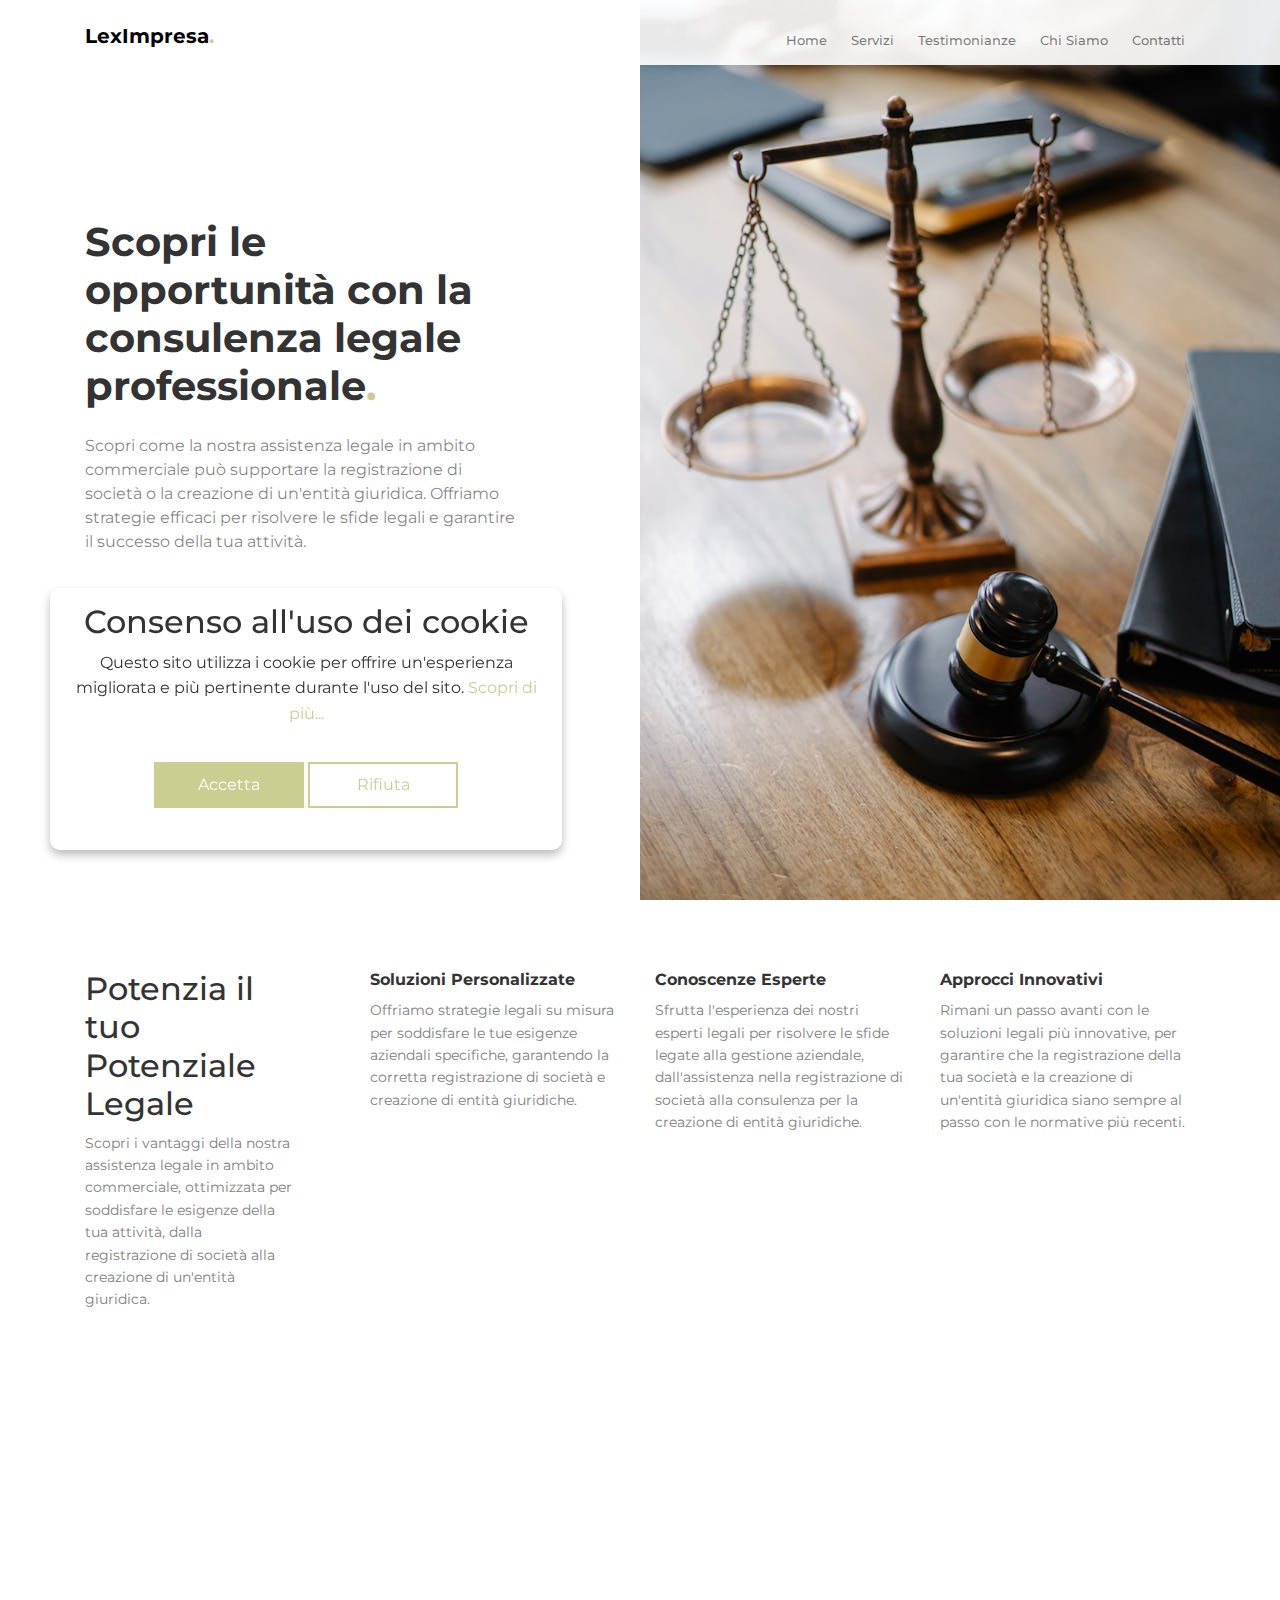
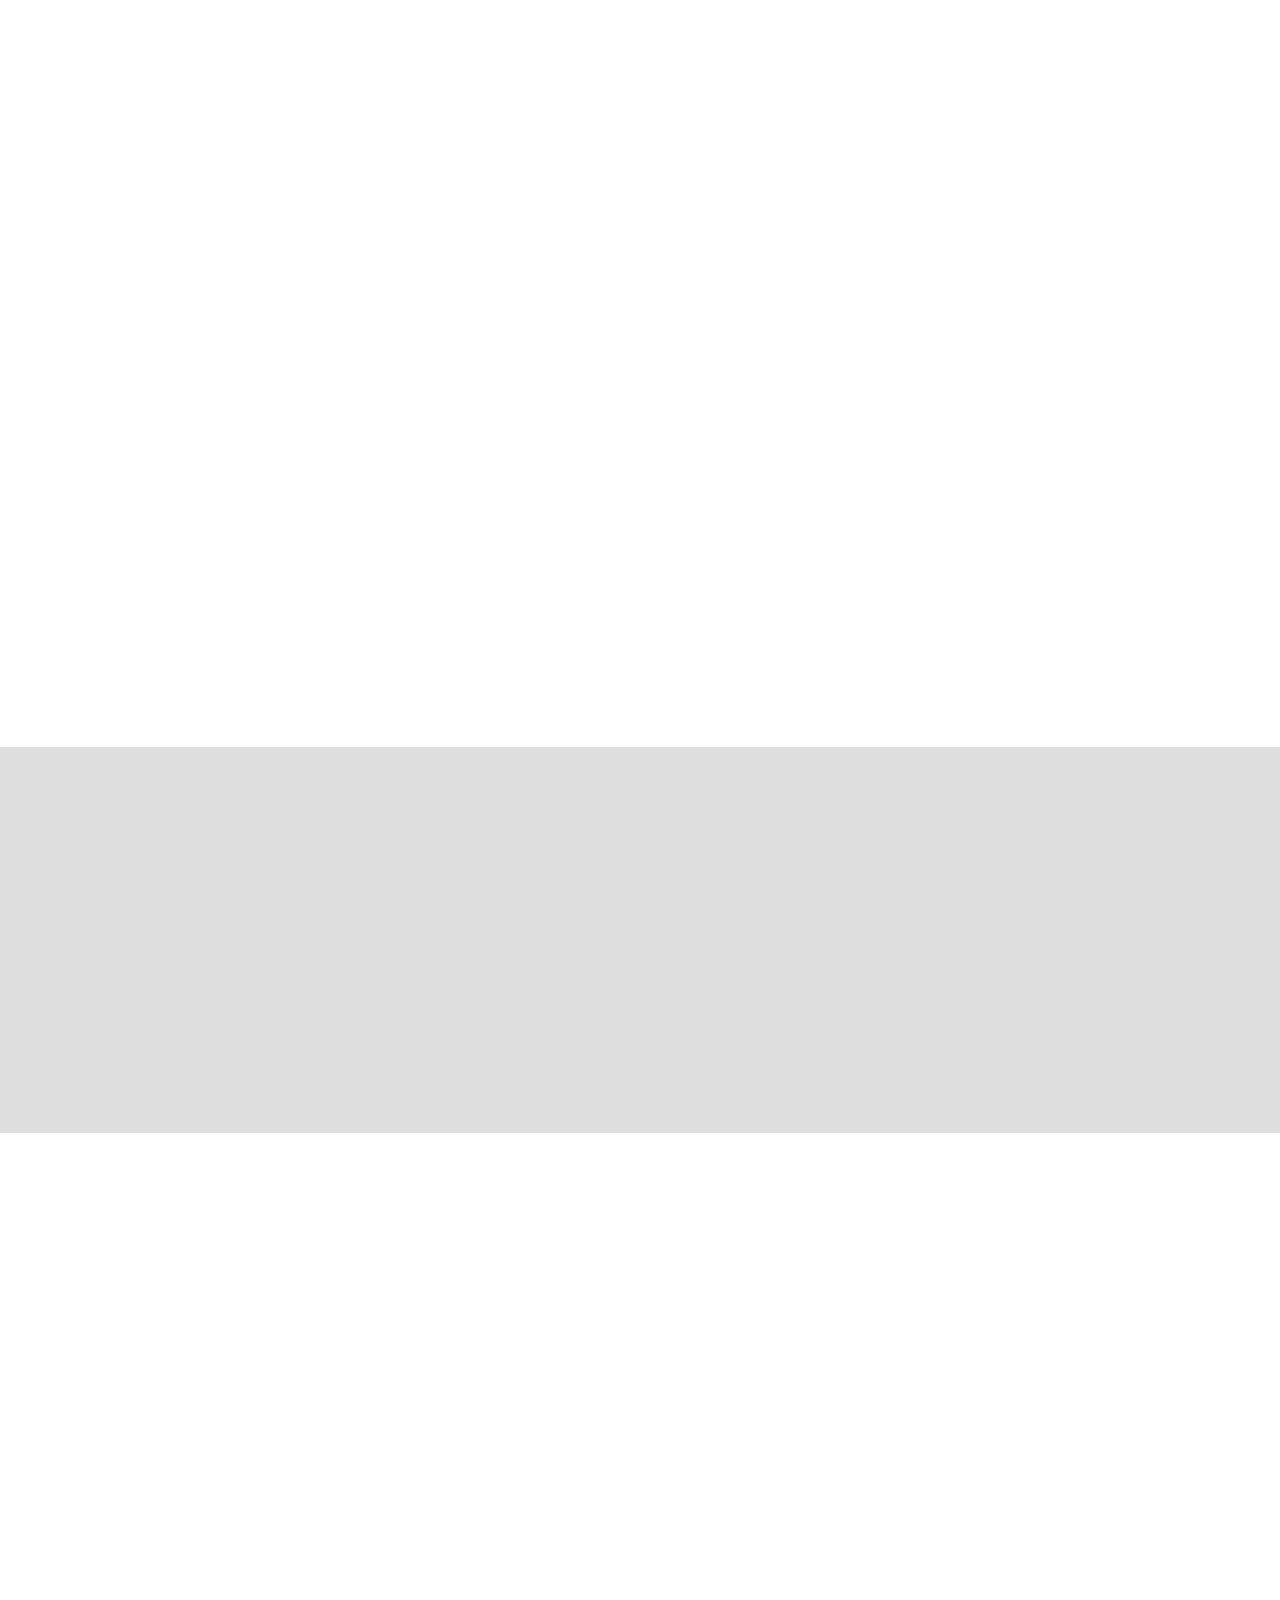
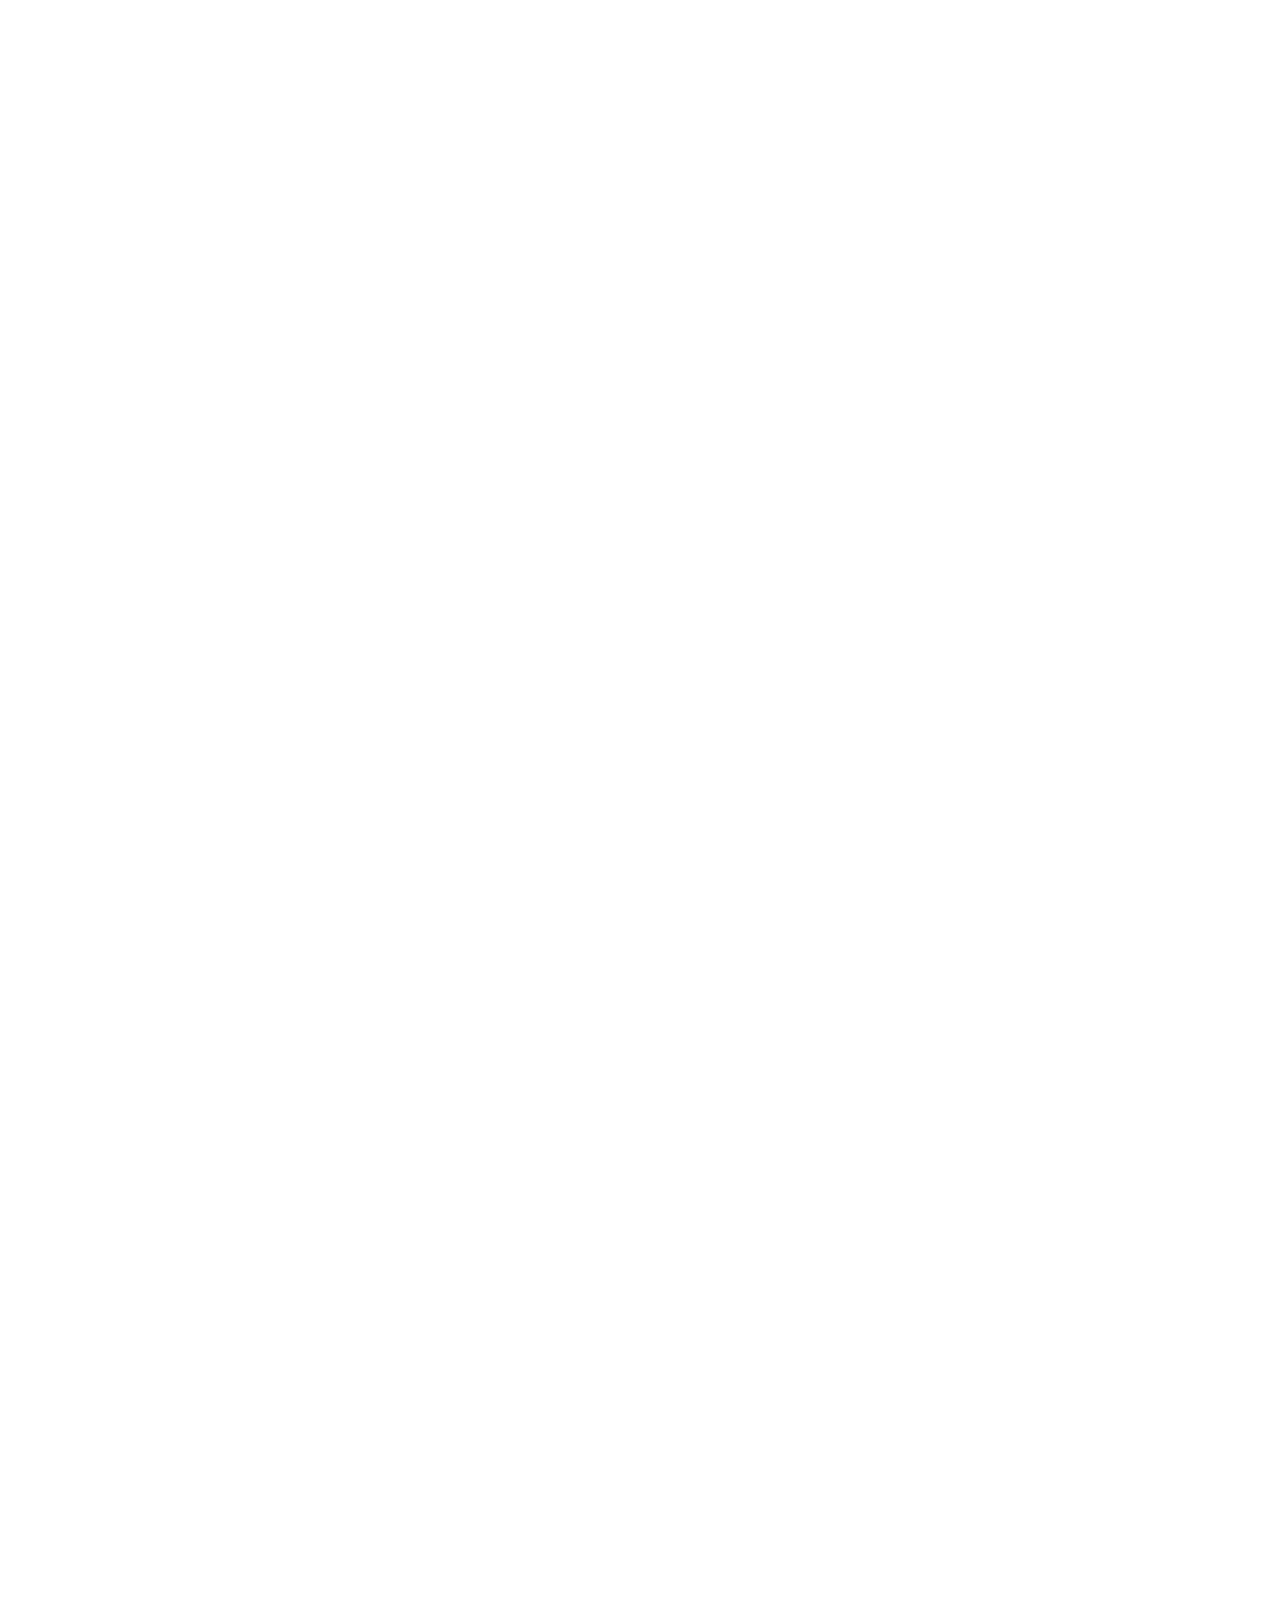
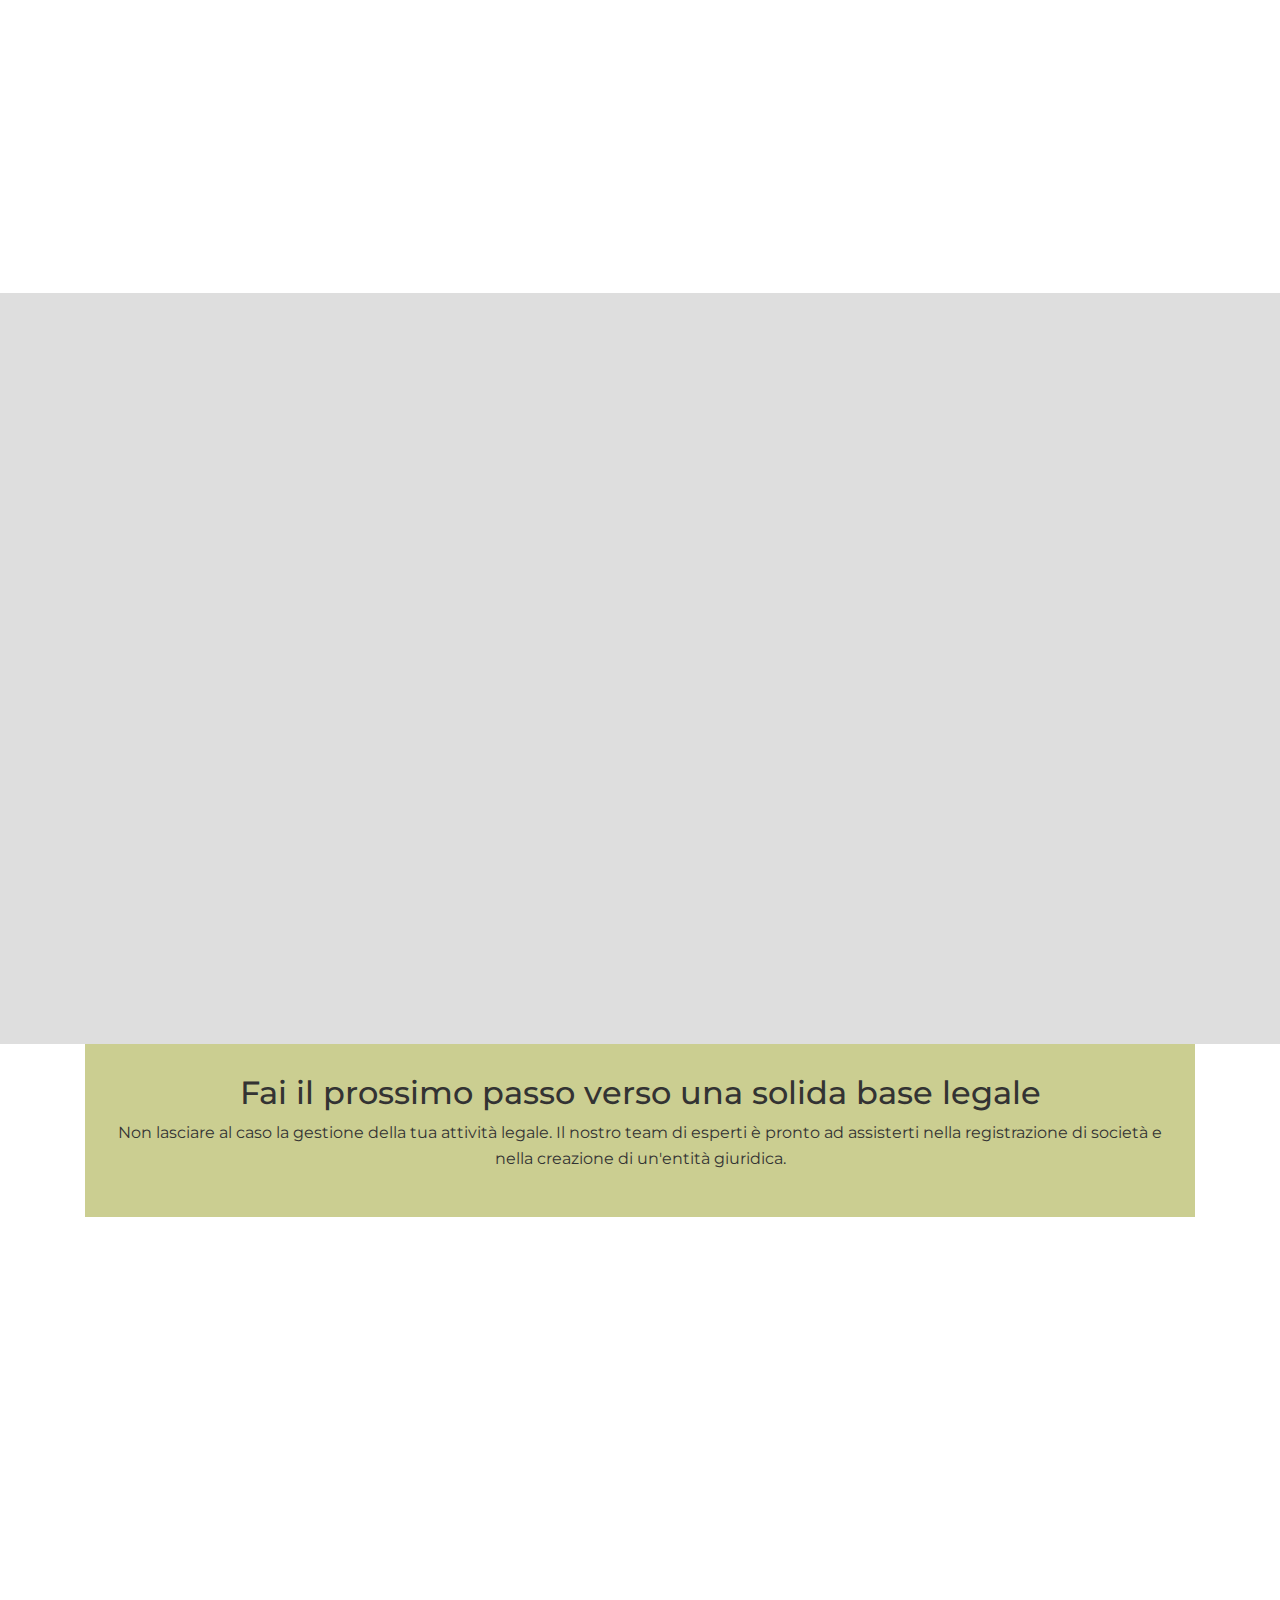
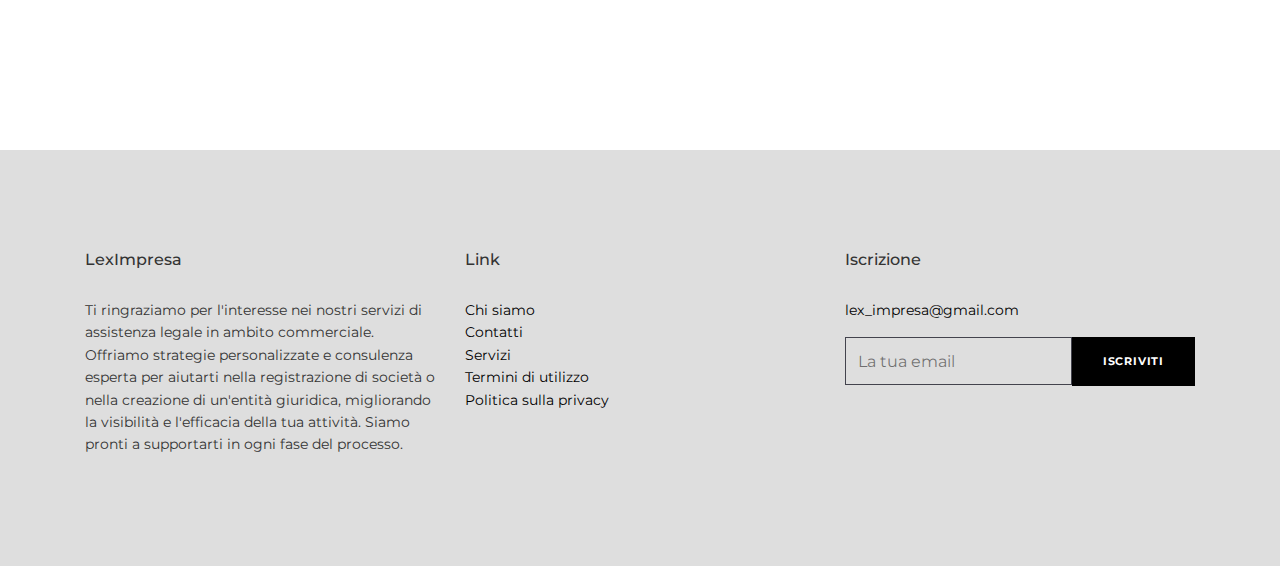
<file: index.html>
<!DOCTYPE html>
<html lang="en">
    <head>
        <meta charset="utf-8" />
        <meta
            name="viewport"
            content="width=device-width, initial-scale=1, shrink-to-fit=no"
        />
        <link rel="shortcut icon" href="favicon.png" />

        <meta name="description" content="" />
        <meta name="keywords" content="bootstrap, bootstrap4" />

        <link
            href="https://fonts.googleapis.com/css2?family=Playfair+Display:wght@400;700;900&family=Montserrat:wght@400;500;600;700&display=swap"
            rel="stylesheet"
        />

        <link rel="stylesheet" href="css/bootstrap.min.css" />
        <link rel="stylesheet" href="css/animate.min.css" />
        <link rel="stylesheet" href="css/owl.carousel.min.css" />
        <link rel="stylesheet" href="css/owl.theme.default.min.css" />
        <link rel="stylesheet" href="css/jquery.fancybox.min.css" />
        <link rel="stylesheet" href="fonts/icomoon/style.css" />
        <link rel="stylesheet" href="fonts/flaticon/font/flaticon.css" />
        <link rel="stylesheet" href="css/aos.css" />
        <link rel="stylesheet" href="css/style.css" />

        <title>LexImpresa</title>
    </head>

    <body>
        <div class="search-form" id="search-form">
            <form action="">
                <input
                    type="search"
                    class="form-control"
                    placeholder="Enter keyword to search..."
                />
                <button class="button">
                    <svg
                        width="1em"
                        height="1em"
                        viewBox="0 0 16 16"
                        class="bi bi-search"
                        fill="currentColor"
                        xmlns="http://www.w3.org/2000/svg"
                    >
                        <path
                            fill-rule="evenodd"
                            d="M10.442 10.442a1 1 0 0 1 1.415 0l3.85 3.85a1 1 0 0 1-1.414 1.415l-3.85-3.85a1 1 0 0 1 0-1.415z"
                        />
                        <path
                            fill-rule="evenodd"
                            d="M6.5 12a5.5 5.5 0 1 0 0-11 5.5 5.5 0 0 0 0 11zM13 6.5a6.5 6.5 0 1 1-13 0 6.5 6.5 0 0 1 13 0z"
                        />
                    </svg>
                </button>
                <button class="button">
                    <div class="close-search">
                        <span class="icofont-close js-close-search"></span>
                    </div>
                </button>
            </form>
        </div>

        <div class="site-mobile-menu">
            <div class="site-mobile-menu-header">
                <div class="site-mobile-menu-close">
                    <span class="icofont-close js-menu-toggle"></span>
                </div>
            </div>
            <div class="site-mobile-menu-body"></div>
        </div>

        <nav
            class="site-nav mb-5"
            style="background: rgba(255, 255, 255, 0.91)"
        >
            <div class="sticky-nav js-sticky-header">
                <div class="container position-relative">
                    <div
                        class="site-navigation text-left dark"
                        style="display: flex; justify-content: space-between"
                    >
                        <a href="index.html" class="logo menu-absolute m-0"
                            >LexImpresa<span class="text-primary">.</span></a
                        >

                        <ul
                            class="js-clone-nav pl-0 d-none d-lg-inline-block site-menu ml-md-3"
                        >
                            <li>
                                <a href="index.html">Home</a>
                            </li>
                            <li><a href="index.html#service">Servizi</a></li>
                            <li>
                                <a href="index.html#testimonilas"
                                    >Testimonianze</a
                                >
                            </li>
                            <li><a href="index.html#about">Chi Siamo</a></li>
                            <li><a href="index.html#contact">Contatti</a></li>
                        </ul>

                        <a
                            href="#"
                            class="burger ml-auto float-right site-menu-toggle js-menu-toggle d-inline-block d-lg-none"
                            data-toggle="collapse"
                            data-target="#main-navbar"
                        >
                            <span></span>
                        </a>
                    </div>
                </div>
            </div>
        </nav>

        <div class="hero d-block d-lg-flex align-items-center">
            <div
                class="image-hero order-1 order-lg-2"
                style="background-image: url('images/gal_1.jpg')"
                data-aos="fade"
            ></div>

            <div class="container">
                <div class="row">
                    <div class="col-lg-6">
                        <div class="text-left text">
                            <div class="intro mx-auto">
                                <h1 class="text-left mb-4" data-aos="fade-up">
                                    Scopri le opportunità con la consulenza
                                    legale professionale<span
                                        class="text-primary"
                                        >.</span
                                    >
                                </h1>
                                <p class="lead-2 mb-4" data-aos="fade-up">
                                    Scopri come la nostra assistenza legale in
                                    ambito commerciale può supportare la
                                    registrazione di società o la creazione di
                                    un'entità giuridica. Offriamo strategie
                                    efficaci per risolvere le sfide legali e
                                    garantire il successo della tua attività.
                                </p>
                                <div class="row count-numbers stats">
                                    <div
                                        class="col-4 text-left"
                                        data-aos="fade-up"
                                        data-aos-delay="100"
                                    >
                                        <span class="counter"
                                            ><span
                                                class="number"
                                                data-number="205"
                                            ></span
                                        ></span>
                                        <p>
                                            <span class="d-block"
                                                >Progetti</span
                                            >
                                            completati
                                        </p>
                                    </div>
                                    <div
                                        class="col-4 text-left number-wrapper"
                                        data-aos="fade-up"
                                        data-aos-delay="200"
                                    >
                                        <span class="counter"
                                            ><span
                                                class="number"
                                                data-number="700"
                                            ></span
                                            >+</span
                                        >
                                        <p>
                                            <span class="d-block">Clienti</span>
                                            assistiti
                                        </p>
                                    </div>
                                    <div
                                        class="col-4 text-left"
                                        data-aos="fade-up"
                                        data-aos-delay="300"
                                    >
                                        <span class="counter"
                                            ><span
                                                class="number"
                                                data-number="12"
                                            ></span
                                        ></span>
                                        <p>
                                            <span class="d-block">Anni</span>
                                            di esperienza
                                        </p>
                                    </div>
                                </div>
                            </div>
                        </div>
                    </div>
                </div>
            </div>
        </div>

        <div class="untree_co-section">
            <div class="features">
                <div class="container">
                    <div class="row">
                        <div class="col-sm-6 col-lg-3">
                            <div class="feature-v1 pr-md-5">
                                <h2>
                                    Potenzia il tuo
                                    <span class="d-block"
                                        >Potenziale Legale</span
                                    >
                                </h2>
                                <p>
                                    Scopri i vantaggi della nostra assistenza
                                    legale in ambito commerciale, ottimizzata
                                    per soddisfare le esigenze della tua
                                    attività, dalla registrazione di società
                                    alla creazione di un'entità giuridica.
                                </p>
                            </div>
                        </div>
                        <div class="col-sm-6 col-lg-3">
                            <div class="feature-v1">
                                <h3>Soluzioni Personalizzate</h3>
                                <p>
                                    Offriamo strategie legali su misura per
                                    soddisfare le tue esigenze aziendali
                                    specifiche, garantendo la corretta
                                    registrazione di società e creazione di
                                    entità giuridiche.
                                </p>
                            </div>
                        </div>
                        <div class="col-sm-6 col-lg-3">
                            <div class="feature-v1">
                                <h3>Conoscenze Esperte</h3>
                                <p>
                                    Sfrutta l'esperienza dei nostri esperti
                                    legali per risolvere le sfide legate alla
                                    gestione aziendale, dall'assistenza nella
                                    registrazione di società alla consulenza per
                                    la creazione di entità giuridiche.
                                </p>
                            </div>
                        </div>
                        <div class="col-sm-6 col-lg-3">
                            <div class="feature-v1">
                                <h3>Approcci Innovativi</h3>
                                <p>
                                    Rimani un passo avanti con le soluzioni
                                    legali più innovative, per garantire che la
                                    registrazione della tua società e la
                                    creazione di un'entità giuridica siano
                                    sempre al passo con le normative più
                                    recenti.
                                </p>
                            </div>
                        </div>
                    </div>
                </div>
            </div>
        </div>

        <div class="untree_co-section" id="about">
            <div class="container">
                <div class="row justify-content-between">
                    <div class="col-lg-5 mb-5">
                        <h2
                            class="line-bottom mb-4"
                            data-aos="fade-up"
                            data-aos-delay="0"
                        >
                            Il tuo partner per l'assistenza legale in ambito
                            commerciale
                        </h2>
                        <p data-aos="fade-up" data-aos-delay="100">
                            Siamo un team di professionisti che offre assistenza
                            legale in ambito commerciale, specializzati nella
                            registrazione di società e nella creazione di
                            un'entità giuridica. Lavoriamo a stretto contatto
                            con i nostri clienti per comprendere le loro
                            esigenze e fornire soluzioni legali efficaci. Il
                            nostro obiettivo è assicurarti una gestione legale
                            senza problemi, che ti permetta di concentrarti sul
                            successo della tua impresa.
                        </p>
                        <ul
                            class="list-unstyled ul-check mb-5 primary"
                            data-aos="fade-up"
                            data-aos-delay="200"
                        >
                            <li>
                                Soluzioni personalizzate per la registrazione di
                                società e creazione di entità giuridiche
                            </li>
                            <li>Assistenza legale continua e professionale</li>
                            <li>Partnership durature e di fiducia</li>
                        </ul>

                        <p data-aos="fade-up" data-aos-delay="200">
                            <a href="index.html#service" class="btn btn-primary"
                                >I nostri servizi</a
                            >
                            <a
                                href="index.html#contact"
                                class="btn btn-outline-black"
                                >Contattaci</a
                            >
                        </p>
                    </div>
                    <div
                        class="col-lg-6"
                        data-aos="fade-up"
                        data-aos-delay="400"
                    >
                        <div class="bg-1"></div>
                        <a data-fancybox class="video-wrap">
                            <img
                                src="images/office_5.jpg"
                                alt="Image"
                                class="img-fluid rounded"
                            />
                        </a>
                    </div>
                </div>
            </div>
        </div>
        <!-- /.untree_co-section -->

        <div class="untree_co-section pricing-wrap" id="service">
            <div class="container">
                <div class="row justify-content-center">
                    <div
                        class="col-lg-7 text-center heading mb-5"
                        data-aos="fade-up"
                        data-aos-delay="0"
                    >
                        <span class="subtitle">I nostri servizi</span>
                        <h2>Soluzioni legali per la tua impresa</h2>
                        <p>
                            Offriamo una vasta gamma di servizi legali
                            specializzati per le imprese, inclusa l'assistenza
                            nella registrazione di società e nella creazione di
                            un'entità giuridica. Le nostre soluzioni sono
                            progettate per soddisfare le esigenze specifiche di
                            ogni cliente e garantire il successo a lungo
                            termine.
                        </p>
                    </div>
                </div>

                <div class="row">
                    <div
                        class="mb-3 mb-sm-0 col-12 col-6 col-sm-6 col-md-6 col-lg-4"
                        data-aos="fade-up"
                        data-aos-delay="100"
                    >
                        <div class="pricing color-1">
                            <strong class="price"
                                >Analisi Completa delle Necessità Legali</strong
                            >
                            <span>
                                Forniamo una valutazione dettagliata delle
                                esigenze legali della tua azienda, identificando
                                le migliori soluzioni per la registrazione di
                                società e la creazione di entità giuridiche.
                            </span>
                        </div>
                        <!-- /.pricing -->
                    </div>
                    <div
                        class="mb-3 mb-sm-0 col-12 col-6 col-sm-6 col-md-6 col-lg-4"
                        data-aos="fade-up"
                        data-aos-delay="200"
                    >
                        <div class="pricing color-2">
                            <strong class="price"
                                >Pianificazione Legale su Misura</strong
                            >
                            <span>
                                Creiamo piani legali personalizzati per
                                garantire la protezione della tua attività,
                                dall'assistenza per la registrazione di società
                                alla creazione di un'entità giuridica che
                                soddisfi tutte le normative.
                            </span>
                        </div>
                        <!-- /.pricing -->
                    </div>
                    <div
                        class="mb-3 mb-sm-0 col-12 col-sm-12 col-md-12 col-lg-4"
                        data-aos="fade-up"
                        data-aos-delay="300"
                    >
                        <div class="pricing color-3">
                            <strong class="price"
                                >Gestione dei Rischi Legali Avanzata</strong
                            >
                            <span>
                                Offriamo consulenza esperta per proteggere la
                                tua azienda da potenziali rischi legali,
                                garantendo una struttura societaria solida e
                                conforme.
                            </span>
                        </div>
                        <!-- /.pricing -->
                    </div>
                </div>
            </div>
        </div>

        <div class="untree_co-section about-wrap">
            <div class="container">
                <div class="row">
                    <div
                        class="col-lg-5 mr-auto heading mr-auto"
                        data-aos="fade-up"
                        data-aos-delay="0"
                    >
                        <span class="subtitle">Il nostro approccio</span>
                        <h2 class="mb-5">
                            Un percorso personalizzato per il successo della tua
                            attività legale
                        </h2>
                        <span>
                            Alla base dei nostri servizi legali in ambito
                            commerciale c'è il desiderio di comprendere le
                            caratteristiche uniche di ogni cliente, i suoi
                            obiettivi e le sue esigenze. Riteniamo che una
                            gestione legale efficace richieda una pianificazione
                            approfondita di ogni aspetto, dalla registrazione di
                            società alla creazione di un'entità giuridica
                            conforme. Il nostro approccio inizia con una
                            consulenza completa, dove ascoltiamo attentamente le
                            tue necessità e raccogliamo informazioni essenziali
                            sullo stato attuale della tua attività. Analizziamo
                            i processi, le caratteristiche del team e il
                            mercato, per ottenere una visione chiara del tuo
                            progetto. Questo ci consente di identificare le
                            opportunità di crescita, le aree problematiche e le
                            strategie che meglio si adattano ai tuoi obiettivi.
                            Dopo aver acquisito una comprensione precisa,
                            lavoriamo insieme per creare un piano d'azione
                            personalizzato. Questo piano non è un documento
                            statico, ma una guida in continua evoluzione che si
                            adatta al crescere e all'adattarsi della tua
                            attività. Poniamo una priorità su obiettivi
                            realistici e raggiungibili, che siano il
                            miglioramento delle procedure legali, l'espansione
                            dei servizi o l'adeguamento alle normative.
                        </span>
                    </div>
                    <div class="col-lg-5 ml-auto">
                        <div class="row">
                            <div class="col-lg-12 mt-4">
                                <img
                                    src="images/approach.jpg"
                                    alt="Image"
                                    class="img-fluid"
                                    data-aos="fade-up"
                                    data-aos-delay="400"
                                />
                            </div>
                        </div>
                    </div>
                </div>
            </div>
        </div>

        <div class="untree_co-section" id="testimonilas">
            <div class="testimonial-grid">
                <div
                    class="testimonial-image"
                    data-aos="fade-right"
                    data-aos-delay="100"
                    style="background-image: url('images/img-2.jpg')"
                ></div>
                <div
                    class="testimonial-inner"
                    data-aos="fade-left"
                    data-aos-delay="200"
                >
                    <blockquote>
                        "Non posso dire abbastanza parole positive riguardo alla
                        nostra esperienza di lavoro con il team legale per la
                        registrazione di società e la creazione di entità
                        giuridiche. Come titolare di un'azienda, inizialmente mi
                        sentivo sopraffatto, ma hanno creato uno spazio per
                        discutere le mie preoccupazioni e i miei obiettivi. Il
                        loro approccio personalizzato ha davvero cambiato la
                        situazione. Mi hanno aiutato a creare un piano per la
                        mia attività che rispecchiava le mie aspettative, e le
                        loro idee per migliorare la struttura legale
                        dell'impresa sono state incredibilmente utili. Apprezzo
                        il loro supporto costante che mi permette di andare
                        avanti con fiducia. Raccomando vivamente i loro
                        servizi!"
                        <div
                            class="person-image mt-3 d-flex align-items-center"
                        >
                            <img
                                src="images/person-testimonial.jpg"
                                alt="Image"
                                class="img-fluid"
                            />
                            <div>
                                <span class="name"> Marco Bellini</span>
                                <span class="position">CEO, Fondatore</span>
                            </div>
                        </div>
                    </blockquote>
                </div>
            </div>
        </div>

        <div class="untree_co-section accordion--wrap bg-light">
            <div class="container">
                <div class="row justify-content-center">
                    <div
                        class="col-lg-7 heading text-center"
                        data-aos="fade-up"
                        data-aos-delay="0"
                    >
                        <span class="subtitle">Domande frequenti</span>
                        <h2 class="mb-5">
                            Le tue domande — le nostre risposte: Comprensione
                            dei servizi legali in ambito commerciale
                        </h2>
                        <span>
                            Comprendiamo che, durante il processo di assistenza
                            legale in ambito commerciale, potrebbero sorgere
                            molte domande. In questa sezione risponderemo ad
                            alcune di esse. Se stai iniziando a registrare una
                            società o desideri migliorare la tua entità
                            giuridica, siamo pronti ad aiutarti a trovare
                            risposte.
                        </span>
                    </div>
                </div>
                <div class="row">
                    <div
                        class="col-lg-12 mr-auto"
                        data-aos="fade-up"
                        data-aos-delay="100"
                    >
                        <div class="custom-accordion" id="accordion_1">
                            <div class="accordion-item">
                                <h2 class="mb-0">
                                    <button
                                        class="btn btn-link"
                                        type="button"
                                        data-toggle="collapse"
                                        data-target="#collapseOne"
                                        aria-expanded="true"
                                        aria-controls="collapseOne"
                                    >
                                        Cos'è l'assistenza legale in ambito
                                        commerciale e come può aiutarmi?
                                    </button>
                                </h2>
                                <div
                                    id="collapseOne"
                                    class="collapse show"
                                    aria-labelledby="headingOne"
                                    data-parent="#accordion_1"
                                >
                                    <div class="accordion-body">
                                        L'assistenza legale in ambito
                                        commerciale include la consulenza da
                                        parte di esperti che offrono soluzioni e
                                        strategie per ottimizzare la gestione
                                        della tua attività. Può aiutarti nella
                                        registrazione di società, creazione di
                                        un'entità giuridica e miglioramento
                                        delle operazioni aziendali.
                                    </div>
                                </div>
                            </div>
                            <!-- .accordion-item -->

                            <div class="accordion-item">
                                <h2 class="mb-0">
                                    <button
                                        class="btn btn-link collapsed"
                                        type="button"
                                        data-toggle="collapse"
                                        data-target="#collapseTwo"
                                        aria-expanded="false"
                                        aria-controls="collapseTwo"
                                    >
                                        Come posso capire se ho bisogno di
                                        assistenza legale per la registrazione
                                        della mia società?
                                    </button>
                                </h2>
                                <div
                                    id="collapseTwo"
                                    class="collapse"
                                    aria-labelledby="headingTwo"
                                    data-parent="#accordion_1"
                                >
                                    <div class="accordion-body">
                                        Se non sei soddisfatto dei risultati
                                        ottenuti dalla tua azienda o se hai
                                        bisogno di registrare una nuova entità
                                        giuridica, l'assistenza legale può
                                        fornirti il supporto necessario. Questo
                                        servizio ti aiuta a creare una base
                                        solida per la tua attività, rispettando
                                        tutte le normative applicabili.
                                    </div>
                                </div>
                            </div>
                            <!-- .accordion-item -->

                            <div class="accordion-item">
                                <h2 class="mb-0">
                                    <button
                                        class="btn btn-link collapsed"
                                        type="button"
                                        data-toggle="collapse"
                                        data-target="#collapseThree"
                                        aria-expanded="false"
                                        aria-controls="collapseThree"
                                    >
                                        Cosa aspettarmi durante la prima
                                        consulenza per la registrazione di una
                                        società?
                                    </button>
                                </h2>
                                <div
                                    id="collapseThree"
                                    class="collapse"
                                    aria-labelledby="headingThree"
                                    data-parent="#accordion_1"
                                >
                                    <div class="accordion-body">
                                        Durante la prima consulenza, discuteremo
                                        i tuoi obiettivi aziendali, i requisiti
                                        legali necessari e la struttura della
                                        tua nuova entità giuridica. L'incontro
                                        si concentra sulle tue esigenze
                                        specifiche e sulla creazione di un piano
                                        personalizzato per la registrazione di
                                        società.
                                    </div>
                                </div>
                            </div>
                            <!-- .accordion-item -->

                            <div class="accordion-item">
                                <h2 class="mb-0">
                                    <button
                                        class="btn btn-link collapsed"
                                        type="button"
                                        data-toggle="collapse"
                                        data-target="#collapseFour"
                                        aria-expanded="false"
                                        aria-controls="collapseFour"
                                    >
                                        Con quale frequenza devo incontrare il
                                        mio consulente legale per la creazione
                                        di un'entità giuridica?
                                    </button>
                                </h2>
                                <div
                                    id="collapseFour"
                                    class="collapse"
                                    aria-labelledby="headingFour"
                                    data-parent="#accordion_1"
                                >
                                    <div class="accordion-body">
                                        La frequenza degli incontri dipende
                                        dalle tue necessità specifiche e dagli
                                        obiettivi legali. All'inizio, potrebbe
                                        essere necessario un incontro più
                                        frequente per completare il processo di
                                        registrazione e risolvere eventuali
                                        questioni. Successivamente, possiamo
                                        programmare incontri periodici per
                                        monitorare l'andamento e fare
                                        aggiustamenti.
                                    </div>
                                </div>
                            </div>
                            <!-- .accordion-item -->
                        </div>
                    </div>
                </div>
            </div>
        </div>

        <div class="cta-wrapper">
            <div class="container">
                <div class="row">
                    <div class="col-lg-12">
                        <div class="cta text-center">
                            <h2>
                                Fai il prossimo passo verso una solida base
                                legale
                            </h2>
                            <p>
                                Non lasciare al caso la gestione della tua
                                attività legale. Il nostro team di esperti è
                                pronto ad assisterti nella registrazione di
                                società e nella creazione di un'entità
                                giuridica.
                            </p>
                        </div>
                    </div>
                </div>
            </div>
        </div>

        <div class="untree_co-section" id="contact">
            <div class="container">
                <div class="row mb-5">
                    <div
                        class="col-lg-12 mr-auto order-1"
                        data-aos="fade-up"
                        data-aos-delay="200"
                    >
                        <form action="thanks.html" method="get">
                            <div class="row">
                                <div class="col-6 mb-3">
                                    <input
                                        type="text"
                                        class="form-control"
                                        placeholder="Il tuo nome"
                                        required
                                    />
                                </div>
                                <div class="col-6 mb-3">
                                    <input
                                        type="email"
                                        id="email"
                                        class="form-control"
                                        placeholder="La tua Email"
                                        required
                                    />
                                </div>
                                <div class="col-12 mb-3">
                                    <input
                                        type="text"
                                        class="form-control"
                                        placeholder="Oggetto"
                                        required
                                    />
                                </div>
                                <div class="col-12 mb-3">
                                    <textarea
                                        name=""
                                        id=""
                                        cols="30"
                                        rows="7"
                                        class="form-control"
                                        placeholder="Messaggio"
                                        required
                                    ></textarea>
                                </div>

                                <div class="col-12">
                                    <input
                                        type="submit"
                                        id="submit"
                                        value="Invia messaggio"
                                        class="btn btn-primary"
                                    />
                                </div>
                            </div>
                        </form>
                    </div>
                </div>
            </div>
        </div>
        <!-- /.untree_co-section -->

        <div class="site-footer bg-light">
            <div class="container">
                <div class="row">
                    <div class="col-lg-4">
                        <div class="widget">
                            <h3>LexImpresa</h3>
                            <span>
                                Ti ringraziamo per l'interesse nei nostri
                                servizi di assistenza legale in ambito
                                commerciale. Offriamo strategie personalizzate e
                                consulenza esperta per aiutarti nella
                                registrazione di società o nella creazione di
                                un'entità giuridica, migliorando la visibilità e
                                l'efficacia della tua attività. Siamo pronti a
                                supportarti in ogni fase del processo.
                            </span>
                        </div>
                    </div>
                    <div class="col-lg-4">
                        <div class="widget">
                            <h3>Link</h3>
                            <ul class="list-unstyled">
                                <li><a href="about.html">Chi siamo</a></li>
                                <li><a href="contact.html">Contatti</a></li>
                                <li><a href="service.html">Servizi</a></li>
                                <li>
                                    <a href="terms-of-use.html"
                                        >Termini di utilizzo</a
                                    >
                                </li>
                                <li>
                                    <a href="privacy-policy.html"
                                        >Politica sulla privacy</a
                                    >
                                </li>
                            </ul>
                        </div>
                    </div>
                    <div class="col-lg-4">
                        <div class="widget">
                            <h3>Iscrizione</h3>
                            <p>
                                <a href="mailto:lex_impresa@gmail.com"
                                    >lex_impresa@gmail.com</a
                                >
                            </p>
                            <form
                                action="thanks.html"
                                method="get"
                                class="subscribe"
                            >
                                <div class="d-flex">
                                    <input
                                        type="email"
                                        id="email"
                                        class="form-control"
                                        placeholder="La tua email"
                                        required
                                    />
                                    <input
                                        type="submit"
                                        id="submit"
                                        class="btn btn-black"
                                        value="Iscriviti"
                                    />
                                </div>
                                <div
                                    id="result"
                                    style="color: red; font-size: 12px"
                                ></div>
                            </form>
                        </div>
                    </div>
                </div>
            </div>
            <!-- /.container -->
        </div>
        <!-- /.site-footer -->

        <div id="overlayer"></div>
        <div class="loader">
            <div class="spinner-border" role="status">
                <span class="sr-only">Caricamento...</span>
            </div>
        </div>

        <!-- Cookie banner -->
        <div class="cookie-wrapper show">
            <div>
                <i class="bx bx-cookie"></i>
                <h2 style="text-align: center">Consenso all'uso dei cookie</h2>
            </div>

            <div class="data">
                <p>
                    Questo sito utilizza i cookie per offrire un'esperienza
                    migliorata e più pertinente durante l'uso del sito.
                    <a href="privacy-policy.html">Scopri di più...</a>
                </p>
            </div>

            <div class="buttons">
                <button class="cookie-button" id="acceptBtn">Accetta</button>
                <button class="cookie-button" id="declineBtn">Rifiuta</button>
            </div>
        </div>
        <!-- End Cookie banner -->

        <script src="js/jquery-3.4.1.min.js"></script>
        <script src="js/popper.min.js"></script>
        <script src="js/bootstrap.min.js"></script>
        <script src="js/owl.carousel.min.js"></script>
        <script src="js/jquery.animateNumber.min.js"></script>
        <script src="js/jquery.waypoints.min.js"></script>
        <script src="js/jquery.fancybox.min.js"></script>
        <script src="js/jquery.sticky.js"></script>
        <script src="js/aos.js"></script>
        <script src="js/custom.js"></script>
        <script src="js/cookiebanner.js"></script>
    </body>
</html>
</file>
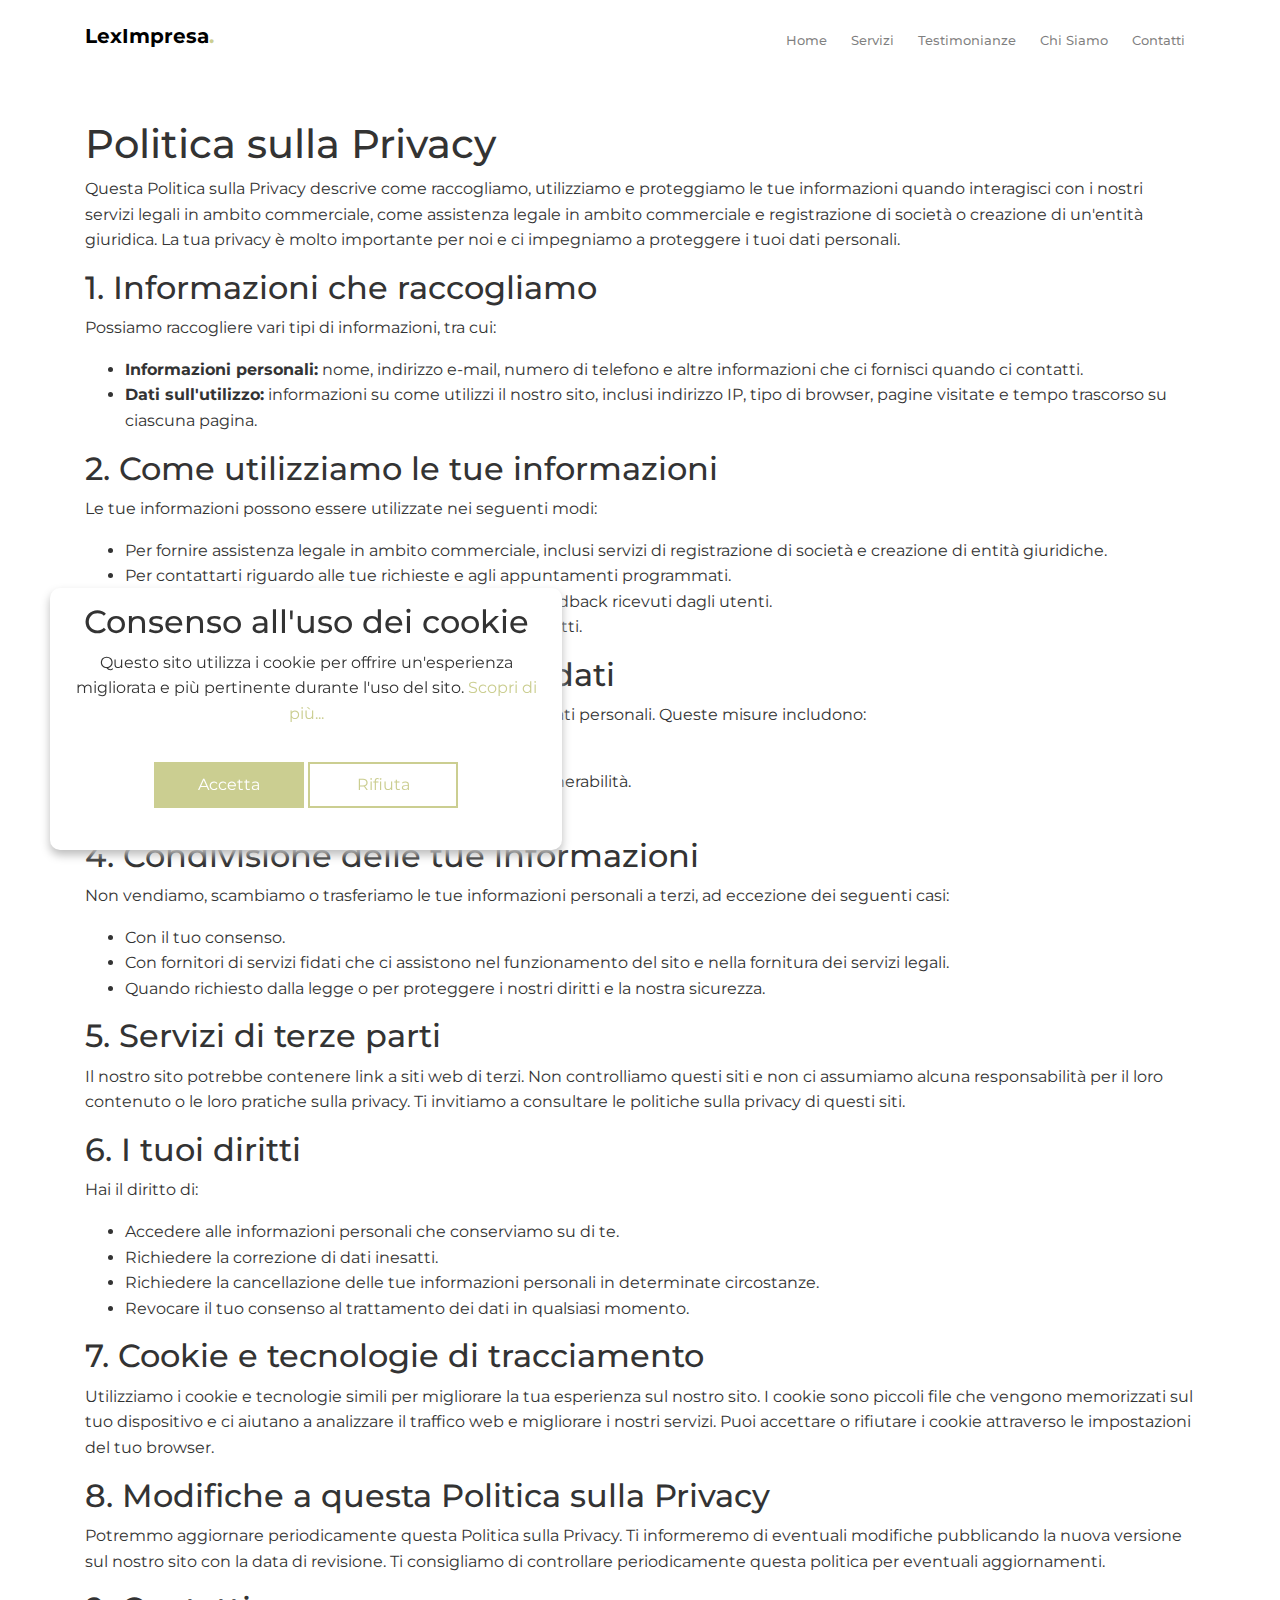
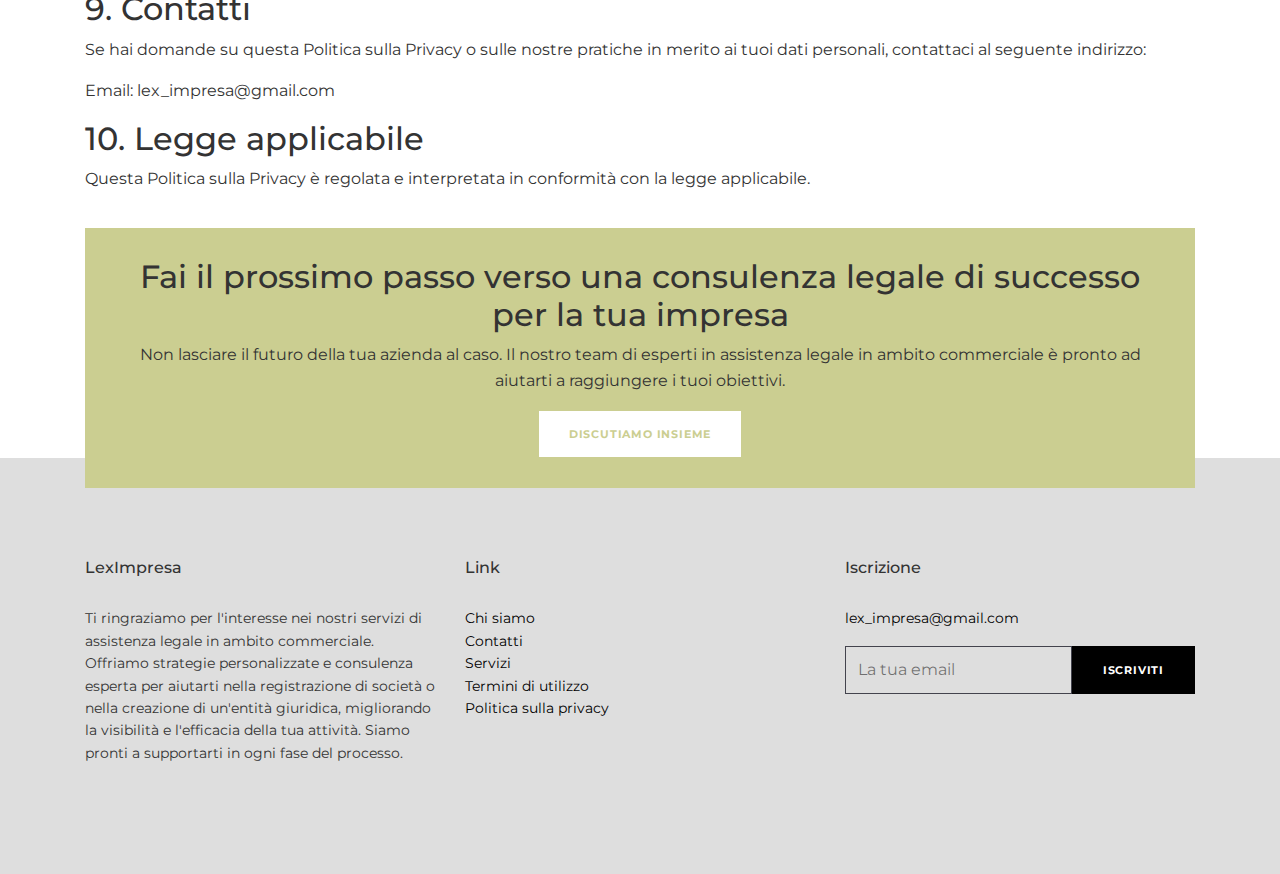
<file: privacy-policy.html>
<!DOCTYPE html>
<html lang="en">
    <head>
        <meta charset="utf-8" />
        <meta
            name="viewport"
            content="width=device-width, initial-scale=1, shrink-to-fit=no"
        />
        <link rel="shortcut icon" href="favicon.png" />

        <meta name="description" content="" />
        <meta name="keywords" content="bootstrap, bootstrap4" />

        <link
            href="https://fonts.googleapis.com/css2?family=Playfair+Display:wght@400;700;900&family=Montserrat:wght@400;500;600;700&display=swap"
            rel="stylesheet"
        />

        <link rel="stylesheet" href="css/bootstrap.min.css" />
        <link rel="stylesheet" href="css/animate.min.css" />
        <link rel="stylesheet" href="css/owl.carousel.min.css" />
        <link rel="stylesheet" href="css/owl.theme.default.min.css" />
        <link rel="stylesheet" href="css/jquery.fancybox.min.css" />
        <link rel="stylesheet" href="fonts/icomoon/style.css" />
        <link rel="stylesheet" href="fonts/flaticon/font/flaticon.css" />
        <link rel="stylesheet" href="css/aos.css" />
        <link rel="stylesheet" href="css/style.css" />

        <title>LexImpresa</title>
    </head>

    <body>
        <div class="search-form" id="search-form">
            <form action="">
                <input
                    type="search"
                    class="form-control"
                    placeholder="Enter keyword to search..."
                />
                <button class="button">
                    <svg
                        width="1em"
                        height="1em"
                        viewBox="0 0 16 16"
                        class="bi bi-search"
                        fill="currentColor"
                        xmlns="http://www.w3.org/2000/svg"
                    >
                        <path
                            fill-rule="evenodd"
                            d="M10.442 10.442a1 1 0 0 1 1.415 0l3.85 3.85a1 1 0 0 1-1.414 1.415l-3.85-3.85a1 1 0 0 1 0-1.415z"
                        />
                        <path
                            fill-rule="evenodd"
                            d="M6.5 12a5.5 5.5 0 1 0 0-11 5.5 5.5 0 0 0 0 11zM13 6.5a6.5 6.5 0 1 1-13 0 6.5 6.5 0 0 1 13 0z"
                        />
                    </svg>
                </button>
                <button class="button">
                    <div class="close-search">
                        <span class="icofont-close js-close-search"></span>
                    </div>
                </button>
            </form>
        </div>

        <div class="site-mobile-menu">
            <div class="site-mobile-menu-header">
                <div class="site-mobile-menu-close">
                    <span class="icofont-close js-menu-toggle"></span>
                </div>
            </div>
            <div class="site-mobile-menu-body"></div>
        </div>

        <nav
            class="site-nav mb-5"
            style="background: rgba(255, 255, 255, 0.91)"
        >
            <div class="sticky-nav js-sticky-header">
                <div class="container position-relative">
                    <div
                        class="site-navigation text-left dark"
                        style="display: flex; justify-content: space-between"
                    >
                        <a href="index.html" class="logo menu-absolute m-0"
                            >LexImpresa<span class="text-primary">.</span></a
                        >

                        <ul
                            class="js-clone-nav pl-0 d-none d-lg-inline-block site-menu ml-md-3"
                        >
                            <li>
                                <a href="index.html">Home</a>
                            </li>
                            <li><a href="index.html#service">Servizi</a></li>
                            <li>
                                <a href="index.html#testimonilas"
                                    >Testimonianze</a
                                >
                            </li>
                            <li><a href="index.html#about">Chi Siamo</a></li>
                            <li><a href="index.html#contact">Contatti</a></li>
                        </ul>

                        <a
                            href="#"
                            class="burger ml-auto float-right site-menu-toggle js-menu-toggle d-inline-block d-lg-none"
                            data-toggle="collapse"
                            data-target="#main-navbar"
                        >
                            <span></span>
                        </a>
                    </div>
                </div>
            </div>
        </nav>

        <main>
            <article
                class="container additional-wrapper"
                style="margin-top: 100px"
            >
                <div class="page__content" style="padding: 20px 0px">
                    <h1>Politica sulla Privacy</h1>

                    <p>
                        Questa Politica sulla Privacy descrive come raccogliamo,
                        utilizziamo e proteggiamo le tue informazioni quando
                        interagisci con i nostri servizi legali in ambito
                        commerciale, come assistenza legale in ambito
                        commerciale e registrazione di società o creazione di
                        un'entità giuridica. La tua privacy è molto importante
                        per noi e ci impegniamo a proteggere i tuoi dati
                        personali.
                    </p>

                    <h2>1. Informazioni che raccogliamo</h2>
                    <p>
                        Possiamo raccogliere vari tipi di informazioni, tra cui:
                    </p>
                    <ul>
                        <li>
                            <strong>Informazioni personali:</strong> nome,
                            indirizzo e-mail, numero di telefono e altre
                            informazioni che ci fornisci quando ci contatti.
                        </li>
                        <li>
                            <strong>Dati sull'utilizzo:</strong> informazioni su
                            come utilizzi il nostro sito, inclusi indirizzo IP,
                            tipo di browser, pagine visitate e tempo trascorso
                            su ciascuna pagina.
                        </li>
                    </ul>

                    <h2>2. Come utilizziamo le tue informazioni</h2>
                    <p>
                        Le tue informazioni possono essere utilizzate nei
                        seguenti modi:
                    </p>
                    <ul>
                        <li>
                            Per fornire assistenza legale in ambito commerciale,
                            inclusi servizi di registrazione di società e
                            creazione di entità giuridiche.
                        </li>
                        <li>
                            Per contattarti riguardo alle tue richieste e agli
                            appuntamenti programmati.
                        </li>
                        <li>
                            Per migliorare il nostro sito web e i servizi in
                            base ai feedback ricevuti dagli utenti.
                        </li>
                        <li>
                            Per adempiere agli obblighi legali e tutelare i
                            nostri diritti.
                        </li>
                    </ul>

                    <h2>3. Protezione e sicurezza dei dati</h2>
                    <p>
                        Adottiamo varie misure di sicurezza per proteggere i
                        tuoi dati personali. Queste misure includono:
                    </p>
                    <ul>
                        <li>
                            Crittografia dei dati sensibili durante la
                            trasmissione.
                        </li>
                        <li>
                            Audit regolari per identificare e risolvere
                            potenziali vulnerabilità.
                        </li>
                        <li>Limitazione dell'accesso alle tue informazioni.</li>
                    </ul>

                    <h2>4. Condivisione delle tue informazioni</h2>
                    <p>
                        Non vendiamo, scambiamo o trasferiamo le tue
                        informazioni personali a terzi, ad eccezione dei
                        seguenti casi:
                    </p>
                    <ul>
                        <li>Con il tuo consenso.</li>
                        <li>
                            Con fornitori di servizi fidati che ci assistono nel
                            funzionamento del sito e nella fornitura dei servizi
                            legali.
                        </li>
                        <li>
                            Quando richiesto dalla legge o per proteggere i
                            nostri diritti e la nostra sicurezza.
                        </li>
                    </ul>

                    <h2>5. Servizi di terze parti</h2>
                    <p>
                        Il nostro sito potrebbe contenere link a siti web di
                        terzi. Non controlliamo questi siti e non ci assumiamo
                        alcuna responsabilità per il loro contenuto o le loro
                        pratiche sulla privacy. Ti invitiamo a consultare le
                        politiche sulla privacy di questi siti.
                    </p>

                    <h2>6. I tuoi diritti</h2>
                    <p>Hai il diritto di:</p>
                    <ul>
                        <li>
                            Accedere alle informazioni personali che conserviamo
                            su di te.
                        </li>
                        <li>Richiedere la correzione di dati inesatti.</li>
                        <li>
                            Richiedere la cancellazione delle tue informazioni
                            personali in determinate circostanze.
                        </li>
                        <li>
                            Revocare il tuo consenso al trattamento dei dati in
                            qualsiasi momento.
                        </li>
                    </ul>

                    <h2>7. Cookie e tecnologie di tracciamento</h2>
                    <p>
                        Utilizziamo i cookie e tecnologie simili per migliorare
                        la tua esperienza sul nostro sito. I cookie sono piccoli
                        file che vengono memorizzati sul tuo dispositivo e ci
                        aiutano a analizzare il traffico web e migliorare i
                        nostri servizi. Puoi accettare o rifiutare i cookie
                        attraverso le impostazioni del tuo browser.
                    </p>

                    <h2>8. Modifiche a questa Politica sulla Privacy</h2>
                    <p>
                        Potremmo aggiornare periodicamente questa Politica sulla
                        Privacy. Ti informeremo di eventuali modifiche
                        pubblicando la nuova versione sul nostro sito con la
                        data di revisione. Ti consigliamo di controllare
                        periodicamente questa politica per eventuali
                        aggiornamenti.
                    </p>

                    <h2>9. Contatti</h2>
                    <p>
                        Se hai domande su questa Politica sulla Privacy o sulle
                        nostre pratiche in merito ai tuoi dati personali,
                        contattaci al seguente indirizzo:
                    </p>
                    <p>Email: lex_impresa@gmail.com</p>

                    <h2>10. Legge applicabile</h2>
                    <p>
                        Questa Politica sulla Privacy è regolata e interpretata
                        in conformità con la legge applicabile.
                    </p>
                </div>
            </article>
        </main>

        <div class="cta-wrapper">
            <div class="container">
                <div class="row">
                    <div class="col-lg-12">
                        <div class="cta text-center">
                            <h2>
                                Fai il prossimo passo verso una consulenza
                                legale di successo per la tua impresa
                            </h2>
                            <p>
                                Non lasciare il futuro della tua azienda al
                                caso. Il nostro team di esperti in assistenza
                                legale in ambito commerciale è pronto ad
                                aiutarti a raggiungere i tuoi obiettivi.
                            </p>
                            <p class="mb-0">
                                <a
                                    href="index.html#contact"
                                    class="btn btn-primary btn-white"
                                    >Discutiamo insieme</a
                                >
                            </p>
                        </div>
                    </div>
                </div>
            </div>
        </div>

        <div class="site-footer bg-light">
            <div class="container">
                <div class="row">
                    <div class="col-lg-4">
                        <div class="widget">
                            <h3>LexImpresa</h3>
                            <span>
                                Ti ringraziamo per l'interesse nei nostri
                                servizi di assistenza legale in ambito
                                commerciale. Offriamo strategie personalizzate e
                                consulenza esperta per aiutarti nella
                                registrazione di società o nella creazione di
                                un'entità giuridica, migliorando la visibilità e
                                l'efficacia della tua attività. Siamo pronti a
                                supportarti in ogni fase del processo.
                            </span>
                        </div>
                    </div>
                    <div class="col-lg-4">
                        <div class="widget">
                            <h3>Link</h3>
                            <ul class="list-unstyled">
                                <li><a href="about.html">Chi siamo</a></li>
                                <li><a href="contact.html">Contatti</a></li>
                                <li><a href="service.html">Servizi</a></li>
                                <li>
                                    <a href="terms-of-use.html"
                                        >Termini di utilizzo</a
                                    >
                                </li>
                                <li>
                                    <a href="privacy-policy.html"
                                        >Politica sulla privacy</a
                                    >
                                </li>
                            </ul>
                        </div>
                    </div>
                    <div class="col-lg-4">
                        <div class="widget">
                            <h3>Iscrizione</h3>
                            <p>
                                <a href="mailto:lex_impresa@gmail.com"
                                    >lex_impresa@gmail.com</a
                                >
                            </p>
                            <form
                                action="thanks.html"
                                method="get"
                                class="subscribe"
                            >
                                <div class="d-flex">
                                    <input
                                        type="email"
                                        id="email"
                                        class="form-control"
                                        placeholder="La tua email"
                                        required
                                    />
                                    <input
                                        type="submit"
                                        id="submit"
                                        class="btn btn-black"
                                        value="Iscriviti"
                                    />
                                </div>
                                <div
                                    id="result"
                                    style="color: red; font-size: 12px"
                                ></div>
                            </form>
                        </div>
                    </div>
                </div>
            </div>
            <!-- /.container -->
        </div>
        <!-- /.site-footer -->

        <div id="overlayer"></div>
        <div class="loader">
            <div class="spinner-border" role="status">
                <span class="sr-only">Caricamento...</span>
            </div>
        </div>

        <!-- Cookie banner -->
        <div class="cookie-wrapper show">
            <div>
                <i class="bx bx-cookie"></i>
                <h2 style="text-align: center">Consenso all'uso dei cookie</h2>
            </div>

            <div class="data">
                <p>
                    Questo sito utilizza i cookie per offrire un'esperienza
                    migliorata e più pertinente durante l'uso del sito.
                    <a href="privacy-policy.html">Scopri di più...</a>
                </p>
            </div>

            <div class="buttons">
                <button class="cookie-button" id="acceptBtn">Accetta</button>
                <button class="cookie-button" id="declineBtn">Rifiuta</button>
            </div>
        </div>
        <!-- End Cookie banner -->

        <script src="js/jquery-3.4.1.min.js"></script>
        <script src="js/popper.min.js"></script>
        <script src="js/bootstrap.min.js"></script>
        <script src="js/owl.carousel.min.js"></script>
        <script src="js/jquery.animateNumber.min.js"></script>
        <script src="js/jquery.waypoints.min.js"></script>
        <script src="js/jquery.fancybox.min.js"></script>
        <script src="js/jquery.sticky.js"></script>
        <script src="js/aos.js"></script>
        <script src="js/custom.js"></script>
        <script src="js/cookiebanner.js"></script>
    </body>
</html>
</file>
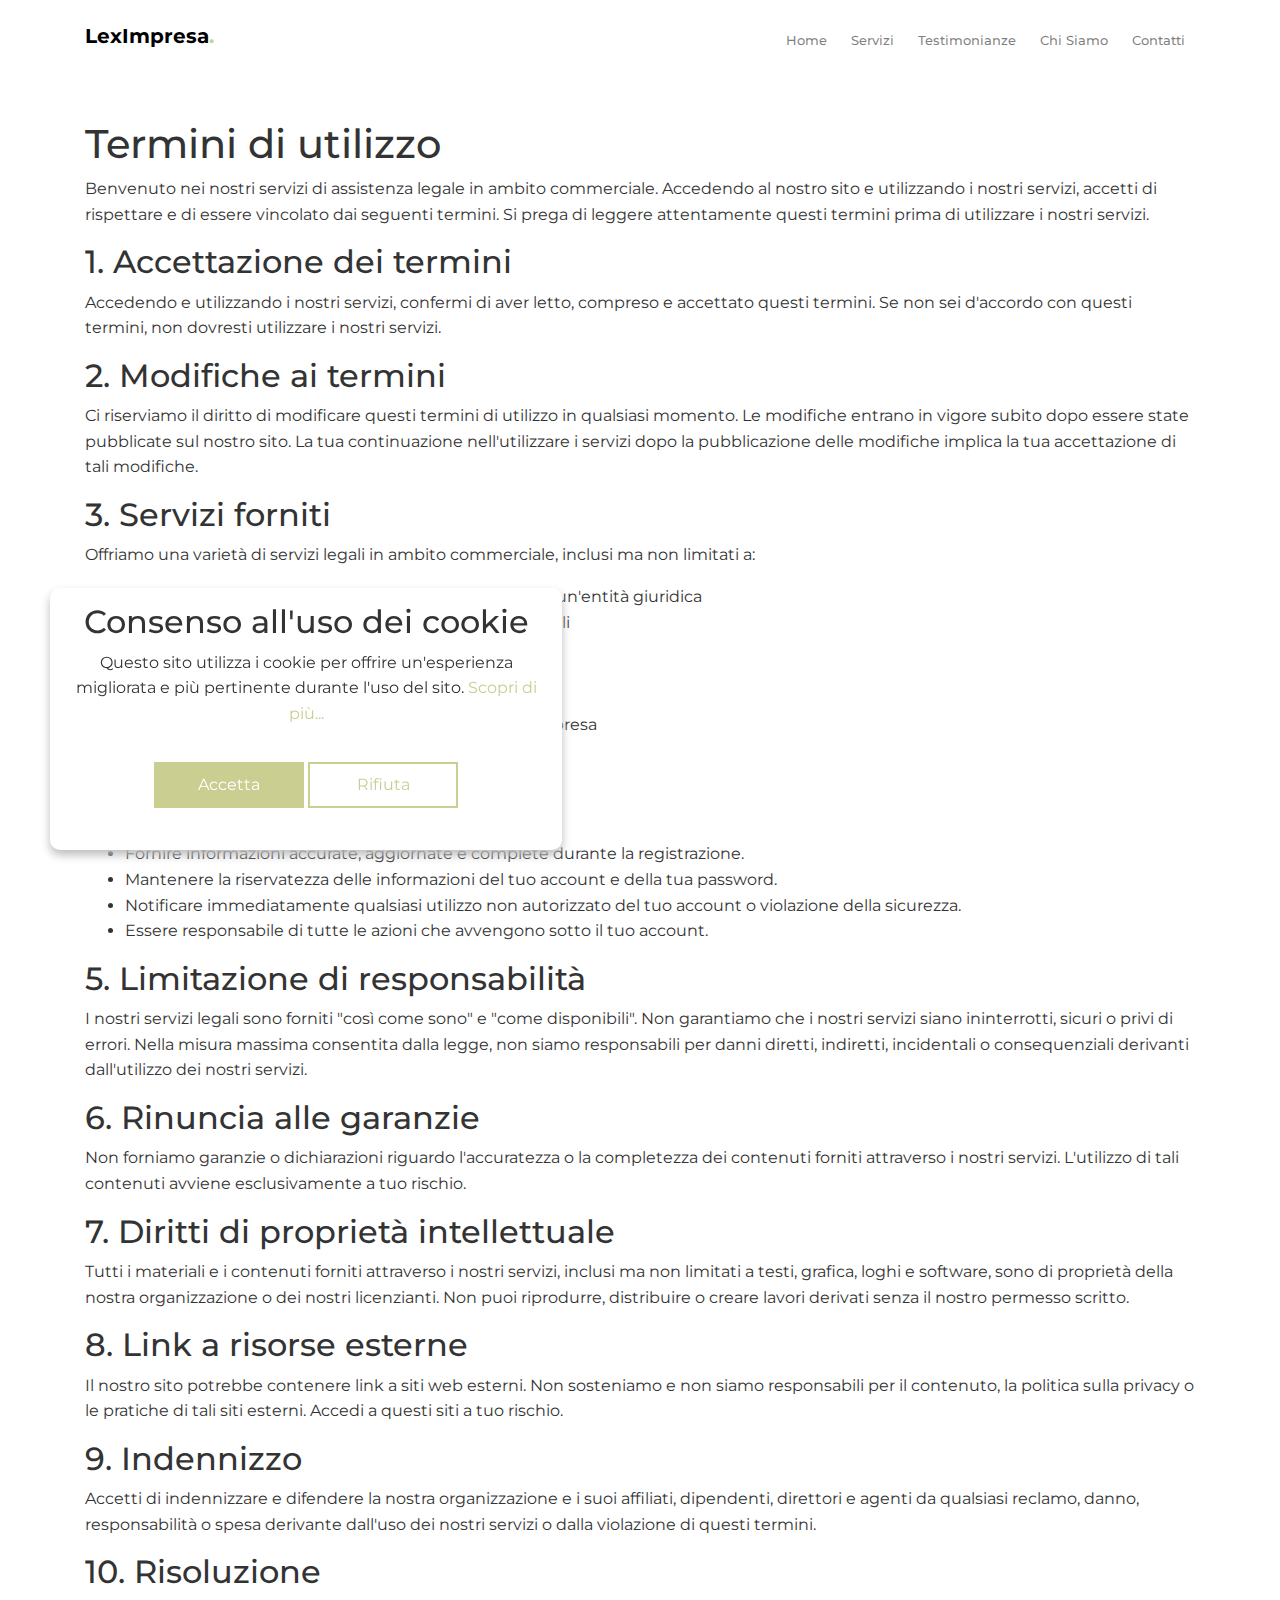
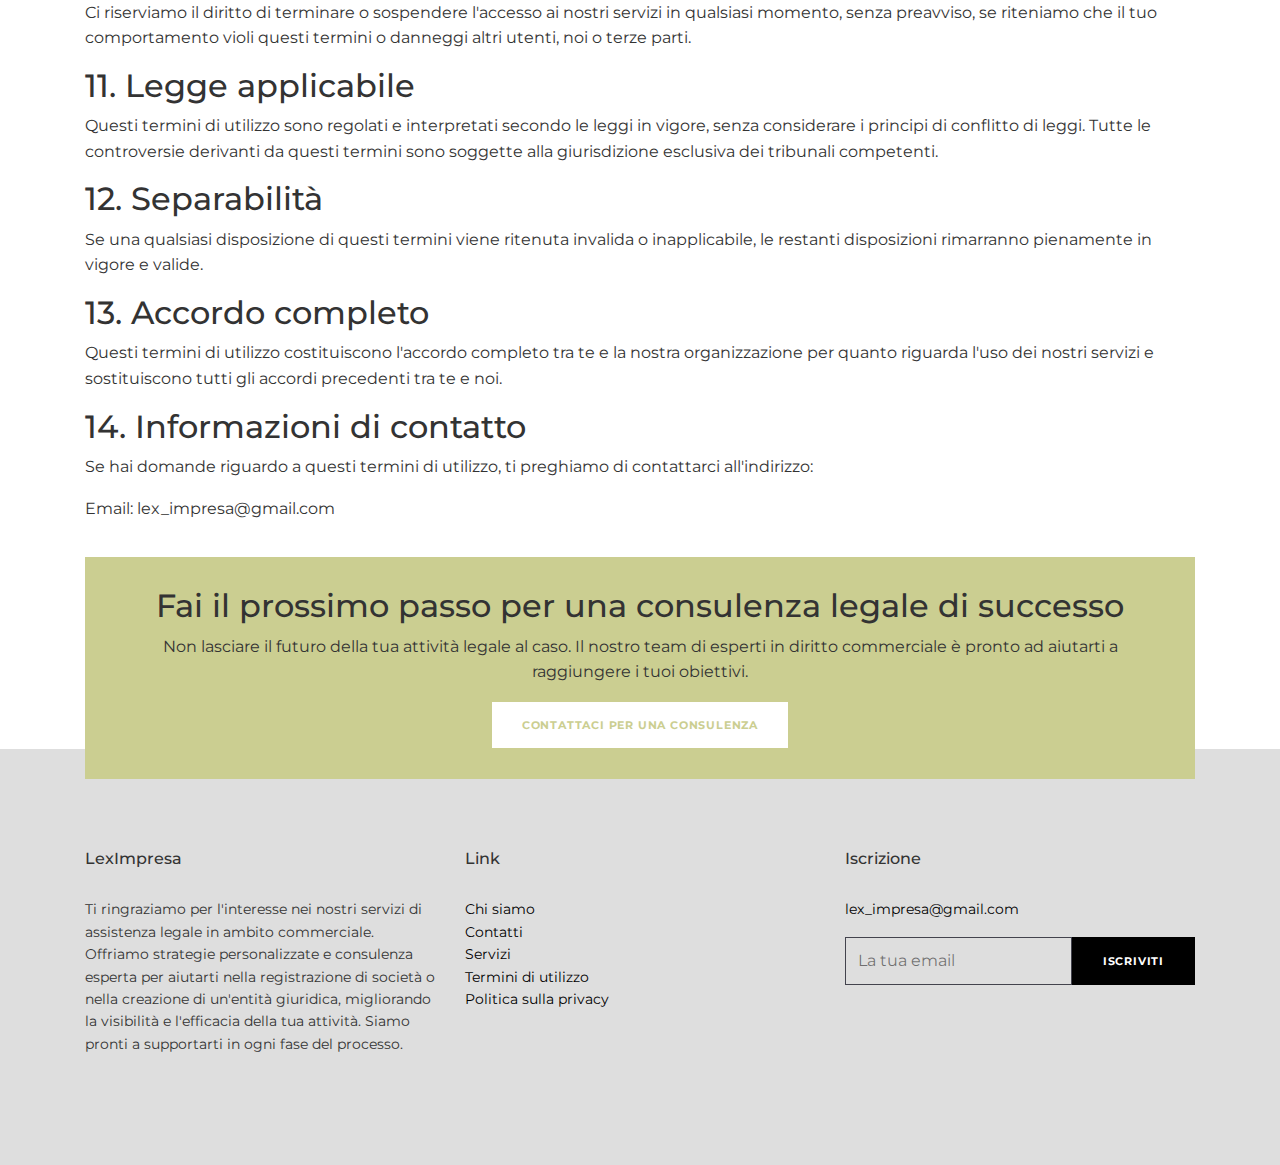
<file: terms-of-use.html>
<!DOCTYPE html>
<html lang="en">
    <head>
        <meta charset="utf-8" />
        <meta
            name="viewport"
            content="width=device-width, initial-scale=1, shrink-to-fit=no"
        />
        <link rel="shortcut icon" href="favicon.png" />

        <meta name="description" content="" />
        <meta name="keywords" content="bootstrap, bootstrap4" />

        <link
            href="https://fonts.googleapis.com/css2?family=Playfair+Display:wght@400;700;900&family=Montserrat:wght@400;500;600;700&display=swap"
            rel="stylesheet"
        />

        <link rel="stylesheet" href="css/bootstrap.min.css" />
        <link rel="stylesheet" href="css/animate.min.css" />
        <link rel="stylesheet" href="css/owl.carousel.min.css" />
        <link rel="stylesheet" href="css/owl.theme.default.min.css" />
        <link rel="stylesheet" href="css/jquery.fancybox.min.css" />
        <link rel="stylesheet" href="fonts/icomoon/style.css" />
        <link rel="stylesheet" href="fonts/flaticon/font/flaticon.css" />
        <link rel="stylesheet" href="css/aos.css" />
        <link rel="stylesheet" href="css/style.css" />

        <title>LexImpresa</title>
    </head>

    <body>
        <div class="search-form" id="search-form">
            <form action="">
                <input
                    type="search"
                    class="form-control"
                    placeholder="Enter keyword to search..."
                />
                <button class="button">
                    <svg
                        width="1em"
                        height="1em"
                        viewBox="0 0 16 16"
                        class="bi bi-search"
                        fill="currentColor"
                        xmlns="http://www.w3.org/2000/svg"
                    >
                        <path
                            fill-rule="evenodd"
                            d="M10.442 10.442a1 1 0 0 1 1.415 0l3.85 3.85a1 1 0 0 1-1.414 1.415l-3.85-3.85a1 1 0 0 1 0-1.415z"
                        />
                        <path
                            fill-rule="evenodd"
                            d="M6.5 12a5.5 5.5 0 1 0 0-11 5.5 5.5 0 0 0 0 11zM13 6.5a6.5 6.5 0 1 1-13 0 6.5 6.5 0 0 1 13 0z"
                        />
                    </svg>
                </button>
                <button class="button">
                    <div class="close-search">
                        <span class="icofont-close js-close-search"></span>
                    </div>
                </button>
            </form>
        </div>

        <div class="site-mobile-menu">
            <div class="site-mobile-menu-header">
                <div class="site-mobile-menu-close">
                    <span class="icofont-close js-menu-toggle"></span>
                </div>
            </div>
            <div class="site-mobile-menu-body"></div>
        </div>

        <nav
            class="site-nav mb-5"
            style="background: rgba(255, 255, 255, 0.91)"
        >
            <div class="sticky-nav js-sticky-header">
                <div class="container position-relative">
                    <div
                        class="site-navigation text-left dark"
                        style="display: flex; justify-content: space-between"
                    >
                        <a href="index.html" class="logo menu-absolute m-0"
                            >LexImpresa<span class="text-primary">.</span></a
                        >

                        <ul
                            class="js-clone-nav pl-0 d-none d-lg-inline-block site-menu ml-md-3"
                        >
                            <li>
                                <a href="index.html">Home</a>
                            </li>
                            <li><a href="index.html#service">Servizi</a></li>
                            <li>
                                <a href="index.html#testimonilas"
                                    >Testimonianze</a
                                >
                            </li>
                            <li><a href="index.html#about">Chi Siamo</a></li>
                            <li><a href="index.html#contact">Contatti</a></li>
                        </ul>

                        <a
                            href="#"
                            class="burger ml-auto float-right site-menu-toggle js-menu-toggle d-inline-block d-lg-none"
                            data-toggle="collapse"
                            data-target="#main-navbar"
                        >
                            <span></span>
                        </a>
                    </div>
                </div>
            </div>
        </nav>

        <main>
            <article
                class="container additional-wrapper"
                style="margin-top: 100px"
            >
                <div class="page__content" style="padding: 20px 0px">
                    <h1>Termini di utilizzo</h1>

                    <p>
                        Benvenuto nei nostri servizi di assistenza legale in
                        ambito commerciale. Accedendo al nostro sito e
                        utilizzando i nostri servizi, accetti di rispettare e di
                        essere vincolato dai seguenti termini. Si prega di
                        leggere attentamente questi termini prima di utilizzare
                        i nostri servizi.
                    </p>

                    <h2>1. Accettazione dei termini</h2>
                    <p>
                        Accedendo e utilizzando i nostri servizi, confermi di
                        aver letto, compreso e accettato questi termini. Se non
                        sei d'accordo con questi termini, non dovresti
                        utilizzare i nostri servizi.
                    </p>

                    <h2>2. Modifiche ai termini</h2>
                    <p>
                        Ci riserviamo il diritto di modificare questi termini di
                        utilizzo in qualsiasi momento. Le modifiche entrano in
                        vigore subito dopo essere state pubblicate sul nostro
                        sito. La tua continuazione nell'utilizzare i servizi
                        dopo la pubblicazione delle modifiche implica la tua
                        accettazione di tali modifiche.
                    </p>

                    <h2>3. Servizi forniti</h2>
                    <p>
                        Offriamo una varietà di servizi legali in ambito
                        commerciale, inclusi ma non limitati a:
                    </p>
                    <ul>
                        <li>
                            Assistenza nella registrazione di società o
                            creazione di un'entità giuridica
                        </li>
                        <li>
                            Consulenza legale per la gestione delle attività
                            aziendali
                        </li>
                        <li>Supporto nella creazione di strategie aziendali</li>
                        <li>Consulenza legale su contratti aziendali</li>
                        <li>
                            Assistenza nella risoluzione di controversie
                            aziendali
                        </li>
                        <li>
                            Servizi di supporto e consulenza per la crescita
                            dell’impresa
                        </li>
                    </ul>

                    <h2>4. Obblighi dell'utente</h2>
                    <p>Come utente dei nostri servizi, accetti di:</p>
                    <ul>
                        <li>
                            Fornire informazioni accurate, aggiornate e complete
                            durante la registrazione.
                        </li>
                        <li>
                            Mantenere la riservatezza delle informazioni del tuo
                            account e della tua password.
                        </li>
                        <li>
                            Notificare immediatamente qualsiasi utilizzo non
                            autorizzato del tuo account o violazione della
                            sicurezza.
                        </li>
                        <li>
                            Essere responsabile di tutte le azioni che avvengono
                            sotto il tuo account.
                        </li>
                    </ul>

                    <h2>5. Limitazione di responsabilità</h2>
                    <p>
                        I nostri servizi legali sono forniti "così come sono" e
                        "come disponibili". Non garantiamo che i nostri servizi
                        siano ininterrotti, sicuri o privi di errori. Nella
                        misura massima consentita dalla legge, non siamo
                        responsabili per danni diretti, indiretti, incidentali o
                        consequenziali derivanti dall'utilizzo dei nostri
                        servizi.
                    </p>

                    <h2>6. Rinuncia alle garanzie</h2>
                    <p>
                        Non forniamo garanzie o dichiarazioni riguardo
                        l'accuratezza o la completezza dei contenuti forniti
                        attraverso i nostri servizi. L'utilizzo di tali
                        contenuti avviene esclusivamente a tuo rischio.
                    </p>

                    <h2>7. Diritti di proprietà intellettuale</h2>
                    <p>
                        Tutti i materiali e i contenuti forniti attraverso i
                        nostri servizi, inclusi ma non limitati a testi,
                        grafica, loghi e software, sono di proprietà della
                        nostra organizzazione o dei nostri licenzianti. Non puoi
                        riprodurre, distribuire o creare lavori derivati senza
                        il nostro permesso scritto.
                    </p>

                    <h2>8. Link a risorse esterne</h2>
                    <p>
                        Il nostro sito potrebbe contenere link a siti web
                        esterni. Non sosteniamo e non siamo responsabili per il
                        contenuto, la politica sulla privacy o le pratiche di
                        tali siti esterni. Accedi a questi siti a tuo rischio.
                    </p>

                    <h2>9. Indennizzo</h2>
                    <p>
                        Accetti di indennizzare e difendere la nostra
                        organizzazione e i suoi affiliati, dipendenti, direttori
                        e agenti da qualsiasi reclamo, danno, responsabilità o
                        spesa derivante dall'uso dei nostri servizi o dalla
                        violazione di questi termini.
                    </p>

                    <h2>10. Risoluzione</h2>
                    <p>
                        Ci riserviamo il diritto di terminare o sospendere
                        l'accesso ai nostri servizi in qualsiasi momento, senza
                        preavviso, se riteniamo che il tuo comportamento violi
                        questi termini o danneggi altri utenti, noi o terze
                        parti.
                    </p>

                    <h2>11. Legge applicabile</h2>
                    <p>
                        Questi termini di utilizzo sono regolati e interpretati
                        secondo le leggi in vigore, senza considerare i principi
                        di conflitto di leggi. Tutte le controversie derivanti
                        da questi termini sono soggette alla giurisdizione
                        esclusiva dei tribunali competenti.
                    </p>

                    <h2>12. Separabilità</h2>
                    <p>
                        Se una qualsiasi disposizione di questi termini viene
                        ritenuta invalida o inapplicabile, le restanti
                        disposizioni rimarranno pienamente in vigore e valide.
                    </p>

                    <h2>13. Accordo completo</h2>
                    <p>
                        Questi termini di utilizzo costituiscono l'accordo
                        completo tra te e la nostra organizzazione per quanto
                        riguarda l'uso dei nostri servizi e sostituiscono tutti
                        gli accordi precedenti tra te e noi.
                    </p>

                    <h2>14. Informazioni di contatto</h2>
                    <p>
                        Se hai domande riguardo a questi termini di utilizzo, ti
                        preghiamo di contattarci all'indirizzo:
                    </p>
                    <p>Email: lex_impresa@gmail.com</p>
                </div>
            </article>
        </main>

        <div class="cta-wrapper">
            <div class="container">
                <div class="row">
                    <div class="col-lg-12">
                        <div class="cta text-center">
                            <h2>
                                Fai il prossimo passo per una consulenza legale
                                di successo
                            </h2>
                            <p>
                                Non lasciare il futuro della tua attività legale
                                al caso. Il nostro team di esperti in diritto
                                commerciale è pronto ad aiutarti a raggiungere i
                                tuoi obiettivi.
                            </p>
                            <p class="mb-0">
                                <a
                                    href="index.html#contact"
                                    class="btn btn-primary btn-white"
                                    >Contattaci per una consulenza</a
                                >
                            </p>
                        </div>
                    </div>
                </div>
            </div>
        </div>

        <div class="site-footer bg-light">
            <div class="container">
                <div class="row">
                    <div class="col-lg-4">
                        <div class="widget">
                            <h3>LexImpresa</h3>
                            <span>
                                Ti ringraziamo per l'interesse nei nostri
                                servizi di assistenza legale in ambito
                                commerciale. Offriamo strategie personalizzate e
                                consulenza esperta per aiutarti nella
                                registrazione di società o nella creazione di
                                un'entità giuridica, migliorando la visibilità e
                                l'efficacia della tua attività. Siamo pronti a
                                supportarti in ogni fase del processo.
                            </span>
                        </div>
                    </div>
                    <div class="col-lg-4">
                        <div class="widget">
                            <h3>Link</h3>
                            <ul class="list-unstyled">
                                <li><a href="about.html">Chi siamo</a></li>
                                <li><a href="contact.html">Contatti</a></li>
                                <li><a href="service.html">Servizi</a></li>
                                <li>
                                    <a href="terms-of-use.html"
                                        >Termini di utilizzo</a
                                    >
                                </li>
                                <li>
                                    <a href="privacy-policy.html"
                                        >Politica sulla privacy</a
                                    >
                                </li>
                            </ul>
                        </div>
                    </div>
                    <div class="col-lg-4">
                        <div class="widget">
                            <h3>Iscrizione</h3>
                            <p>
                                <a href="mailto:lex_impresa@gmail.com"
                                    >lex_impresa@gmail.com</a
                                >
                            </p>
                            <form
                                action="thanks.html"
                                method="get"
                                class="subscribe"
                            >
                                <div class="d-flex">
                                    <input
                                        type="email"
                                        id="email"
                                        class="form-control"
                                        placeholder="La tua email"
                                        required
                                    />
                                    <input
                                        type="submit"
                                        id="submit"
                                        class="btn btn-black"
                                        value="Iscriviti"
                                    />
                                </div>
                                <div
                                    id="result"
                                    style="color: red; font-size: 12px"
                                ></div>
                            </form>
                        </div>
                    </div>
                </div>
            </div>
            <!-- /.container -->
        </div>
        <!-- /.site-footer -->

        <div id="overlayer"></div>
        <div class="loader">
            <div class="spinner-border" role="status">
                <span class="sr-only">Caricamento...</span>
            </div>
        </div>

        <!-- Cookie banner -->
        <div class="cookie-wrapper show">
            <div>
                <i class="bx bx-cookie"></i>
                <h2 style="text-align: center">Consenso all'uso dei cookie</h2>
            </div>

            <div class="data">
                <p>
                    Questo sito utilizza i cookie per offrire un'esperienza
                    migliorata e più pertinente durante l'uso del sito.
                    <a href="privacy-policy.html">Scopri di più...</a>
                </p>
            </div>

            <div class="buttons">
                <button class="cookie-button" id="acceptBtn">Accetta</button>
                <button class="cookie-button" id="declineBtn">Rifiuta</button>
            </div>
        </div>
        <!-- End Cookie banner -->

        <script src="js/jquery-3.4.1.min.js"></script>
        <script src="js/popper.min.js"></script>
        <script src="js/bootstrap.min.js"></script>
        <script src="js/owl.carousel.min.js"></script>
        <script src="js/jquery.animateNumber.min.js"></script>
        <script src="js/jquery.waypoints.min.js"></script>
        <script src="js/jquery.fancybox.min.js"></script>
        <script src="js/jquery.sticky.js"></script>
        <script src="js/aos.js"></script>
        <script src="js/custom.js"></script>
        <script src="js/cookiebanner.js"></script>
    </body>
</html>
</file>
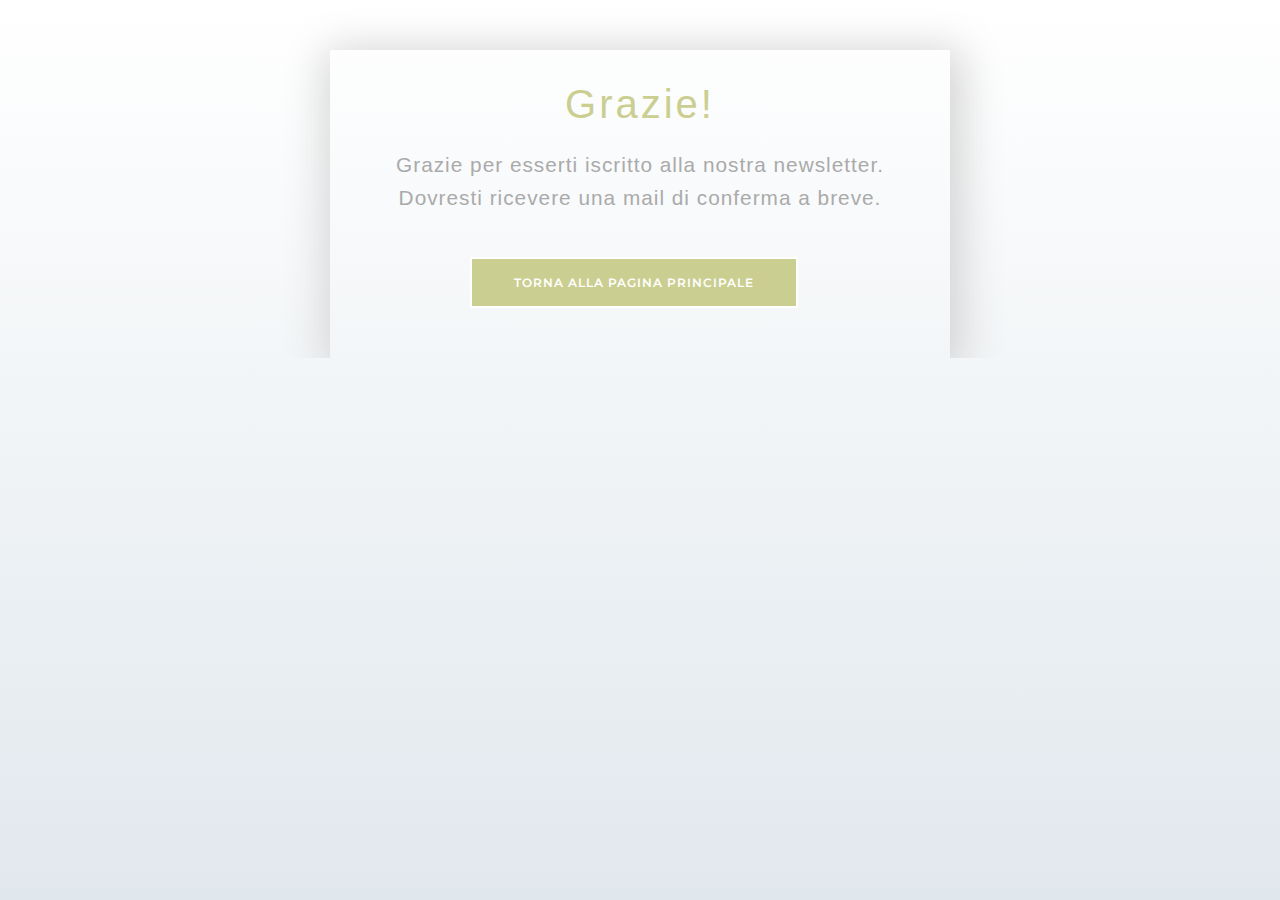
<file: thanks.html>
<!DOCTYPE html>
<html lang="en">
    <head>
        <meta charset="utf-8" />
        <meta
            name="viewport"
            content="width=device-width, initial-scale=1, shrink-to-fit=no"
        />
        <meta name="author" content="Untree.co" />
        <link rel="shortcut icon" href="favicon.png" />

        <meta name="description" content="" />
        <meta name="keywords" content="bootstrap, bootstrap4" />

        <link
            href="https://fonts.googleapis.com/css2?family=Playfair+Display:wght@400;700;900&family=Montserrat:wght@400;500;600;700&display=swap"
            rel="stylesheet"
        />

        <link rel="stylesheet" href="css/bootstrap.min.css" />
        <link rel="stylesheet" href="css/animate.min.css" />
        <link rel="stylesheet" href="css/owl.carousel.min.css" />
        <link rel="stylesheet" href="css/owl.theme.default.min.css" />
        <link rel="stylesheet" href="css/jquery.fancybox.min.css" />
        <link rel="stylesheet" href="fonts/icomoon/style.css" />
        <link rel="stylesheet" href="fonts/flaticon/font/flaticon.css" />
        <link rel="stylesheet" href="css/aos.css" />
        <link rel="stylesheet" href="css/style.css" />
        <link rel="stylesheet" href="css/thanks.css" />

        <title>LexImpresa</title>
    </head>
    <body>
        <div class="content">
            <div class="wrapper-1">
                <div class="wrapper-2">
                    <h1>Grazie!</h1>
                    <p>Grazie per esserti iscritto alla nostra newsletter.</p>
                    <p>Dovresti ricevere una mail di conferma a breve.</p>
                    <a href="index.html">
                        <button class="go-home">
                            Torna alla pagina principale
                        </button>
                    </a>
                </div>
            </div>
        </div>
    </body>
</html>
</file>
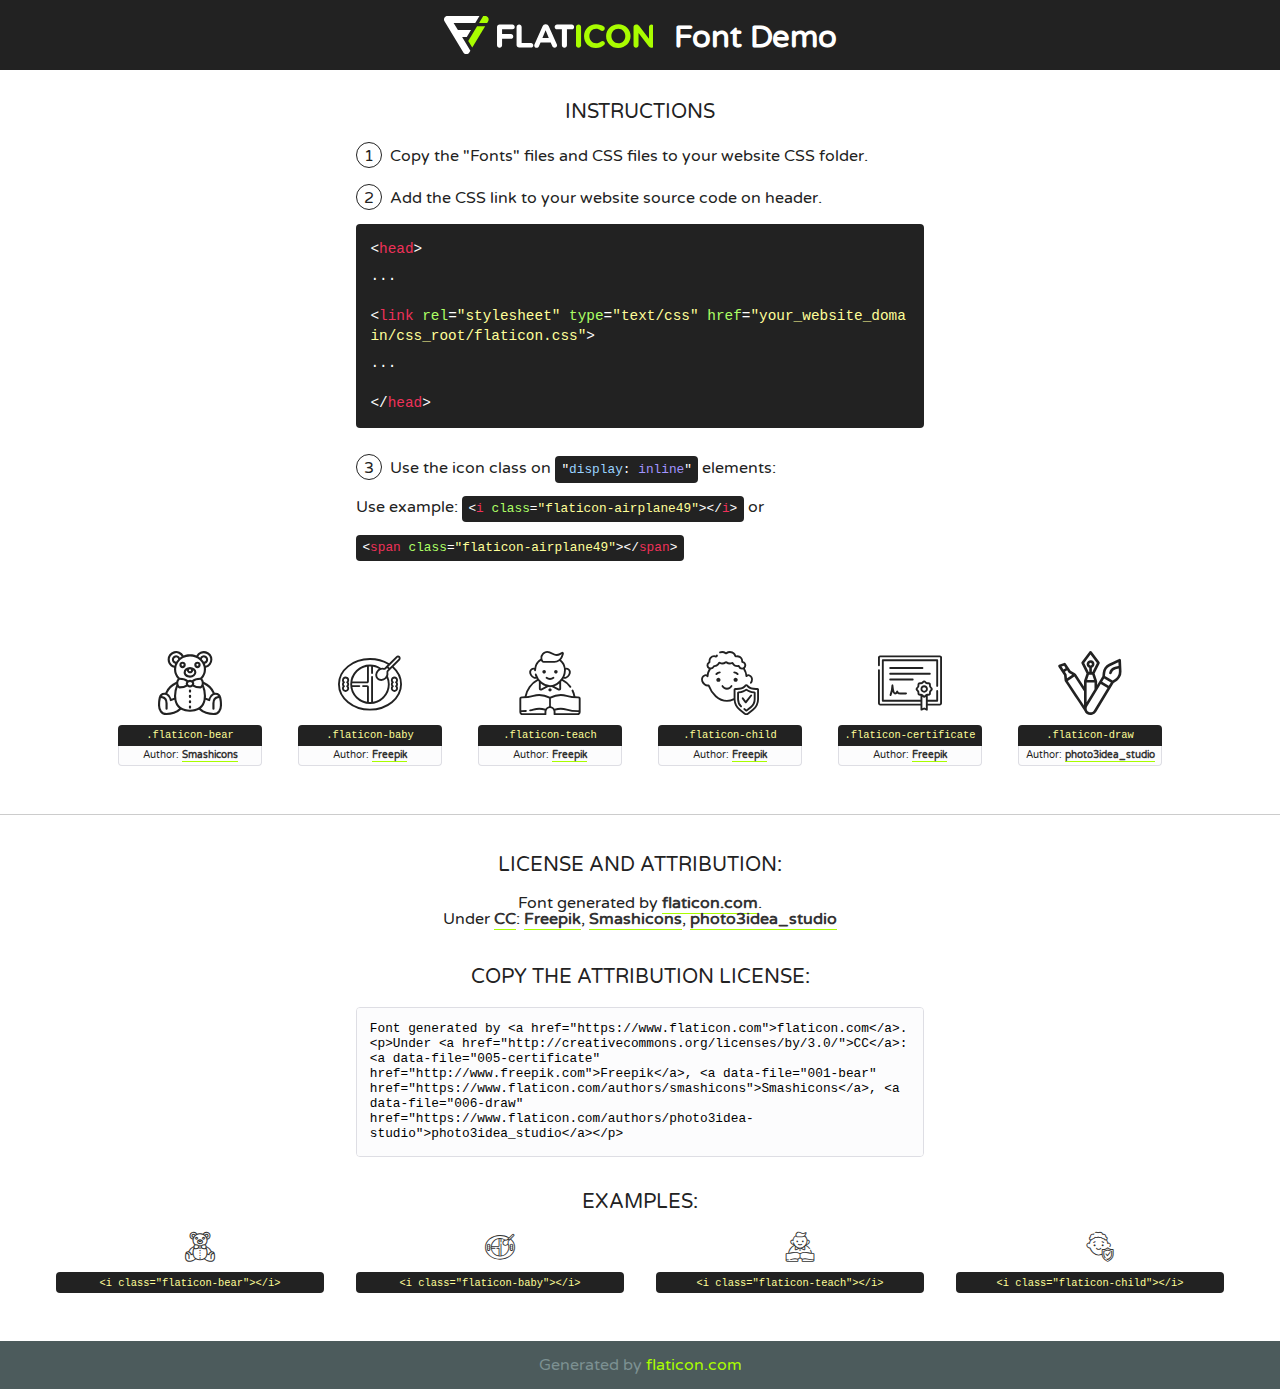
<file: fonts/flaticon/font/flaticon.html>
<!DOCTYPE html>
<!--
  Flaticon icon font: Flaticon
  Creation date: 22/06/2020 05:16
-->
<html>
<!DOCTYPE html>
<html>

<head>
    <title>Flaticon WebFont</title>
    <link href="http://fonts.googleapis.com/css?family=Varela+Round" rel="stylesheet" type="text/css" />
    <link rel="stylesheet" type="text/css" href="flaticon.css">
    <meta charset="UTF-8">
    <style>
    html, body, div, span, applet, object, iframe,
    h1, h2, h3, h4, h5, h6, p, blockquote, pre,
    a, abbr, acronym, address, big, cite, code,
    del, dfn, em, img, ins, kbd, q, s, samp,
    small, strike, strong, sub, sup, tt, var,
    b, u, i, center,
    dl, dt, dd, ol, ul, li,
    fieldset, form, label, legend,
    table, caption, tbody, tfoot, thead, tr, th, td,
    article, aside, canvas, details, embed, 
    figure, figcaption, footer, header, hgroup, 
    menu, nav, output, ruby, section, summary,
    time, mark, audio, video {
        margin: 0;
        padding: 0;
        border: 0;
        font-size: 100%;
        font: inherit;
        vertical-align: baseline;
    }
    /* HTML5 display-role reset for older browsers */
    article, aside, details, figcaption, figure, 
    footer, header, hgroup, menu, nav, section {
        display: block;
    }
    body {
        line-height: 1;
    }
    ol, ul {
        list-style: none;
    }
    blockquote, q {
        quotes: none;
    }
    blockquote:before, blockquote:after,
    q:before, q:after {
        content: '';
        content: none;
    }
    table {
        border-collapse: collapse;
        border-spacing: 0;
    }
    body {
        font-family: 'Varela Round', Helvetica, Arial, sans-serif;
        font-size: 16px;
        color: #222;
    }
    a {
        color: #333;
        border-bottom: 1px solid #a9fd00;
        font-weight: bold;
        text-decoration: none;
    }
    * {
        -moz-box-sizing: border-box;
        -webkit-box-sizing: border-box;
        box-sizing: border-box;
        margin: 0;
        padding: 0;
    }
    [class^="flaticon-"]:before, [class*=" flaticon-"]:before, [class^="flaticon-"]:after, [class*=" flaticon-"]:after {
        font-family: Flaticon;
        font-size: 30px;
        font-style: normal;
        margin-left: 20px;
        color: #333;
    }
    .wrapper {
        max-width: 600px;
        margin: auto;
        padding: 0 1em;
    }
    .title {
        font-size: 1.25em;
        text-align: center;
        margin-bottom: 1em;
        text-transform: uppercase;
    }
    header {
        text-align: center;
        background-color: #222;
        color: #fff;
        padding: 1em;
    }
    header .logo {
        width: 210px;
        height: 38px;
        display: inline-block;
        vertical-align: middle;
        margin-right: 1em;
        border: none;
    }
    header strong {
        font-size: 1.95em;
        font-weight: bold;
        vertical-align: middle;
        margin-top: 5px;
        display: inline-block;
    }
    .demo {
        margin: 2em auto;
        line-height: 1.25em;
    }
    .demo ul li {
        margin-bottom: 1em;
    }
    .demo ul li .num {
        color: #222;
        border-radius: 20px;
        display: inline-block;
        width: 26px;
        padding: 3px;
        height: 26px;
        text-align: center;
        margin-right: 0.5em;
        border: 1px solid #222;
    }
    .demo ul li code {
        background-color: #222;
        border-radius: 4px;
        padding: 0.25em 0.5em;
        display: inline-block;
        color: #fff;
        font-family: Consolas,Monaco,Lucida Console,Liberation Mono,DejaVu Sans Mono,Bitstream Vera Sans Mono,Courier New, monospace;
        font-weight: lighter;
        margin-top: 1em;
        font-size: 0.8em;
        word-break: break-all;
    }
    .demo ul li code.big {
        padding: 1em;
        font-size: 0.9em;
    }
    .demo ul li code .red {
        color: #EF3159;
    }
    .demo ul li code .green {
        color: #ACFF65;
    }
    .demo ul li code .yellow {
        color: #FFFF99;
    }
    .demo ul li code .blue {
        color: #99D3FF;
    }
    .demo ul li code .purple {
        color: #A295FF;
    }
    .demo ul li code .dots {
        margin-top: 0.5em;
        display: block;
    }
    #glyphs {
        border-bottom: 1px solid #ccc;
        padding: 2em 0;
        text-align: center;
    }
    .glyph {
        display: inline-block;
        width: 9em;
        margin: 1em;
        text-align: center;
        vertical-align: top;
        background: #FFF;
    }
    .glyph .glyph-icon {
        padding: 10px;
        display: block;
        font-family:"Flaticon";
        font-size: 64px;
        line-height: 1;
    }
    .glyph .glyph-icon:before {
        font-size: 64px;
        color: #222;
        margin-left: 0;
    }
    .class-name {
        font-size: 0.65em;
        background-color: #222;
        color: #fff;
        border-radius: 4px 4px 0 0;
        padding: 0.5em;
        color: #FFFF99;
        font-family: Consolas,Monaco,Lucida Console,Liberation Mono,DejaVu Sans Mono,Bitstream Vera Sans Mono,Courier New, monospace;
    }
    .author-name {
        font-size: 0.6em;
        background-color: #fcfcfd;
        border: 1px solid #DEDEE4;
        border-top: 0;
        border-radius: 0 0 4px 4px;
        padding: 0.5em;
    }
    .class-name:last-child {
        font-size: 10px;
        color:#888;
    }
    .class-name:last-child a {
        font-size: 10px;
        color:#555;
    }
    .class-name:last-child a:hover {
        color:#a9fd00;
    }
    .glyph > input {
        display: block;
        width: 100px;
        margin: 5px auto;
        text-align: center;
        font-size: 12px;
        cursor: text;
    }
    .glyph > input.icon-input {
        font-family:"Flaticon";
        font-size: 16px;
        margin-bottom: 10px;
    }
    .attribution .title {
        margin-top: 2em;
    }
    .attribution textarea {
        background-color: #fcfcfd;
        padding: 1em;
        border: none;
        box-shadow: none;
        border: 1px solid #DEDEE4;
        border-radius: 4px;
        resize: none;
        width: 100%;
        height: 150px;
        font-size: 0.8em;
        font-family: Consolas,Monaco,Lucida Console,Liberation Mono,DejaVu Sans Mono,Bitstream Vera Sans Mono,Courier New, monospace;
        -webkit-appearance: none;
    }
    .iconsuse {
        margin: 2em auto;
        text-align: center;
        max-width: 1200px;
    }
    .iconsuse:after {
        content: '';
        display: table;
        clear: both;
    }
    .iconsuse .image {
        float: left;
        width: 25%;
        padding: 0 1em;
    }
    .iconsuse .image p {
        margin-bottom: 1em;
    }
    .iconsuse .image span {
        display: block;
        font-size: 0.65em;
        background-color: #222;
        color: #fff;
        border-radius: 4px;
        padding: 0.5em;
        color: #FFFF99;
        margin-top: 1em;
        font-family: Consolas,Monaco,Lucida Console,Liberation Mono,DejaVu Sans Mono,Bitstream Vera Sans Mono,Courier New, monospace;
    }
    #footer {
        text-align: center;
        background-color: #4C5B5C;
        color: #7c9192;
        padding: 1em;
    }
    #footer a {
        border: none;
        color: #a9fd00;
        font-weight: normal;
    }
    @media (max-width: 960px) {
        .iconsuse .image {
            width: 50%;
        }
    }
    @media (max-width: 560px) {
        .iconsuse .image {
            width: 100%;
        }
    }
    </style>
</head>

<body class="characters-off">

    <header>
        <a href="https://www.flaticon.com" target="_blank" class="logo">
            <svg version="1.1" xmlns="http://www.w3.org/2000/svg" xmlns:xlink="http://www.w3.org/1999/xlink" xmlns:a="http://ns.adobe.com/AdobeSVGViewerExtensions/3.0/" viewBox="0 0 560.875 102.036" enable-background="new 0 0 560.875 102.036" xml:space="preserve">
                <defs>
                </defs>
                <g>
                    <g class="letters">
                        <path fill="#ffffff" d="M141.596,29.675c0-3.777,2.985-6.767,6.764-6.767h34.438c3.426,0,6.15,2.728,6.15,6.15
                        c0,3.43-2.724,6.149-6.15,6.149h-27.674v13.091h23.719c3.429,0,6.151,2.724,6.151,6.15c0,3.43-2.723,6.149-6.151,6.149h-23.719
                        v17.574c0,3.773-2.986,6.761-6.764,6.761c-3.779,0-6.764-2.989-6.764-6.761V29.675z"></path>
                        <path fill="#ffffff" d="M193.844,29.149c0-3.781,2.985-6.767,6.764-6.767c3.776,0,6.763,2.985,6.763,6.767v42.957h25.039
                        c3.426,0,6.149,2.726,6.149,6.153c0,3.425-2.723,6.15-6.149,6.15h-31.802c-3.779,0-6.764-2.986-6.764-6.768V29.149z"></path>
                        <path fill="#ffffff" d="M241.891,75.71l21.438-48.407c1.492-3.341,4.215-5.357,7.906-5.357h0.792
                        c3.686,0,6.323,2.017,7.815,5.357l21.439,48.407c0.436,0.967,0.701,1.845,0.701,2.723c0,3.602-2.809,6.501-6.414,6.501
                        c-3.161,0-5.269-1.845-6.499-4.655l-4.132-9.661h-27.059l-4.301,10.102c-1.144,2.631-3.426,4.214-6.237,4.214
                        c-3.517,0-6.24-2.81-6.24-6.325C241.1,77.64,241.451,76.677,241.891,75.71z M279.932,58.666l-8.521-20.297l-8.526,20.297H279.932
                        z"></path>
                        <path fill="#ffffff" d="M314.864,35.387H301.86c-3.429,0-6.239-2.813-6.239-6.238c0-3.429,2.811-6.24,6.239-6.24h39.533
                        c3.426,0,6.237,2.811,6.237,6.24c0,3.425-2.811,6.238-6.237,6.238h-13.001v42.785c0,3.773-2.99,6.761-6.764,6.761
                        c-3.779,0-6.764-2.989-6.764-6.761V35.387z"></path>
                        <path fill="#A9FD00" d="M352.615,29.149c0-3.781,2.985-6.767,6.767-6.767c3.774,0,6.761,2.985,6.761,6.767v49.024
                        c0,3.773-2.987,6.761-6.761,6.761c-3.781,0-6.767-2.989-6.767-6.761V29.149z"></path>
                        <path fill="#A9FD00" d="M374.132,53.836v-0.179c0-17.481,13.178-31.801,32.065-31.801c9.22,0,15.459,2.458,20.557,6.238
                        c1.402,1.054,2.637,2.985,2.637,5.357c0,3.692-2.985,6.59-6.681,6.59c-1.845,0-3.071-0.702-4.044-1.319
                        c-3.776-2.813-7.729-4.393-12.562-4.393c-10.364,0-17.831,8.611-17.831,19.154v0.173c0,10.542,7.291,19.329,17.831,19.329
                        c5.715,0,9.492-1.756,13.359-4.834c1.049-0.874,2.458-1.491,4.039-1.491c3.429,0,6.325,2.813,6.325,6.236
                        c0,2.106-1.056,3.78-2.282,4.834c-5.539,4.834-12.036,7.733-21.878,7.733C387.572,85.464,374.132,71.493,374.132,53.836z"></path>
                        <path fill="#A9FD00" d="M433.009,53.836v-0.179c0-17.481,13.79-31.801,32.766-31.801c18.981,0,32.592,14.143,32.592,31.628v0.173
                        c0,17.483-13.785,31.807-32.769,31.807C446.625,85.464,433.009,71.32,433.009,53.836z M484.224,53.836v-0.179
                        c0-10.539-7.725-19.326-18.626-19.326c-10.893,0-18.449,8.611-18.449,19.154v0.173c0,10.542,7.73,19.329,18.626,19.329
                        C476.676,72.986,484.224,64.378,484.224,53.836z"></path>
                        <path fill="#A9FD00" d="M506.233,29.321c0-3.774,2.99-6.763,6.767-6.763h1.401c3.252,0,5.183,1.583,7.029,3.953l26.093,34.265
                        V29.059c0-3.692,2.99-6.677,6.681-6.677c3.683,0,6.671,2.985,6.671,6.677v48.934c0,3.78-2.987,6.765-6.764,6.765h-0.436
                        c-3.257,0-5.188-1.581-7.034-3.953l-27.056-35.492v32.944c0,3.687-2.985,6.676-6.678,6.676c-3.683,0-6.673-2.989-6.673-6.676
                        V29.321z"></path>
                    </g>
                    <g class="insignia">
                        <path fill="#ffffff" d="M48.372,56.137h12.517l11.156-18.537H37.186L25.688,18.539h57.825L94.668,0H9.271
                        C5.925,0,2.842,1.801,1.198,4.716c-1.644,2.907-1.593,6.482,0.134,9.343l50.38,83.501c1.678,2.781,4.689,4.476,7.938,4.476
                        c3.246,0,6.257-1.695,7.935-4.476l2.898-4.804L48.372,56.137z"></path>
                        <g class="i">
                            <path fill="#A9FD00" d="M93.575,18.539h0.031v0.004l21.652,0.004l2.705-4.488c1.727-2.861,1.778-6.436,0.133-9.343
                            C116.454,1.801,113.371,0,110.026,0h-5.294L93.575,18.539z"></path>
                            <polygon fill="#A9FD00" points="88.291,27.356 64.725,66.486 75.519,84.404 109.942,27.356"></polygon>
                        </g>
                    </g>
                </g>
            </svg>
        </a>
        <strong>Font Demo</strong>
    </header>


    <section class="demo wrapper">

        <p class="title">Instructions</p>

        <ul>
            <li>
                <span class="num">1</span>Copy the "Fonts" files and CSS files to your website CSS folder.
            </li>
            <li>
                <span class="num">2</span>Add the CSS link to your website source code on header.
                <code class="big">
                    &lt;<span class="red">head</span>&gt;
                    <br/><span class="dots">...</span>
                    <br/>&lt;<span class="red">link</span> <span class="green">rel</span>=<span class="yellow">"stylesheet"</span> <span class="green">type</span>=<span class="yellow">"text/css"</span> <span class="green">href</span>=<span class="yellow">"your_website_domain/css_root/flaticon.css"</span>&gt;
                    <br/><span class="dots">...</span>
                    <br/>&lt;/<span class="red">head</span>&gt;
                </code>
            </li>

            <li>
                <p>
                    <span class="num">3</span>Use the icon class on <code>"<span class="blue">display</span>:<span class="purple"> inline</span>"</code> elements:
                    <br />
                    Use example: <code>&lt;<span class="red">i</span> <span class="green">class</span>=<span class="yellow">&quot;flaticon-airplane49&quot;</span>&gt;&lt;/<span class="red">i</span>&gt;</code> or <code>&lt;<span class="red">span</span> <span class="green">class</span>=<span class="yellow">&quot;flaticon-airplane49&quot;</span>&gt;&lt;/<span class="red">span</span>&gt;</code>
            </li>
        </ul>

    </section>




   <section id="glyphs">          
    
      
        <div class="glyph"><div class="glyph-icon flaticon-bear"></div>
            <div class="class-name">.flaticon-bear</div>
            <div class="author-name">Author: <a data-file="001-bear" href="https://www.flaticon.com/authors/smashicons">Smashicons</a> </div> 
        </div>        
        
        <div class="glyph"><div class="glyph-icon flaticon-baby"></div>
            <div class="class-name">.flaticon-baby</div>
            <div class="author-name">Author: <a data-file="002-baby" href="http://www.freepik.com">Freepik</a> </div> 
        </div>        
        
        <div class="glyph"><div class="glyph-icon flaticon-teach"></div>
            <div class="class-name">.flaticon-teach</div>
            <div class="author-name">Author: <a data-file="003-teach" href="http://www.freepik.com">Freepik</a> </div> 
        </div>        
        
        <div class="glyph"><div class="glyph-icon flaticon-child"></div>
            <div class="class-name">.flaticon-child</div>
            <div class="author-name">Author: <a data-file="004-child" href="http://www.freepik.com">Freepik</a> </div> 
        </div>        
        
        <div class="glyph"><div class="glyph-icon flaticon-certificate"></div>
            <div class="class-name">.flaticon-certificate</div>
            <div class="author-name">Author: <a data-file="005-certificate" href="http://www.freepik.com">Freepik</a> </div> 
        </div>        
        
        <div class="glyph"><div class="glyph-icon flaticon-draw"></div>
            <div class="class-name">.flaticon-draw</div>
            <div class="author-name">Author: <a data-file="006-draw" href="https://www.flaticon.com/authors/photo3idea-studio">photo3idea_studio</a> </div> 
        </div>        
        

    </section>



    <section class="attribution wrapper"   style="text-align:center;">

      <div class="title">License and attribution:</div><div class="attrDiv">Font generated by <a href="https://www.flaticon.com">flaticon.com</a>. <div><p>Under <a href="http://creativecommons.org/licenses/by/3.0/">CC</a>: <a data-file="005-certificate" href="http://www.freepik.com">Freepik</a>, <a data-file="001-bear" href="https://www.flaticon.com/authors/smashicons">Smashicons</a>, <a data-file="006-draw" href="https://www.flaticon.com/authors/photo3idea-studio">photo3idea_studio</a></p>  </div>
      </div>
      <div class="title">Copy the Attribution License:</div>

    <textarea onclick="this.focus();this.select();">Font generated by &lt;a href=&quot;https://www.flaticon.com&quot;&gt;flaticon.com&lt;/a&gt;. <p>Under <a href="http://creativecommons.org/licenses/by/3.0/">CC</a>: <a data-file="005-certificate" href="http://www.freepik.com">Freepik</a>, <a data-file="001-bear" href="https://www.flaticon.com/authors/smashicons">Smashicons</a>, <a data-file="006-draw" href="https://www.flaticon.com/authors/photo3idea-studio">photo3idea_studio</a></p>  
     </textarea>

    </section>

    <section class="iconsuse">

          <div class="title">Examples:</div>            
             
            <div class="image">
                <p>
                    <i class="glyph-icon flaticon-bear"></i> 
                    <span>&lt;i class=&quot;flaticon-bear&quot;&gt;&lt;/i&gt;</span>
                </p>
            </div>
            
            <div class="image">
                <p>
                    <i class="glyph-icon flaticon-baby"></i> 
                    <span>&lt;i class=&quot;flaticon-baby&quot;&gt;&lt;/i&gt;</span>
                </p>
            </div>
            
            <div class="image">
                <p>
                    <i class="glyph-icon flaticon-teach"></i> 
                    <span>&lt;i class=&quot;flaticon-teach&quot;&gt;&lt;/i&gt;</span>
                </p>
            </div>
            
            <div class="image">
                <p>
                    <i class="glyph-icon flaticon-child"></i> 
                    <span>&lt;i class=&quot;flaticon-child&quot;&gt;&lt;/i&gt;</span>
                </p>
            </div>
                       
        </div>
                            
    </section>

<div id="footer">
    <div>Generated by <a href="https://www.flaticon.com">flaticon.com</a>
    </div>
</div>



</body>
</html>
</file>
<file: fonts/icomoon/style.css>
@font-face {
  font-family: 'icomoon';
  src:  url('fonts/icomoon.eot?10si43');
  src:  url('fonts/icomoon.eot?10si43#iefix') format('embedded-opentype'),
    url('fonts/icomoon.ttf?10si43') format('truetype'),
    url('fonts/icomoon.woff?10si43') format('woff'),
    url('fonts/icomoon.svg?10si43#icomoon') format('svg');
  font-weight: normal;
  font-style: normal;
}

[class^="icon-"], [class*=" icon-"] {
  /* use !important to prevent issues with browser extensions that change fonts */
  font-family: 'icomoon' !important;
  speak: none;
  font-style: normal;
  font-weight: normal;
  font-variant: normal;
  text-transform: none;
  line-height: 1;

  /* Better Font Rendering =========== */
  -webkit-font-smoothing: antialiased;
  -moz-osx-font-smoothing: grayscale;
}

.icon-asterisk:before {
  content: "\f069";
}
.icon-plus:before {
  content: "\f067";
}
.icon-question:before {
  content: "\f128";
}
.icon-minus:before {
  content: "\f068";
}
.icon-glass:before {
  content: "\f000";
}
.icon-music:before {
  content: "\f001";
}
.icon-search:before {
  content: "\f002";
}
.icon-envelope-o:before {
  content: "\f003";
}
.icon-heart:before {
  content: "\f004";
}
.icon-star:before {
  content: "\f005";
}
.icon-star-o:before {
  content: "\f006";
}
.icon-user:before {
  content: "\f007";
}
.icon-film:before {
  content: "\f008";
}
.icon-th-large:before {
  content: "\f009";
}
.icon-th:before {
  content: "\f00a";
}
.icon-th-list:before {
  content: "\f00b";
}
.icon-check:before {
  content: "\f00c";
}
.icon-close:before {
  content: "\f00d";
}
.icon-remove:before {
  content: "\f00d";
}
.icon-times:before {
  content: "\f00d";
}
.icon-search-plus:before {
  content: "\f00e";
}
.icon-search-minus:before {
  content: "\f010";
}
.icon-power-off:before {
  content: "\f011";
}
.icon-signal:before {
  content: "\f012";
}
.icon-cog:before {
  content: "\f013";
}
.icon-gear:before {
  content: "\f013";
}
.icon-trash-o:before {
  content: "\f014";
}
.icon-home:before {
  content: "\f015";
}
.icon-file-o:before {
  content: "\f016";
}
.icon-clock-o:before {
  content: "\f017";
}
.icon-road:before {
  content: "\f018";
}
.icon-download:before {
  content: "\f019";
}
.icon-arrow-circle-o-down:before {
  content: "\f01a";
}
.icon-arrow-circle-o-up:before {
  content: "\f01b";
}
.icon-inbox:before {
  content: "\f01c";
}
.icon-play-circle-o:before {
  content: "\f01d";
}
.icon-repeat:before {
  content: "\f01e";
}
.icon-rotate-right:before {
  content: "\f01e";
}
.icon-refresh:before {
  content: "\f021";
}
.icon-list-alt:before {
  content: "\f022";
}
.icon-lock:before {
  content: "\f023";
}
.icon-flag:before {
  content: "\f024";
}
.icon-headphones:before {
  content: "\f025";
}
.icon-volume-off:before {
  content: "\f026";
}
.icon-volume-down:before {
  content: "\f027";
}
.icon-volume-up:before {
  content: "\f028";
}
.icon-qrcode:before {
  content: "\f029";
}
.icon-barcode:before {
  content: "\f02a";
}
.icon-tag:before {
  content: "\f02b";
}
.icon-tags:before {
  content: "\f02c";
}
.icon-book:before {
  content: "\f02d";
}
.icon-bookmark:before {
  content: "\f02e";
}
.icon-print:before {
  content: "\f02f";
}
.icon-camera:before {
  content: "\f030";
}
.icon-font:before {
  content: "\f031";
}
.icon-bold:before {
  content: "\f032";
}
.icon-italic:before {
  content: "\f033";
}
.icon-text-height:before {
  content: "\f034";
}
.icon-text-width:before {
  content: "\f035";
}
.icon-align-left:before {
  content: "\f036";
}
.icon-align-center:before {
  content: "\f037";
}
.icon-align-right:before {
  content: "\f038";
}
.icon-align-justify:before {
  content: "\f039";
}
.icon-list:before {
  content: "\f03a";
}
.icon-dedent:before {
  content: "\f03b";
}
.icon-outdent:before {
  content: "\f03b";
}
.icon-indent:before {
  content: "\f03c";
}
.icon-video-camera:before {
  content: "\f03d";
}
.icon-image:before {
  content: "\f03e";
}
.icon-photo:before {
  content: "\f03e";
}
.icon-picture-o:before {
  content: "\f03e";
}
.icon-pencil:before {
  content: "\f040";
}
.icon-map-marker:before {
  content: "\f041";
}
.icon-adjust:before {
  content: "\f042";
}
.icon-tint:before {
  content: "\f043";
}
.icon-edit:before {
  content: "\f044";
}
.icon-pencil-square-o:before {
  content: "\f044";
}
.icon-share-square-o:before {
  content: "\f045";
}
.icon-check-square-o:before {
  content: "\f046";
}
.icon-arrows:before {
  content: "\f047";
}
.icon-step-backward:before {
  content: "\f048";
}
.icon-fast-backward:before {
  content: "\f049";
}
.icon-backward:before {
  content: "\f04a";
}
.icon-play:before {
  content: "\f04b";
}
.icon-pause:before {
  content: "\f04c";
}
.icon-stop:before {
  content: "\f04d";
}
.icon-forward:before {
  content: "\f04e";
}
.icon-fast-forward:before {
  content: "\f050";
}
.icon-step-forward:before {
  content: "\f051";
}
.icon-eject:before {
  content: "\f052";
}
.icon-chevron-left:before {
  content: "\f053";
}
.icon-chevron-right:before {
  content: "\f054";
}
.icon-plus-circle:before {
  content: "\f055";
}
.icon-minus-circle:before {
  content: "\f056";
}
.icon-times-circle:before {
  content: "\f057";
}
.icon-check-circle:before {
  content: "\f058";
}
.icon-question-circle:before {
  content: "\f059";
}
.icon-info-circle:before {
  content: "\f05a";
}
.icon-crosshairs:before {
  content: "\f05b";
}
.icon-times-circle-o:before {
  content: "\f05c";
}
.icon-check-circle-o:before {
  content: "\f05d";
}
.icon-ban:before {
  content: "\f05e";
}
.icon-arrow-left:before {
  content: "\f060";
}
.icon-arrow-right:before {
  content: "\f061";
}
.icon-arrow-up:before {
  content: "\f062";
}
.icon-arrow-down:before {
  content: "\f063";
}
.icon-mail-forward:before {
  content: "\f064";
}
.icon-share:before {
  content: "\f064";
}
.icon-expand:before {
  content: "\f065";
}
.icon-compress:before {
  content: "\f066";
}
.icon-exclamation-circle:before {
  content: "\f06a";
}
.icon-gift:before {
  content: "\f06b";
}
.icon-leaf:before {
  content: "\f06c";
}
.icon-fire:before {
  content: "\f06d";
}
.icon-eye:before {
  content: "\f06e";
}
.icon-eye-slash:before {
  content: "\f070";
}
.icon-exclamation-triangle:before {
  content: "\f071";
}
.icon-warning:before {
  content: "\f071";
}
.icon-plane:before {
  content: "\f072";
}
.icon-calendar:before {
  content: "\f073";
}
.icon-random:before {
  content: "\f074";
}
.icon-comment:before {
  content: "\f075";
}
.icon-magnet:before {
  content: "\f076";
}
.icon-chevron-up:before {
  content: "\f077";
}
.icon-chevron-down:before {
  content: "\f078";
}
.icon-retweet:before {
  content: "\f079";
}
.icon-shopping-cart:before {
  content: "\f07a";
}
.icon-folder:before {
  content: "\f07b";
}
.icon-folder-open:before {
  content: "\f07c";
}
.icon-arrows-v:before {
  content: "\f07d";
}
.icon-arrows-h:before {
  content: "\f07e";
}
.icon-bar-chart:before {
  content: "\f080";
}
.icon-bar-chart-o:before {
  content: "\f080";
}
.icon-twitter-square:before {
  content: "\f081";
}
.icon-facebook-square:before {
  content: "\f082";
}
.icon-camera-retro:before {
  content: "\f083";
}
.icon-key:before {
  content: "\f084";
}
.icon-cogs:before {
  content: "\f085";
}
.icon-gears:before {
  content: "\f085";
}
.icon-comments:before {
  content: "\f086";
}
.icon-thumbs-o-up:before {
  content: "\f087";
}
.icon-thumbs-o-down:before {
  content: "\f088";
}
.icon-star-half:before {
  content: "\f089";
}
.icon-heart-o:before {
  content: "\f08a";
}
.icon-sign-out:before {
  content: "\f08b";
}
.icon-linkedin-square:before {
  content: "\f08c";
}
.icon-thumb-tack:before {
  content: "\f08d";
}
.icon-external-link:before {
  content: "\f08e";
}
.icon-sign-in:before {
  content: "\f090";
}
.icon-trophy:before {
  content: "\f091";
}
.icon-github-square:before {
  content: "\f092";
}
.icon-upload:before {
  content: "\f093";
}
.icon-lemon-o:before {
  content: "\f094";
}
.icon-phone:before {
  content: "\f095";
}
.icon-square-o:before {
  content: "\f096";
}
.icon-bookmark-o:before {
  content: "\f097";
}
.icon-phone-square:before {
  content: "\f098";
}
.icon-twitter:before {
  content: "\f099";
}
.icon-facebook:before {
  content: "\f09a";
}
.icon-facebook-f:before {
  content: "\f09a";
}
.icon-github:before {
  content: "\f09b";
}
.icon-unlock:before {
  content: "\f09c";
}
.icon-credit-card:before {
  content: "\f09d";
}
.icon-feed:before {
  content: "\f09e";
}
.icon-rss:before {
  content: "\f09e";
}
.icon-hdd-o:before {
  content: "\f0a0";
}
.icon-bullhorn:before {
  content: "\f0a1";
}
.icon-bell-o:before {
  content: "\f0a2";
}
.icon-certificate:before {
  content: "\f0a3";
}
.icon-hand-o-right:before {
  content: "\f0a4";
}
.icon-hand-o-left:before {
  content: "\f0a5";
}
.icon-hand-o-up:before {
  content: "\f0a6";
}
.icon-hand-o-down:before {
  content: "\f0a7";
}
.icon-arrow-circle-left:before {
  content: "\f0a8";
}
.icon-arrow-circle-right:before {
  content: "\f0a9";
}
.icon-arrow-circle-up:before {
  content: "\f0aa";
}
.icon-arrow-circle-down:before {
  content: "\f0ab";
}
.icon-globe:before {
  content: "\f0ac";
}
.icon-wrench:before {
  content: "\f0ad";
}
.icon-tasks:before {
  content: "\f0ae";
}
.icon-filter:before {
  content: "\f0b0";
}
.icon-briefcase:before {
  content: "\f0b1";
}
.icon-arrows-alt:before {
  content: "\f0b2";
}
.icon-group:before {
  content: "\f0c0";
}
.icon-users:before {
  content: "\f0c0";
}
.icon-chain:before {
  content: "\f0c1";
}
.icon-link:before {
  content: "\f0c1";
}
.icon-cloud:before {
  content: "\f0c2";
}
.icon-flask:before {
  content: "\f0c3";
}
.icon-cut:before {
  content: "\f0c4";
}
.icon-scissors:before {
  content: "\f0c4";
}
.icon-copy:before {
  content: "\f0c5";
}
.icon-files-o:before {
  content: "\f0c5";
}
.icon-paperclip:before {
  content: "\f0c6";
}
.icon-floppy-o:before {
  content: "\f0c7";
}
.icon-save:before {
  content: "\f0c7";
}
.icon-square:before {
  content: "\f0c8";
}
.icon-bars:before {
  content: "\f0c9";
}
.icon-navicon:before {
  content: "\f0c9";
}
.icon-reorder:before {
  content: "\f0c9";
}
.icon-list-ul:before {
  content: "\f0ca";
}
.icon-list-ol:before {
  content: "\f0cb";
}
.icon-strikethrough:before {
  content: "\f0cc";
}
.icon-underline:before {
  content: "\f0cd";
}
.icon-table:before {
  content: "\f0ce";
}
.icon-magic:before {
  content: "\f0d0";
}
.icon-truck:before {
  content: "\f0d1";
}
.icon-pinterest:before {
  content: "\f0d2";
}
.icon-pinterest-square:before {
  content: "\f0d3";
}
.icon-google-plus-square:before {
  content: "\f0d4";
}
.icon-google-plus:before {
  content: "\f0d5";
}
.icon-money:before {
  content: "\f0d6";
}
.icon-caret-down:before {
  content: "\f0d7";
}
.icon-caret-up:before {
  content: "\f0d8";
}
.icon-caret-left:before {
  content: "\f0d9";
}
.icon-caret-right:before {
  content: "\f0da";
}
.icon-columns:before {
  content: "\f0db";
}
.icon-sort:before {
  content: "\f0dc";
}
.icon-unsorted:before {
  content: "\f0dc";
}
.icon-sort-desc:before {
  content: "\f0dd";
}
.icon-sort-down:before {
  content: "\f0dd";
}
.icon-sort-asc:before {
  content: "\f0de";
}
.icon-sort-up:before {
  content: "\f0de";
}
.icon-envelope:before {
  content: "\f0e0";
}
.icon-linkedin:before {
  content: "\f0e1";
}
.icon-rotate-left:before {
  content: "\f0e2";
}
.icon-undo:before {
  content: "\f0e2";
}
.icon-gavel:before {
  content: "\f0e3";
}
.icon-legal:before {
  content: "\f0e3";
}
.icon-dashboard:before {
  content: "\f0e4";
}
.icon-tachometer:before {
  content: "\f0e4";
}
.icon-comment-o:before {
  content: "\f0e5";
}
.icon-comments-o:before {
  content: "\f0e6";
}
.icon-bolt:before {
  content: "\f0e7";
}
.icon-flash:before {
  content: "\f0e7";
}
.icon-sitemap:before {
  content: "\f0e8";
}
.icon-umbrella:before {
  content: "\f0e9";
}
.icon-clipboard:before {
  content: "\f0ea";
}
.icon-paste:before {
  content: "\f0ea";
}
.icon-lightbulb-o:before {
  content: "\f0eb";
}
.icon-exchange:before {
  content: "\f0ec";
}
.icon-cloud-download:before {
  content: "\f0ed";
}
.icon-cloud-upload:before {
  content: "\f0ee";
}
.icon-user-md:before {
  content: "\f0f0";
}
.icon-stethoscope:before {
  content: "\f0f1";
}
.icon-suitcase:before {
  content: "\f0f2";
}
.icon-bell:before {
  content: "\f0f3";
}
.icon-coffee:before {
  content: "\f0f4";
}
.icon-cutlery:before {
  content: "\f0f5";
}
.icon-file-text-o:before {
  content: "\f0f6";
}
.icon-building-o:before {
  content: "\f0f7";
}
.icon-hospital-o:before {
  content: "\f0f8";
}
.icon-ambulance:before {
  content: "\f0f9";
}
.icon-medkit:before {
  content: "\f0fa";
}
.icon-fighter-jet:before {
  content: "\f0fb";
}
.icon-beer:before {
  content: "\f0fc";
}
.icon-h-square:before {
  content: "\f0fd";
}
.icon-plus-square:before {
  content: "\f0fe";
}
.icon-angle-double-left:before {
  content: "\f100";
}
.icon-angle-double-right:before {
  content: "\f101";
}
.icon-angle-double-up:before {
  content: "\f102";
}
.icon-angle-double-down:before {
  content: "\f103";
}
.icon-angle-left:before {
  content: "\f104";
}
.icon-angle-right:before {
  content: "\f105";
}
.icon-angle-up:before {
  content: "\f106";
}
.icon-angle-down:before {
  content: "\f107";
}
.icon-desktop:before {
  content: "\f108";
}
.icon-laptop:before {
  content: "\f109";
}
.icon-tablet:before {
  content: "\f10a";
}
.icon-mobile:before {
  content: "\f10b";
}
.icon-mobile-phone:before {
  content: "\f10b";
}
.icon-circle-o:before {
  content: "\f10c";
}
.icon-quote-left:before {
  content: "\f10d";
}
.icon-quote-right:before {
  content: "\f10e";
}
.icon-spinner:before {
  content: "\f110";
}
.icon-circle:before {
  content: "\f111";
}
.icon-mail-reply:before {
  content: "\f112";
}
.icon-reply:before {
  content: "\f112";
}
.icon-github-alt:before {
  content: "\f113";
}
.icon-folder-o:before {
  content: "\f114";
}
.icon-folder-open-o:before {
  content: "\f115";
}
.icon-smile-o:before {
  content: "\f118";
}
.icon-frown-o:before {
  content: "\f119";
}
.icon-meh-o:before {
  content: "\f11a";
}
.icon-gamepad:before {
  content: "\f11b";
}
.icon-keyboard-o:before {
  content: "\f11c";
}
.icon-flag-o:before {
  content: "\f11d";
}
.icon-flag-checkered:before {
  content: "\f11e";
}
.icon-terminal:before {
  content: "\f120";
}
.icon-code:before {
  content: "\f121";
}
.icon-mail-reply-all:before {
  content: "\f122";
}
.icon-reply-all:before {
  content: "\f122";
}
.icon-star-half-empty:before {
  content: "\f123";
}
.icon-star-half-full:before {
  content: "\f123";
}
.icon-star-half-o:before {
  content: "\f123";
}
.icon-location-arrow:before {
  content: "\f124";
}
.icon-crop:before {
  content: "\f125";
}
.icon-code-fork:before {
  content: "\f126";
}
.icon-chain-broken:before {
  content: "\f127";
}
.icon-unlink:before {
  content: "\f127";
}
.icon-info:before {
  content: "\f129";
}
.icon-exclamation:before {
  content: "\f12a";
}
.icon-superscript:before {
  content: "\f12b";
}
.icon-subscript:before {
  content: "\f12c";
}
.icon-eraser:before {
  content: "\f12d";
}
.icon-puzzle-piece:before {
  content: "\f12e";
}
.icon-microphone:before {
  content: "\f130";
}
.icon-microphone-slash:before {
  content: "\f131";
}
.icon-shield:before {
  content: "\f132";
}
.icon-calendar-o:before {
  content: "\f133";
}
.icon-fire-extinguisher:before {
  content: "\f134";
}
.icon-rocket:before {
  content: "\f135";
}
.icon-maxcdn:before {
  content: "\f136";
}
.icon-chevron-circle-left:before {
  content: "\f137";
}
.icon-chevron-circle-right:before {
  content: "\f138";
}
.icon-chevron-circle-up:before {
  content: "\f139";
}
.icon-chevron-circle-down:before {
  content: "\f13a";
}
.icon-html5:before {
  content: "\f13b";
}
.icon-css3:before {
  content: "\f13c";
}
.icon-anchor:before {
  content: "\f13d";
}
.icon-unlock-alt:before {
  content: "\f13e";
}
.icon-bullseye:before {
  content: "\f140";
}
.icon-ellipsis-h:before {
  content: "\f141";
}
.icon-ellipsis-v:before {
  content: "\f142";
}
.icon-rss-square:before {
  content: "\f143";
}
.icon-play-circle:before {
  content: "\f144";
}
.icon-ticket:before {
  content: "\f145";
}
.icon-minus-square:before {
  content: "\f146";
}
.icon-minus-square-o:before {
  content: "\f147";
}
.icon-level-up:before {
  content: "\f148";
}
.icon-level-down:before {
  content: "\f149";
}
.icon-check-square:before {
  content: "\f14a";
}
.icon-pencil-square:before {
  content: "\f14b";
}
.icon-external-link-square:before {
  content: "\f14c";
}
.icon-share-square:before {
  content: "\f14d";
}
.icon-compass:before {
  content: "\f14e";
}
.icon-caret-square-o-down:before {
  content: "\f150";
}
.icon-toggle-down:before {
  content: "\f150";
}
.icon-caret-square-o-up:before {
  content: "\f151";
}
.icon-toggle-up:before {
  content: "\f151";
}
.icon-caret-square-o-right:before {
  content: "\f152";
}
.icon-toggle-right:before {
  content: "\f152";
}
.icon-eur:before {
  content: "\f153";
}
.icon-euro:before {
  content: "\f153";
}
.icon-gbp:before {
  content: "\f154";
}
.icon-dollar:before {
  content: "\f155";
}
.icon-usd:before {
  content: "\f155";
}
.icon-inr:before {
  content: "\f156";
}
.icon-rupee:before {
  content: "\f156";
}
.icon-cny:before {
  content: "\f157";
}
.icon-jpy:before {
  content: "\f157";
}
.icon-rmb:before {
  content: "\f157";
}
.icon-yen:before {
  content: "\f157";
}
.icon-rouble:before {
  content: "\f158";
}
.icon-rub:before {
  content: "\f158";
}
.icon-ruble:before {
  content: "\f158";
}
.icon-krw:before {
  content: "\f159";
}
.icon-won:before {
  content: "\f159";
}
.icon-bitcoin:before {
  content: "\f15a";
}
.icon-btc:before {
  content: "\f15a";
}
.icon-file:before {
  content: "\f15b";
}
.icon-file-text:before {
  content: "\f15c";
}
.icon-sort-alpha-asc:before {
  content: "\f15d";
}
.icon-sort-alpha-desc:before {
  content: "\f15e";
}
.icon-sort-amount-asc:before {
  content: "\f160";
}
.icon-sort-amount-desc:before {
  content: "\f161";
}
.icon-sort-numeric-asc:before {
  content: "\f162";
}
.icon-sort-numeric-desc:before {
  content: "\f163";
}
.icon-thumbs-up:before {
  content: "\f164";
}
.icon-thumbs-down:before {
  content: "\f165";
}
.icon-youtube-square:before {
  content: "\f166";
}
.icon-youtube:before {
  content: "\f167";
}
.icon-xing:before {
  content: "\f168";
}
.icon-xing-square:before {
  content: "\f169";
}
.icon-youtube-play:before {
  content: "\f16a";
}
.icon-dropbox:before {
  content: "\f16b";
}
.icon-stack-overflow:before {
  content: "\f16c";
}
.icon-instagram:before {
  content: "\f16d";
}
.icon-flickr:before {
  content: "\f16e";
}
.icon-adn:before {
  content: "\f170";
}
.icon-bitbucket:before {
  content: "\f171";
}
.icon-bitbucket-square:before {
  content: "\f172";
}
.icon-tumblr:before {
  content: "\f173";
}
.icon-tumblr-square:before {
  content: "\f174";
}
.icon-long-arrow-down:before {
  content: "\f175";
}
.icon-long-arrow-up:before {
  content: "\f176";
}
.icon-long-arrow-left:before {
  content: "\f177";
}
.icon-long-arrow-right:before {
  content: "\f178";
}
.icon-apple:before {
  content: "\f179";
}
.icon-windows:before {
  content: "\f17a";
}
.icon-android:before {
  content: "\f17b";
}
.icon-linux:before {
  content: "\f17c";
}
.icon-dribbble:before {
  content: "\f17d";
}
.icon-skype:before {
  content: "\f17e";
}
.icon-foursquare:before {
  content: "\f180";
}
.icon-trello:before {
  content: "\f181";
}
.icon-female:before {
  content: "\f182";
}
.icon-male:before {
  content: "\f183";
}
.icon-gittip:before {
  content: "\f184";
}
.icon-gratipay:before {
  content: "\f184";
}
.icon-sun-o:before {
  content: "\f185";
}
.icon-moon-o:before {
  content: "\f186";
}
.icon-archive:before {
  content: "\f187";
}
.icon-bug:before {
  content: "\f188";
}
.icon-vk:before {
  content: "\f189";
}
.icon-weibo:before {
  content: "\f18a";
}
.icon-renren:before {
  content: "\f18b";
}
.icon-pagelines:before {
  content: "\f18c";
}
.icon-stack-exchange:before {
  content: "\f18d";
}
.icon-arrow-circle-o-right:before {
  content: "\f18e";
}
.icon-arrow-circle-o-left:before {
  content: "\f190";
}
.icon-caret-square-o-left:before {
  content: "\f191";
}
.icon-toggle-left:before {
  content: "\f191";
}
.icon-dot-circle-o:before {
  content: "\f192";
}
.icon-wheelchair:before {
  content: "\f193";
}
.icon-vimeo-square:before {
  content: "\f194";
}
.icon-try:before {
  content: "\f195";
}
.icon-turkish-lira:before {
  content: "\f195";
}
.icon-plus-square-o:before {
  content: "\f196";
}
.icon-space-shuttle:before {
  content: "\f197";
}
.icon-slack:before {
  content: "\f198";
}
.icon-envelope-square:before {
  content: "\f199";
}
.icon-wordpress:before {
  content: "\f19a";
}
.icon-openid:before {
  content: "\f19b";
}
.icon-bank:before {
  content: "\f19c";
}
.icon-institution:before {
  content: "\f19c";
}
.icon-university:before {
  content: "\f19c";
}
.icon-graduation-cap:before {
  content: "\f19d";
}
.icon-mortar-board:before {
  content: "\f19d";
}
.icon-yahoo:before {
  content: "\f19e";
}
.icon-google:before {
  content: "\f1a0";
}
.icon-reddit:before {
  content: "\f1a1";
}
.icon-reddit-square:before {
  content: "\f1a2";
}
.icon-stumbleupon-circle:before {
  content: "\f1a3";
}
.icon-stumbleupon:before {
  content: "\f1a4";
}
.icon-delicious:before {
  content: "\f1a5";
}
.icon-digg:before {
  content: "\f1a6";
}
.icon-pied-piper-pp:before {
  content: "\f1a7";
}
.icon-pied-piper-alt:before {
  content: "\f1a8";
}
.icon-drupal:before {
  content: "\f1a9";
}
.icon-joomla:before {
  content: "\f1aa";
}
.icon-language:before {
  content: "\f1ab";
}
.icon-fax:before {
  content: "\f1ac";
}
.icon-building:before {
  content: "\f1ad";
}
.icon-child:before {
  content: "\f1ae";
}
.icon-paw:before {
  content: "\f1b0";
}
.icon-spoon:before {
  content: "\f1b1";
}
.icon-cube:before {
  content: "\f1b2";
}
.icon-cubes:before {
  content: "\f1b3";
}
.icon-behance:before {
  content: "\f1b4";
}
.icon-behance-square:before {
  content: "\f1b5";
}
.icon-steam:before {
  content: "\f1b6";
}
.icon-steam-square:before {
  content: "\f1b7";
}
.icon-recycle:before {
  content: "\f1b8";
}
.icon-automobile:before {
  content: "\f1b9";
}
.icon-car:before {
  content: "\f1b9";
}
.icon-cab:before {
  content: "\f1ba";
}
.icon-taxi:before {
  content: "\f1ba";
}
.icon-tree:before {
  content: "\f1bb";
}
.icon-spotify:before {
  content: "\f1bc";
}
.icon-deviantart:before {
  content: "\f1bd";
}
.icon-soundcloud:before {
  content: "\f1be";
}
.icon-database:before {
  content: "\f1c0";
}
.icon-file-pdf-o:before {
  content: "\f1c1";
}
.icon-file-word-o:before {
  content: "\f1c2";
}
.icon-file-excel-o:before {
  content: "\f1c3";
}
.icon-file-powerpoint-o:before {
  content: "\f1c4";
}
.icon-file-image-o:before {
  content: "\f1c5";
}
.icon-file-photo-o:before {
  content: "\f1c5";
}
.icon-file-picture-o:before {
  content: "\f1c5";
}
.icon-file-archive-o:before {
  content: "\f1c6";
}
.icon-file-zip-o:before {
  content: "\f1c6";
}
.icon-file-audio-o:before {
  content: "\f1c7";
}
.icon-file-sound-o:before {
  content: "\f1c7";
}
.icon-file-movie-o:before {
  content: "\f1c8";
}
.icon-file-video-o:before {
  content: "\f1c8";
}
.icon-file-code-o:before {
  content: "\f1c9";
}
.icon-vine:before {
  content: "\f1ca";
}
.icon-codepen:before {
  content: "\f1cb";
}
.icon-jsfiddle:before {
  content: "\f1cc";
}
.icon-life-bouy:before {
  content: "\f1cd";
}
.icon-life-buoy:before {
  content: "\f1cd";
}
.icon-life-ring:before {
  content: "\f1cd";
}
.icon-life-saver:before {
  content: "\f1cd";
}
.icon-support:before {
  content: "\f1cd";
}
.icon-circle-o-notch:before {
  content: "\f1ce";
}
.icon-ra:before {
  content: "\f1d0";
}
.icon-rebel:before {
  content: "\f1d0";
}
.icon-resistance:before {
  content: "\f1d0";
}
.icon-empire:before {
  content: "\f1d1";
}
.icon-ge:before {
  content: "\f1d1";
}
.icon-git-square:before {
  content: "\f1d2";
}
.icon-git:before {
  content: "\f1d3";
}
.icon-hacker-news:before {
  content: "\f1d4";
}
.icon-y-combinator-square:before {
  content: "\f1d4";
}
.icon-yc-square:before {
  content: "\f1d4";
}
.icon-tencent-weibo:before {
  content: "\f1d5";
}
.icon-qq:before {
  content: "\f1d6";
}
.icon-wechat:before {
  content: "\f1d7";
}
.icon-weixin:before {
  content: "\f1d7";
}
.icon-paper-plane:before {
  content: "\f1d8";
}
.icon-send:before {
  content: "\f1d8";
}
.icon-paper-plane-o:before {
  content: "\f1d9";
}
.icon-send-o:before {
  content: "\f1d9";
}
.icon-history:before {
  content: "\f1da";
}
.icon-circle-thin:before {
  content: "\f1db";
}
.icon-header:before {
  content: "\f1dc";
}
.icon-paragraph:before {
  content: "\f1dd";
}
.icon-sliders:before {
  content: "\f1de";
}
.icon-share-alt:before {
  content: "\f1e0";
}
.icon-share-alt-square:before {
  content: "\f1e1";
}
.icon-bomb:before {
  content: "\f1e2";
}
.icon-futbol-o:before {
  content: "\f1e3";
}
.icon-soccer-ball-o:before {
  content: "\f1e3";
}
.icon-tty:before {
  content: "\f1e4";
}
.icon-binoculars:before {
  content: "\f1e5";
}
.icon-plug:before {
  content: "\f1e6";
}
.icon-slideshare:before {
  content: "\f1e7";
}
.icon-twitch:before {
  content: "\f1e8";
}
.icon-yelp:before {
  content: "\f1e9";
}
.icon-newspaper-o:before {
  content: "\f1ea";
}
.icon-wifi:before {
  content: "\f1eb";
}
.icon-calculator:before {
  content: "\f1ec";
}
.icon-paypal:before {
  content: "\f1ed";
}
.icon-google-wallet:before {
  content: "\f1ee";
}
.icon-cc-visa:before {
  content: "\f1f0";
}
.icon-cc-mastercard:before {
  content: "\f1f1";
}
.icon-cc-discover:before {
  content: "\f1f2";
}
.icon-cc-amex:before {
  content: "\f1f3";
}
.icon-cc-paypal:before {
  content: "\f1f4";
}
.icon-cc-stripe:before {
  content: "\f1f5";
}
.icon-bell-slash:before {
  content: "\f1f6";
}
.icon-bell-slash-o:before {
  content: "\f1f7";
}
.icon-trash:before {
  content: "\f1f8";
}
.icon-copyright:before {
  content: "\f1f9";
}
.icon-at:before {
  content: "\f1fa";
}
.icon-eyedropper:before {
  content: "\f1fb";
}
.icon-paint-brush:before {
  content: "\f1fc";
}
.icon-birthday-cake:before {
  content: "\f1fd";
}
.icon-area-chart:before {
  content: "\f1fe";
}
.icon-pie-chart:before {
  content: "\f200";
}
.icon-line-chart:before {
  content: "\f201";
}
.icon-lastfm:before {
  content: "\f202";
}
.icon-lastfm-square:before {
  content: "\f203";
}
.icon-toggle-off:before {
  content: "\f204";
}
.icon-toggle-on:before {
  content: "\f205";
}
.icon-bicycle:before {
  content: "\f206";
}
.icon-bus:before {
  content: "\f207";
}
.icon-ioxhost:before {
  content: "\f208";
}
.icon-angellist:before {
  content: "\f209";
}
.icon-cc:before {
  content: "\f20a";
}
.icon-ils:before {
  content: "\f20b";
}
.icon-shekel:before {
  content: "\f20b";
}
.icon-sheqel:before {
  content: "\f20b";
}
.icon-meanpath:before {
  content: "\f20c";
}
.icon-buysellads:before {
  content: "\f20d";
}
.icon-connectdevelop:before {
  content: "\f20e";
}
.icon-dashcube:before {
  content: "\f210";
}
.icon-forumbee:before {
  content: "\f211";
}
.icon-leanpub:before {
  content: "\f212";
}
.icon-sellsy:before {
  content: "\f213";
}
.icon-shirtsinbulk:before {
  content: "\f214";
}
.icon-simplybuilt:before {
  content: "\f215";
}
.icon-skyatlas:before {
  content: "\f216";
}
.icon-cart-plus:before {
  content: "\f217";
}
.icon-cart-arrow-down:before {
  content: "\f218";
}
.icon-diamond:before {
  content: "\f219";
}
.icon-ship:before {
  content: "\f21a";
}
.icon-user-secret:before {
  content: "\f21b";
}
.icon-motorcycle:before {
  content: "\f21c";
}
.icon-street-view:before {
  content: "\f21d";
}
.icon-heartbeat:before {
  content: "\f21e";
}
.icon-venus:before {
  content: "\f221";
}
.icon-mars:before {
  content: "\f222";
}
.icon-mercury:before {
  content: "\f223";
}
.icon-intersex:before {
  content: "\f224";
}
.icon-transgender:before {
  content: "\f224";
}
.icon-transgender-alt:before {
  content: "\f225";
}
.icon-venus-double:before {
  content: "\f226";
}
.icon-mars-double:before {
  content: "\f227";
}
.icon-venus-mars:before {
  content: "\f228";
}
.icon-mars-stroke:before {
  content: "\f229";
}
.icon-mars-stroke-v:before {
  content: "\f22a";
}
.icon-mars-stroke-h:before {
  content: "\f22b";
}
.icon-neuter:before {
  content: "\f22c";
}
.icon-genderless:before {
  content: "\f22d";
}
.icon-facebook-official:before {
  content: "\f230";
}
.icon-pinterest-p:before {
  content: "\f231";
}
.icon-whatsapp:before {
  content: "\f232";
}
.icon-server:before {
  content: "\f233";
}
.icon-user-plus:before {
  content: "\f234";
}
.icon-user-times:before {
  content: "\f235";
}
.icon-bed:before {
  content: "\f236";
}
.icon-hotel:before {
  content: "\f236";
}
.icon-viacoin:before {
  content: "\f237";
}
.icon-train:before {
  content: "\f238";
}
.icon-subway:before {
  content: "\f239";
}
.icon-medium:before {
  content: "\f23a";
}
.icon-y-combinator:before {
  content: "\f23b";
}
.icon-yc:before {
  content: "\f23b";
}
.icon-optin-monster:before {
  content: "\f23c";
}
.icon-opencart:before {
  content: "\f23d";
}
.icon-expeditedssl:before {
  content: "\f23e";
}
.icon-battery:before {
  content: "\f240";
}
.icon-battery-4:before {
  content: "\f240";
}
.icon-battery-full:before {
  content: "\f240";
}
.icon-battery-3:before {
  content: "\f241";
}
.icon-battery-three-quarters:before {
  content: "\f241";
}
.icon-battery-2:before {
  content: "\f242";
}
.icon-battery-half:before {
  content: "\f242";
}
.icon-battery-1:before {
  content: "\f243";
}
.icon-battery-quarter:before {
  content: "\f243";
}
.icon-battery-0:before {
  content: "\f244";
}
.icon-battery-empty:before {
  content: "\f244";
}
.icon-mouse-pointer:before {
  content: "\f245";
}
.icon-i-cursor:before {
  content: "\f246";
}
.icon-object-group:before {
  content: "\f247";
}
.icon-object-ungroup:before {
  content: "\f248";
}
.icon-sticky-note:before {
  content: "\f249";
}
.icon-sticky-note-o:before {
  content: "\f24a";
}
.icon-cc-jcb:before {
  content: "\f24b";
}
.icon-cc-diners-club:before {
  content: "\f24c";
}
.icon-clone:before {
  content: "\f24d";
}
.icon-balance-scale:before {
  content: "\f24e";
}
.icon-hourglass-o:before {
  content: "\f250";
}
.icon-hourglass-1:before {
  content: "\f251";
}
.icon-hourglass-start:before {
  content: "\f251";
}
.icon-hourglass-2:before {
  content: "\f252";
}
.icon-hourglass-half:before {
  content: "\f252";
}
.icon-hourglass-3:before {
  content: "\f253";
}
.icon-hourglass-end:before {
  content: "\f253";
}
.icon-hourglass:before {
  content: "\f254";
}
.icon-hand-grab-o:before {
  content: "\f255";
}
.icon-hand-rock-o:before {
  content: "\f255";
}
.icon-hand-paper-o:before {
  content: "\f256";
}
.icon-hand-stop-o:before {
  content: "\f256";
}
.icon-hand-scissors-o:before {
  content: "\f257";
}
.icon-hand-lizard-o:before {
  content: "\f258";
}
.icon-hand-spock-o:before {
  content: "\f259";
}
.icon-hand-pointer-o:before {
  content: "\f25a";
}
.icon-hand-peace-o:before {
  content: "\f25b";
}
.icon-trademark:before {
  content: "\f25c";
}
.icon-registered:before {
  content: "\f25d";
}
.icon-creative-commons:before {
  content: "\f25e";
}
.icon-gg:before {
  content: "\f260";
}
.icon-gg-circle:before {
  content: "\f261";
}
.icon-tripadvisor:before {
  content: "\f262";
}
.icon-odnoklassniki:before {
  content: "\f263";
}
.icon-odnoklassniki-square:before {
  content: "\f264";
}
.icon-get-pocket:before {
  content: "\f265";
}
.icon-wikipedia-w:before {
  content: "\f266";
}
.icon-safari:before {
  content: "\f267";
}
.icon-chrome:before {
  content: "\f268";
}
.icon-firefox:before {
  content: "\f269";
}
.icon-opera:before {
  content: "\f26a";
}
.icon-internet-explorer:before {
  content: "\f26b";
}
.icon-television:before {
  content: "\f26c";
}
.icon-tv:before {
  content: "\f26c";
}
.icon-contao:before {
  content: "\f26d";
}
.icon-500px:before {
  content: "\f26e";
}
.icon-amazon:before {
  content: "\f270";
}
.icon-calendar-plus-o:before {
  content: "\f271";
}
.icon-calendar-minus-o:before {
  content: "\f272";
}
.icon-calendar-times-o:before {
  content: "\f273";
}
.icon-calendar-check-o:before {
  content: "\f274";
}
.icon-industry:before {
  content: "\f275";
}
.icon-map-pin:before {
  content: "\f276";
}
.icon-map-signs:before {
  content: "\f277";
}
.icon-map-o:before {
  content: "\f278";
}
.icon-map:before {
  content: "\f279";
}
.icon-commenting:before {
  content: "\f27a";
}
.icon-commenting-o:before {
  content: "\f27b";
}
.icon-houzz:before {
  content: "\f27c";
}
.icon-vimeo:before {
  content: "\f27d";
}
.icon-black-tie:before {
  content: "\f27e";
}
.icon-fonticons:before {
  content: "\f280";
}
.icon-reddit-alien:before {
  content: "\f281";
}
.icon-edge:before {
  content: "\f282";
}
.icon-credit-card-alt:before {
  content: "\f283";
}
.icon-codiepie:before {
  content: "\f284";
}
.icon-modx:before {
  content: "\f285";
}
.icon-fort-awesome:before {
  content: "\f286";
}
.icon-usb:before {
  content: "\f287";
}
.icon-product-hunt:before {
  content: "\f288";
}
.icon-mixcloud:before {
  content: "\f289";
}
.icon-scribd:before {
  content: "\f28a";
}
.icon-pause-circle:before {
  content: "\f28b";
}
.icon-pause-circle-o:before {
  content: "\f28c";
}
.icon-stop-circle:before {
  content: "\f28d";
}
.icon-stop-circle-o:before {
  content: "\f28e";
}
.icon-shopping-bag:before {
  content: "\f290";
}
.icon-shopping-basket:before {
  content: "\f291";
}
.icon-hashtag:before {
  content: "\f292";
}
.icon-bluetooth:before {
  content: "\f293";
}
.icon-bluetooth-b:before {
  content: "\f294";
}
.icon-percent:before {
  content: "\f295";
}
.icon-gitlab:before {
  content: "\f296";
}
.icon-wpbeginner:before {
  content: "\f297";
}
.icon-wpforms:before {
  content: "\f298";
}
.icon-envira:before {
  content: "\f299";
}
.icon-universal-access:before {
  content: "\f29a";
}
.icon-wheelchair-alt:before {
  content: "\f29b";
}
.icon-question-circle-o:before {
  content: "\f29c";
}
.icon-blind:before {
  content: "\f29d";
}
.icon-audio-description:before {
  content: "\f29e";
}
.icon-volume-control-phone:before {
  content: "\f2a0";
}
.icon-braille:before {
  content: "\f2a1";
}
.icon-assistive-listening-systems:before {
  content: "\f2a2";
}
.icon-american-sign-language-interpreting:before {
  content: "\f2a3";
}
.icon-asl-interpreting:before {
  content: "\f2a3";
}
.icon-deaf:before {
  content: "\f2a4";
}
.icon-deafness:before {
  content: "\f2a4";
}
.icon-hard-of-hearing:before {
  content: "\f2a4";
}
.icon-glide:before {
  content: "\f2a5";
}
.icon-glide-g:before {
  content: "\f2a6";
}
.icon-sign-language:before {
  content: "\f2a7";
}
.icon-signing:before {
  content: "\f2a7";
}
.icon-low-vision:before {
  content: "\f2a8";
}
.icon-viadeo:before {
  content: "\f2a9";
}
.icon-viadeo-square:before {
  content: "\f2aa";
}
.icon-snapchat:before {
  content: "\f2ab";
}
.icon-snapchat-ghost:before {
  content: "\f2ac";
}
.icon-snapchat-square:before {
  content: "\f2ad";
}
.icon-pied-piper:before {
  content: "\f2ae";
}
.icon-first-order:before {
  content: "\f2b0";
}
.icon-yoast:before {
  content: "\f2b1";
}
.icon-themeisle:before {
  content: "\f2b2";
}
.icon-google-plus-circle:before {
  content: "\f2b3";
}
.icon-google-plus-official:before {
  content: "\f2b3";
}
.icon-fa:before {
  content: "\f2b4";
}
.icon-font-awesome:before {
  content: "\f2b4";
}
.icon-handshake-o:before {
  content: "\f2b5";
}
.icon-envelope-open:before {
  content: "\f2b6";
}
.icon-envelope-open-o:before {
  content: "\f2b7";
}
.icon-linode:before {
  content: "\f2b8";
}
.icon-address-book:before {
  content: "\f2b9";
}
.icon-address-book-o:before {
  content: "\f2ba";
}
.icon-address-card:before {
  content: "\f2bb";
}
.icon-vcard:before {
  content: "\f2bb";
}
.icon-address-card-o:before {
  content: "\f2bc";
}
.icon-vcard-o:before {
  content: "\f2bc";
}
.icon-user-circle:before {
  content: "\f2bd";
}
.icon-user-circle-o:before {
  content: "\f2be";
}
.icon-user-o:before {
  content: "\f2c0";
}
.icon-id-badge:before {
  content: "\f2c1";
}
.icon-drivers-license:before {
  content: "\f2c2";
}
.icon-id-card:before {
  content: "\f2c2";
}
.icon-drivers-license-o:before {
  content: "\f2c3";
}
.icon-id-card-o:before {
  content: "\f2c3";
}
.icon-quora:before {
  content: "\f2c4";
}
.icon-free-code-camp:before {
  content: "\f2c5";
}
.icon-telegram:before {
  content: "\f2c6";
}
.icon-thermometer:before {
  content: "\f2c7";
}
.icon-thermometer-4:before {
  content: "\f2c7";
}
.icon-thermometer-full:before {
  content: "\f2c7";
}
.icon-thermometer-3:before {
  content: "\f2c8";
}
.icon-thermometer-three-quarters:before {
  content: "\f2c8";
}
.icon-thermometer-2:before {
  content: "\f2c9";
}
.icon-thermometer-half:before {
  content: "\f2c9";
}
.icon-thermometer-1:before {
  content: "\f2ca";
}
.icon-thermometer-quarter:before {
  content: "\f2ca";
}
.icon-thermometer-0:before {
  content: "\f2cb";
}
.icon-thermometer-empty:before {
  content: "\f2cb";
}
.icon-shower:before {
  content: "\f2cc";
}
.icon-bath:before {
  content: "\f2cd";
}
.icon-bathtub:before {
  content: "\f2cd";
}
.icon-s15:before {
  content: "\f2cd";
}
.icon-podcast:before {
  content: "\f2ce";
}
.icon-window-maximize:before {
  content: "\f2d0";
}
.icon-window-minimize:before {
  content: "\f2d1";
}
.icon-window-restore:before {
  content: "\f2d2";
}
.icon-times-rectangle:before {
  content: "\f2d3";
}
.icon-window-close:before {
  content: "\f2d3";
}
.icon-times-rectangle-o:before {
  content: "\f2d4";
}
.icon-window-close-o:before {
  content: "\f2d4";
}
.icon-bandcamp:before {
  content: "\f2d5";
}
.icon-grav:before {
  content: "\f2d6";
}
.icon-etsy:before {
  content: "\f2d7";
}
.icon-imdb:before {
  content: "\f2d8";
}
.icon-ravelry:before {
  content: "\f2d9";
}
.icon-eercast:before {
  content: "\f2da";
}
.icon-microchip:before {
  content: "\f2db";
}
.icon-snowflake-o:before {
  content: "\f2dc";
}
.icon-superpowers:before {
  content: "\f2dd";
}
.icon-wpexplorer:before {
  content: "\f2de";
}
.icon-meetup:before {
  content: "\f2e0";
}
.icon-3d_rotation:before {
  content: "\e84d";
}
.icon-ac_unit:before {
  content: "\eb3b";
}
.icon-alarm:before {
  content: "\e855";
}
.icon-access_alarms:before {
  content: "\e191";
}
.icon-schedule:before {
  content: "\e8b5";
}
.icon-accessibility:before {
  content: "\e84e";
}
.icon-accessible:before {
  content: "\e914";
}
.icon-account_balance:before {
  content: "\e84f";
}
.icon-account_balance_wallet:before {
  content: "\e850";
}
.icon-account_box:before {
  content: "\e851";
}
.icon-account_circle:before {
  content: "\e853";
}
.icon-adb:before {
  content: "\e60e";
}
.icon-add:before {
  content: "\e145";
}
.icon-add_a_photo:before {
  content: "\e439";
}
.icon-alarm_add:before {
  content: "\e856";
}
.icon-add_alert:before {
  content: "\e003";
}
.icon-add_box:before {
  content: "\e146";
}
.icon-add_circle:before {
  content: "\e147";
}
.icon-control_point:before {
  content: "\e3ba";
}
.icon-add_location:before {
  content: "\e567";
}
.icon-add_shopping_cart:before {
  content: "\e854";
}
.icon-queue:before {
  content: "\e03c";
}
.icon-add_to_queue:before {
  content: "\e05c";
}
.icon-adjust2:before {
  content: "\e39e";
}
.icon-airline_seat_flat:before {
  content: "\e630";
}
.icon-airline_seat_flat_angled:before {
  content: "\e631";
}
.icon-airline_seat_individual_suite:before {
  content: "\e632";
}
.icon-airline_seat_legroom_extra:before {
  content: "\e633";
}
.icon-airline_seat_legroom_normal:before {
  content: "\e634";
}
.icon-airline_seat_legroom_reduced:before {
  content: "\e635";
}
.icon-airline_seat_recline_extra:before {
  content: "\e636";
}
.icon-airline_seat_recline_normal:before {
  content: "\e637";
}
.icon-flight:before {
  content: "\e539";
}
.icon-airplanemode_inactive:before {
  content: "\e194";
}
.icon-airplay:before {
  content: "\e055";
}
.icon-airport_shuttle:before {
  content: "\eb3c";
}
.icon-alarm_off:before {
  content: "\e857";
}
.icon-alarm_on:before {
  content: "\e858";
}
.icon-album:before {
  content: "\e019";
}
.icon-all_inclusive:before {
  content: "\eb3d";
}
.icon-all_out:before {
  content: "\e90b";
}
.icon-android2:before {
  content: "\e859";
}
.icon-announcement:before {
  content: "\e85a";
}
.icon-apps:before {
  content: "\e5c3";
}
.icon-archive2:before {
  content: "\e149";
}
.icon-arrow_back:before {
  content: "\e5c4";
}
.icon-arrow_downward:before {
  content: "\e5db";
}
.icon-arrow_drop_down:before {
  content: "\e5c5";
}
.icon-arrow_drop_down_circle:before {
  content: "\e5c6";
}
.icon-arrow_drop_up:before {
  content: "\e5c7";
}
.icon-arrow_forward:before {
  content: "\e5c8";
}
.icon-arrow_upward:before {
  content: "\e5d8";
}
.icon-art_track:before {
  content: "\e060";
}
.icon-aspect_ratio:before {
  content: "\e85b";
}
.icon-poll:before {
  content: "\e801";
}
.icon-assignment:before {
  content: "\e85d";
}
.icon-assignment_ind:before {
  content: "\e85e";
}
.icon-assignment_late:before {
  content: "\e85f";
}
.icon-assignment_return:before {
  content: "\e860";
}
.icon-assignment_returned:before {
  content: "\e861";
}
.icon-assignment_turned_in:before {
  content: "\e862";
}
.icon-assistant:before {
  content: "\e39f";
}
.icon-flag2:before {
  content: "\e153";
}
.icon-attach_file:before {
  content: "\e226";
}
.icon-attach_money:before {
  content: "\e227";
}
.icon-attachment:before {
  content: "\e2bc";
}
.icon-audiotrack:before {
  content: "\e3a1";
}
.icon-autorenew:before {
  content: "\e863";
}
.icon-av_timer:before {
  content: "\e01b";
}
.icon-backspace:before {
  content: "\e14a";
}
.icon-cloud_upload:before {
  content: "\e2c3";
}
.icon-battery_alert:before {
  content: "\e19c";
}
.icon-battery_charging_full:before {
  content: "\e1a3";
}
.icon-battery_std:before {
  content: "\e1a5";
}
.icon-battery_unknown:before {
  content: "\e1a6";
}
.icon-beach_access:before {
  content: "\eb3e";
}
.icon-beenhere:before {
  content: "\e52d";
}
.icon-block:before {
  content: "\e14b";
}
.icon-bluetooth2:before {
  content: "\e1a7";
}
.icon-bluetooth_searching:before {
  content: "\e1aa";
}
.icon-bluetooth_connected:before {
  content: "\e1a8";
}
.icon-bluetooth_disabled:before {
  content: "\e1a9";
}
.icon-blur_circular:before {
  content: "\e3a2";
}
.icon-blur_linear:before {
  content: "\e3a3";
}
.icon-blur_off:before {
  content: "\e3a4";
}
.icon-blur_on:before {
  content: "\e3a5";
}
.icon-class:before {
  content: "\e86e";
}
.icon-turned_in:before {
  content: "\e8e6";
}
.icon-turned_in_not:before {
  content: "\e8e7";
}
.icon-border_all:before {
  content: "\e228";
}
.icon-border_bottom:before {
  content: "\e229";
}
.icon-border_clear:before {
  content: "\e22a";
}
.icon-border_color:before {
  content: "\e22b";
}
.icon-border_horizontal:before {
  content: "\e22c";
}
.icon-border_inner:before {
  content: "\e22d";
}
.icon-border_left:before {
  content: "\e22e";
}
.icon-border_outer:before {
  content: "\e22f";
}
.icon-border_right:before {
  content: "\e230";
}
.icon-border_style:before {
  content: "\e231";
}
.icon-border_top:before {
  content: "\e232";
}
.icon-border_vertical:before {
  content: "\e233";
}
.icon-branding_watermark:before {
  content: "\e06b";
}
.icon-brightness_1:before {
  content: "\e3a6";
}
.icon-brightness_2:before {
  content: "\e3a7";
}
.icon-brightness_3:before {
  content: "\e3a8";
}
.icon-brightness_4:before {
  content: "\e3a9";
}
.icon-brightness_low:before {
  content: "\e1ad";
}
.icon-brightness_medium:before {
  content: "\e1ae";
}
.icon-brightness_high:before {
  content: "\e1ac";
}
.icon-brightness_auto:before {
  content: "\e1ab";
}
.icon-broken_image:before {
  content: "\e3ad";
}
.icon-brush:before {
  content: "\e3ae";
}
.icon-bubble_chart:before {
  content: "\e6dd";
}
.icon-bug_report:before {
  content: "\e868";
}
.icon-build:before {
  content: "\e869";
}
.icon-burst_mode:before {
  content: "\e43c";
}
.icon-domain:before {
  content: "\e7ee";
}
.icon-business_center:before {
  content: "\eb3f";
}
.icon-cached:before {
  content: "\e86a";
}
.icon-cake:before {
  content: "\e7e9";
}
.icon-phone2:before {
  content: "\e0cd";
}
.icon-call_end:before {
  content: "\e0b1";
}
.icon-call_made:before {
  content: "\e0b2";
}
.icon-merge_type:before {
  content: "\e252";
}
.icon-call_missed:before {
  content: "\e0b4";
}
.icon-call_missed_outgoing:before {
  content: "\e0e4";
}
.icon-call_received:before {
  content: "\e0b5";
}
.icon-call_split:before {
  content: "\e0b6";
}
.icon-call_to_action:before {
  content: "\e06c";
}
.icon-camera2:before {
  content: "\e3af";
}
.icon-photo_camera:before {
  content: "\e412";
}
.icon-camera_enhance:before {
  content: "\e8fc";
}
.icon-camera_front:before {
  content: "\e3b1";
}
.icon-camera_rear:before {
  content: "\e3b2";
}
.icon-camera_roll:before {
  content: "\e3b3";
}
.icon-cancel:before {
  content: "\e5c9";
}
.icon-redeem:before {
  content: "\e8b1";
}
.icon-card_membership:before {
  content: "\e8f7";
}
.icon-card_travel:before {
  content: "\e8f8";
}
.icon-casino:before {
  content: "\eb40";
}
.icon-cast:before {
  content: "\e307";
}
.icon-cast_connected:before {
  content: "\e308";
}
.icon-center_focus_strong:before {
  content: "\e3b4";
}
.icon-center_focus_weak:before {
  content: "\e3b5";
}
.icon-change_history:before {
  content: "\e86b";
}
.icon-chat:before {
  content: "\e0b7";
}
.icon-chat_bubble:before {
  content: "\e0ca";
}
.icon-chat_bubble_outline:before {
  content: "\e0cb";
}
.icon-check2:before {
  content: "\e5ca";
}
.icon-check_box:before {
  content: "\e834";
}
.icon-check_box_outline_blank:before {
  content: "\e835";
}
.icon-check_circle:before {
  content: "\e86c";
}
.icon-navigate_before:before {
  content: "\e408";
}
.icon-navigate_next:before {
  content: "\e409";
}
.icon-child_care:before {
  content: "\eb41";
}
.icon-child_friendly:before {
  content: "\eb42";
}
.icon-chrome_reader_mode:before {
  content: "\e86d";
}
.icon-close2:before {
  content: "\e5cd";
}
.icon-clear_all:before {
  content: "\e0b8";
}
.icon-closed_caption:before {
  content: "\e01c";
}
.icon-wb_cloudy:before {
  content: "\e42d";
}
.icon-cloud_circle:before {
  content: "\e2be";
}
.icon-cloud_done:before {
  content: "\e2bf";
}
.icon-cloud_download:before {
  content: "\e2c0";
}
.icon-cloud_off:before {
  content: "\e2c1";
}
.icon-cloud_queue:before {
  content: "\e2c2";
}
.icon-code2:before {
  content: "\e86f";
}
.icon-photo_library:before {
  content: "\e413";
}
.icon-collections_bookmark:before {
  content: "\e431";
}
.icon-palette:before {
  content: "\e40a";
}
.icon-colorize:before {
  content: "\e3b8";
}
.icon-comment2:before {
  content: "\e0b9";
}
.icon-compare:before {
  content: "\e3b9";
}
.icon-compare_arrows:before {
  content: "\e915";
}
.icon-laptop2:before {
  content: "\e31e";
}
.icon-confirmation_number:before {
  content: "\e638";
}
.icon-contact_mail:before {
  content: "\e0d0";
}
.icon-contact_phone:before {
  content: "\e0cf";
}
.icon-contacts:before {
  content: "\e0ba";
}
.icon-content_copy:before {
  content: "\e14d";
}
.icon-content_cut:before {
  content: "\e14e";
}
.icon-content_paste:before {
  content: "\e14f";
}
.icon-control_point_duplicate:before {
  content: "\e3bb";
}
.icon-copyright2:before {
  content: "\e90c";
}
.icon-mode_edit:before {
  content: "\e254";
}
.icon-create_new_folder:before {
  content: "\e2cc";
}
.icon-payment:before {
  content: "\e8a1";
}
.icon-crop2:before {
  content: "\e3be";
}
.icon-crop_16_9:before {
  content: "\e3bc";
}
.icon-crop_3_2:before {
  content: "\e3bd";
}
.icon-crop_landscape:before {
  content: "\e3c3";
}
.icon-crop_7_5:before {
  content: "\e3c0";
}
.icon-crop_din:before {
  content: "\e3c1";
}
.icon-crop_free:before {
  content: "\e3c2";
}
.icon-crop_original:before {
  content: "\e3c4";
}
.icon-crop_portrait:before {
  content: "\e3c5";
}
.icon-crop_rotate:before {
  content: "\e437";
}
.icon-crop_square:before {
  content: "\e3c6";
}
.icon-dashboard2:before {
  content: "\e871";
}
.icon-data_usage:before {
  content: "\e1af";
}
.icon-date_range:before {
  content: "\e916";
}
.icon-dehaze:before {
  content: "\e3c7";
}
.icon-delete:before {
  content: "\e872";
}
.icon-delete_forever:before {
  content: "\e92b";
}
.icon-delete_sweep:before {
  content: "\e16c";
}
.icon-description:before {
  content: "\e873";
}
.icon-desktop_mac:before {
  content: "\e30b";
}
.icon-desktop_windows:before {
  content: "\e30c";
}
.icon-details:before {
  content: "\e3c8";
}
.icon-developer_board:before {
  content: "\e30d";
}
.icon-developer_mode:before {
  content: "\e1b0";
}
.icon-device_hub:before {
  content: "\e335";
}
.icon-phonelink:before {
  content: "\e326";
}
.icon-devices_other:before {
  content: "\e337";
}
.icon-dialer_sip:before {
  content: "\e0bb";
}
.icon-dialpad:before {
  content: "\e0bc";
}
.icon-directions:before {
  content: "\e52e";
}
.icon-directions_bike:before {
  content: "\e52f";
}
.icon-directions_boat:before {
  content: "\e532";
}
.icon-directions_bus:before {
  content: "\e530";
}
.icon-directions_car:before {
  content: "\e531";
}
.icon-directions_railway:before {
  content: "\e534";
}
.icon-directions_run:before {
  content: "\e566";
}
.icon-directions_transit:before {
  content: "\e535";
}
.icon-directions_walk:before {
  content: "\e536";
}
.icon-disc_full:before {
  content: "\e610";
}
.icon-dns:before {
  content: "\e875";
}
.icon-not_interested:before {
  content: "\e033";
}
.icon-do_not_disturb_alt:before {
  content: "\e611";
}
.icon-do_not_disturb_off:before {
  content: "\e643";
}
.icon-remove_circle:before {
  content: "\e15c";
}
.icon-dock:before {
  content: "\e30e";
}
.icon-done:before {
  content: "\e876";
}
.icon-done_all:before {
  content: "\e877";
}
.icon-donut_large:before {
  content: "\e917";
}
.icon-donut_small:before {
  content: "\e918";
}
.icon-drafts:before {
  content: "\e151";
}
.icon-drag_handle:before {
  content: "\e25d";
}
.icon-time_to_leave:before {
  content: "\e62c";
}
.icon-dvr:before {
  content: "\e1b2";
}
.icon-edit_location:before {
  content: "\e568";
}
.icon-eject2:before {
  content: "\e8fb";
}
.icon-markunread:before {
  content: "\e159";
}
.icon-enhanced_encryption:before {
  content: "\e63f";
}
.icon-equalizer:before {
  content: "\e01d";
}
.icon-error:before {
  content: "\e000";
}
.icon-error_outline:before {
  content: "\e001";
}
.icon-euro_symbol:before {
  content: "\e926";
}
.icon-ev_station:before {
  content: "\e56d";
}
.icon-insert_invitation:before {
  content: "\e24f";
}
.icon-event_available:before {
  content: "\e614";
}
.icon-event_busy:before {
  content: "\e615";
}
.icon-event_note:before {
  content: "\e616";
}
.icon-event_seat:before {
  content: "\e903";
}
.icon-exit_to_app:before {
  content: "\e879";
}
.icon-expand_less:before {
  content: "\e5ce";
}
.icon-expand_more:before {
  content: "\e5cf";
}
.icon-explicit:before {
  content: "\e01e";
}
.icon-explore:before {
  content: "\e87a";
}
.icon-exposure:before {
  content: "\e3ca";
}
.icon-exposure_neg_1:before {
  content: "\e3cb";
}
.icon-exposure_neg_2:before {
  content: "\e3cc";
}
.icon-exposure_plus_1:before {
  content: "\e3cd";
}
.icon-exposure_plus_2:before {
  content: "\e3ce";
}
.icon-exposure_zero:before {
  content: "\e3cf";
}
.icon-extension:before {
  content: "\e87b";
}
.icon-face:before {
  content: "\e87c";
}
.icon-fast_forward:before {
  content: "\e01f";
}
.icon-fast_rewind:before {
  content: "\e020";
}
.icon-favorite:before {
  content: "\e87d";
}
.icon-favorite_border:before {
  content: "\e87e";
}
.icon-featured_play_list:before {
  content: "\e06d";
}
.icon-featured_video:before {
  content: "\e06e";
}
.icon-sms_failed:before {
  content: "\e626";
}
.icon-fiber_dvr:before {
  content: "\e05d";
}
.icon-fiber_manual_record:before {
  content: "\e061";
}
.icon-fiber_new:before {
  content: "\e05e";
}
.icon-fiber_pin:before {
  content: "\e06a";
}
.icon-fiber_smart_record:before {
  content: "\e062";
}
.icon-get_app:before {
  content: "\e884";
}
.icon-file_upload:before {
  content: "\e2c6";
}
.icon-filter2:before {
  content: "\e3d3";
}
.icon-filter_1:before {
  content: "\e3d0";
}
.icon-filter_2:before {
  content: "\e3d1";
}
.icon-filter_3:before {
  content: "\e3d2";
}
.icon-filter_4:before {
  content: "\e3d4";
}
.icon-filter_5:before {
  content: "\e3d5";
}
.icon-filter_6:before {
  content: "\e3d6";
}
.icon-filter_7:before {
  content: "\e3d7";
}
.icon-filter_8:before {
  content: "\e3d8";
}
.icon-filter_9:before {
  content: "\e3d9";
}
.icon-filter_9_plus:before {
  content: "\e3da";
}
.icon-filter_b_and_w:before {
  content: "\e3db";
}
.icon-filter_center_focus:before {
  content: "\e3dc";
}
.icon-filter_drama:before {
  content: "\e3dd";
}
.icon-filter_frames:before {
  content: "\e3de";
}
.icon-terrain:before {
  content: "\e564";
}
.icon-filter_list:before {
  content: "\e152";
}
.icon-filter_none:before {
  content: "\e3e0";
}
.icon-filter_tilt_shift:before {
  content: "\e3e2";
}
.icon-filter_vintage:before {
  content: "\e3e3";
}
.icon-find_in_page:before {
  content: "\e880";
}
.icon-find_replace:before {
  content: "\e881";
}
.icon-fingerprint:before {
  content: "\e90d";
}
.icon-first_page:before {
  content: "\e5dc";
}
.icon-fitness_center:before {
  content: "\eb43";
}
.icon-flare:before {
  content: "\e3e4";
}
.icon-flash_auto:before {
  content: "\e3e5";
}
.icon-flash_off:before {
  content: "\e3e6";
}
.icon-flash_on:before {
  content: "\e3e7";
}
.icon-flight_land:before {
  content: "\e904";
}
.icon-flight_takeoff:before {
  content: "\e905";
}
.icon-flip:before {
  content: "\e3e8";
}
.icon-flip_to_back:before {
  content: "\e882";
}
.icon-flip_to_front:before {
  content: "\e883";
}
.icon-folder2:before {
  content: "\e2c7";
}
.icon-folder_open:before {
  content: "\e2c8";
}
.icon-folder_shared:before {
  content: "\e2c9";
}
.icon-folder_special:before {
  content: "\e617";
}
.icon-font_download:before {
  content: "\e167";
}
.icon-format_align_center:before {
  content: "\e234";
}
.icon-format_align_justify:before {
  content: "\e235";
}
.icon-format_align_left:before {
  content: "\e236";
}
.icon-format_align_right:before {
  content: "\e237";
}
.icon-format_bold:before {
  content: "\e238";
}
.icon-format_clear:before {
  content: "\e239";
}
.icon-format_color_fill:before {
  content: "\e23a";
}
.icon-format_color_reset:before {
  content: "\e23b";
}
.icon-format_color_text:before {
  content: "\e23c";
}
.icon-format_indent_decrease:before {
  content: "\e23d";
}
.icon-format_indent_increase:before {
  content: "\e23e";
}
.icon-format_italic:before {
  content: "\e23f";
}
.icon-format_line_spacing:before {
  content: "\e240";
}
.icon-format_list_bulleted:before {
  content: "\e241";
}
.icon-format_list_numbered:before {
  content: "\e242";
}
.icon-format_paint:before {
  content: "\e243";
}
.icon-format_quote:before {
  content: "\e244";
}
.icon-format_shapes:before {
  content: "\e25e";
}
.icon-format_size:before {
  content: "\e245";
}
.icon-format_strikethrough:before {
  content: "\e246";
}
.icon-format_textdirection_l_to_r:before {
  content: "\e247";
}
.icon-format_textdirection_r_to_l:before {
  content: "\e248";
}
.icon-format_underlined:before {
  content: "\e249";
}
.icon-question_answer:before {
  content: "\e8af";
}
.icon-forward2:before {
  content: "\e154";
}
.icon-forward_10:before {
  content: "\e056";
}
.icon-forward_30:before {
  content: "\e057";
}
.icon-forward_5:before {
  content: "\e058";
}
.icon-free_breakfast:before {
  content: "\eb44";
}
.icon-fullscreen:before {
  content: "\e5d0";
}
.icon-fullscreen_exit:before {
  content: "\e5d1";
}
.icon-functions:before {
  content: "\e24a";
}
.icon-g_translate:before {
  content: "\e927";
}
.icon-games:before {
  content: "\e021";
}
.icon-gavel2:before {
  content: "\e90e";
}
.icon-gesture:before {
  content: "\e155";
}
.icon-gif:before {
  content: "\e908";
}
.icon-goat:before {
  content: "\e900";
}
.icon-golf_course:before {
  content: "\eb45";
}
.icon-my_location:before {
  content: "\e55c";
}
.icon-location_searching:before {
  content: "\e1b7";
}
.icon-location_disabled:before {
  content: "\e1b6";
}
.icon-star2:before {
  content: "\e838";
}
.icon-gradient:before {
  content: "\e3e9";
}
.icon-grain:before {
  content: "\e3ea";
}
.icon-graphic_eq:before {
  content: "\e1b8";
}
.icon-grid_off:before {
  content: "\e3eb";
}
.icon-grid_on:before {
  content: "\e3ec";
}
.icon-people:before {
  content: "\e7fb";
}
.icon-group_add:before {
  content: "\e7f0";
}
.icon-group_work:before {
  content: "\e886";
}
.icon-hd:before {
  content: "\e052";
}
.icon-hdr_off:before {
  content: "\e3ed";
}
.icon-hdr_on:before {
  content: "\e3ee";
}
.icon-hdr_strong:before {
  content: "\e3f1";
}
.icon-hdr_weak:before {
  content: "\e3f2";
}
.icon-headset:before {
  content: "\e310";
}
.icon-headset_mic:before {
  content: "\e311";
}
.icon-healing:before {
  content: "\e3f3";
}
.icon-hearing:before {
  content: "\e023";
}
.icon-help:before {
  content: "\e887";
}
.icon-help_outline:before {
  content: "\e8fd";
}
.icon-high_quality:before {
  content: "\e024";
}
.icon-highlight:before {
  content: "\e25f";
}
.icon-highlight_off:before {
  content: "\e888";
}
.icon-restore:before {
  content: "\e8b3";
}
.icon-home2:before {
  content: "\e88a";
}
.icon-hot_tub:before {
  content: "\eb46";
}
.icon-local_hotel:before {
  content: "\e549";
}
.icon-hourglass_empty:before {
  content: "\e88b";
}
.icon-hourglass_full:before {
  content: "\e88c";
}
.icon-http:before {
  content: "\e902";
}
.icon-lock2:before {
  content: "\e897";
}
.icon-photo2:before {
  content: "\e410";
}
.icon-image_aspect_ratio:before {
  content: "\e3f5";
}
.icon-import_contacts:before {
  content: "\e0e0";
}
.icon-import_export:before {
  content: "\e0c3";
}
.icon-important_devices:before {
  content: "\e912";
}
.icon-inbox2:before {
  content: "\e156";
}
.icon-indeterminate_check_box:before {
  content: "\e909";
}
.icon-info2:before {
  content: "\e88e";
}
.icon-info_outline:before {
  content: "\e88f";
}
.icon-input:before {
  content: "\e890";
}
.icon-insert_comment:before {
  content: "\e24c";
}
.icon-insert_drive_file:before {
  content: "\e24d";
}
.icon-tag_faces:before {
  content: "\e420";
}
.icon-link2:before {
  content: "\e157";
}
.icon-invert_colors:before {
  content: "\e891";
}
.icon-invert_colors_off:before {
  content: "\e0c4";
}
.icon-iso:before {
  content: "\e3f6";
}
.icon-keyboard:before {
  content: "\e312";
}
.icon-keyboard_arrow_down:before {
  content: "\e313";
}
.icon-keyboard_arrow_left:before {
  content: "\e314";
}
.icon-keyboard_arrow_right:before {
  content: "\e315";
}
.icon-keyboard_arrow_up:before {
  content: "\e316";
}
.icon-keyboard_backspace:before {
  content: "\e317";
}
.icon-keyboard_capslock:before {
  content: "\e318";
}
.icon-keyboard_hide:before {
  content: "\e31a";
}
.icon-keyboard_return:before {
  content: "\e31b";
}
.icon-keyboard_tab:before {
  content: "\e31c";
}
.icon-keyboard_voice:before {
  content: "\e31d";
}
.icon-kitchen:before {
  content: "\eb47";
}
.icon-label:before {
  content: "\e892";
}
.icon-label_outline:before {
  content: "\e893";
}
.icon-language2:before {
  content: "\e894";
}
.icon-laptop_chromebook:before {
  content: "\e31f";
}
.icon-laptop_mac:before {
  content: "\e320";
}
.icon-laptop_windows:before {
  content: "\e321";
}
.icon-last_page:before {
  content: "\e5dd";
}
.icon-open_in_new:before {
  content: "\e89e";
}
.icon-layers:before {
  content: "\e53b";
}
.icon-layers_clear:before {
  content: "\e53c";
}
.icon-leak_add:before {
  content: "\e3f8";
}
.icon-leak_remove:before {
  content: "\e3f9";
}
.icon-lens:before {
  content: "\e3fa";
}
.icon-library_books:before {
  content: "\e02f";
}
.icon-library_music:before {
  content: "\e030";
}
.icon-lightbulb_outline:before {
  content: "\e90f";
}
.icon-line_style:before {
  content: "\e919";
}
.icon-line_weight:before {
  content: "\e91a";
}
.icon-linear_scale:before {
  content: "\e260";
}
.icon-linked_camera:before {
  content: "\e438";
}
.icon-list2:before {
  content: "\e896";
}
.icon-live_help:before {
  content: "\e0c6";
}
.icon-live_tv:before {
  content: "\e639";
}
.icon-local_play:before {
  content: "\e553";
}
.icon-local_airport:before {
  content: "\e53d";
}
.icon-local_atm:before {
  content: "\e53e";
}
.icon-local_bar:before {
  content: "\e540";
}
.icon-local_cafe:before {
  content: "\e541";
}
.icon-local_car_wash:before {
  content: "\e542";
}
.icon-local_convenience_store:before {
  content: "\e543";
}
.icon-restaurant_menu:before {
  content: "\e561";
}
.icon-local_drink:before {
  content: "\e544";
}
.icon-local_florist:before {
  content: "\e545";
}
.icon-local_gas_station:before {
  content: "\e546";
}
.icon-shopping_cart:before {
  content: "\e8cc";
}
.icon-local_hospital:before {
  content: "\e548";
}
.icon-local_laundry_service:before {
  content: "\e54a";
}
.icon-local_library:before {
  content: "\e54b";
}
.icon-local_mall:before {
  content: "\e54c";
}
.icon-theaters:before {
  content: "\e8da";
}
.icon-local_offer:before {
  content: "\e54e";
}
.icon-local_parking:before {
  content: "\e54f";
}
.icon-local_pharmacy:before {
  content: "\e550";
}
.icon-local_pizza:before {
  content: "\e552";
}
.icon-print2:before {
  content: "\e8ad";
}
.icon-local_shipping:before {
  content: "\e558";
}
.icon-local_taxi:before {
  content: "\e559";
}
.icon-location_city:before {
  content: "\e7f1";
}
.icon-location_off:before {
  content: "\e0c7";
}
.icon-room:before {
  content: "\e8b4";
}
.icon-lock_open:before {
  content: "\e898";
}
.icon-lock_outline:before {
  content: "\e899";
}
.icon-looks:before {
  content: "\e3fc";
}
.icon-looks_3:before {
  content: "\e3fb";
}
.icon-looks_4:before {
  content: "\e3fd";
}
.icon-looks_5:before {
  content: "\e3fe";
}
.icon-looks_6:before {
  content: "\e3ff";
}
.icon-looks_one:before {
  content: "\e400";
}
.icon-looks_two:before {
  content: "\e401";
}
.icon-sync:before {
  content: "\e627";
}
.icon-loupe:before {
  content: "\e402";
}
.icon-low_priority:before {
  content: "\e16d";
}
.icon-loyalty:before {
  content: "\e89a";
}
.icon-mail_outline:before {
  content: "\e0e1";
}
.icon-map2:before {
  content: "\e55b";
}
.icon-markunread_mailbox:before {
  content: "\e89b";
}
.icon-memory:before {
  content: "\e322";
}
.icon-menu:before {
  content: "\e5d2";
}
.icon-message:before {
  content: "\e0c9";
}
.icon-mic:before {
  content: "\e029";
}
.icon-mic_none:before {
  content: "\e02a";
}
.icon-mic_off:before {
  content: "\e02b";
}
.icon-mms:before {
  content: "\e618";
}
.icon-mode_comment:before {
  content: "\e253";
}
.icon-monetization_on:before {
  content: "\e263";
}
.icon-money_off:before {
  content: "\e25c";
}
.icon-monochrome_photos:before {
  content: "\e403";
}
.icon-mood_bad:before {
  content: "\e7f3";
}
.icon-more:before {
  content: "\e619";
}
.icon-more_horiz:before {
  content: "\e5d3";
}
.icon-more_vert:before {
  content: "\e5d4";
}
.icon-motorcycle2:before {
  content: "\e91b";
}
.icon-mouse:before {
  content: "\e323";
}
.icon-move_to_inbox:before {
  content: "\e168";
}
.icon-movie_creation:before {
  content: "\e404";
}
.icon-movie_filter:before {
  content: "\e43a";
}
.icon-multiline_chart:before {
  content: "\e6df";
}
.icon-music_note:before {
  content: "\e405";
}
.icon-music_video:before {
  content: "\e063";
}
.icon-nature:before {
  content: "\e406";
}
.icon-nature_people:before {
  content: "\e407";
}
.icon-navigation:before {
  content: "\e55d";
}
.icon-near_me:before {
  content: "\e569";
}
.icon-network_cell:before {
  content: "\e1b9";
}
.icon-network_check:before {
  content: "\e640";
}
.icon-network_locked:before {
  content: "\e61a";
}
.icon-network_wifi:before {
  content: "\e1ba";
}
.icon-new_releases:before {
  content: "\e031";
}
.icon-next_week:before {
  content: "\e16a";
}
.icon-nfc:before {
  content: "\e1bb";
}
.icon-no_encryption:before {
  content: "\e641";
}
.icon-signal_cellular_no_sim:before {
  content: "\e1ce";
}
.icon-note:before {
  content: "\e06f";
}
.icon-note_add:before {
  content: "\e89c";
}
.icon-notifications:before {
  content: "\e7f4";
}
.icon-notifications_active:before {
  content: "\e7f7";
}
.icon-notifications_none:before {
  content: "\e7f5";
}
.icon-notifications_off:before {
  content: "\e7f6";
}
.icon-notifications_paused:before {
  content: "\e7f8";
}
.icon-offline_pin:before {
  content: "\e90a";
}
.icon-ondemand_video:before {
  content: "\e63a";
}
.icon-opacity:before {
  content: "\e91c";
}
.icon-open_in_browser:before {
  content: "\e89d";
}
.icon-open_with:before {
  content: "\e89f";
}
.icon-pages:before {
  content: "\e7f9";
}
.icon-pageview:before {
  content: "\e8a0";
}
.icon-pan_tool:before {
  content: "\e925";
}
.icon-panorama:before {
  content: "\e40b";
}
.icon-radio_button_unchecked:before {
  content: "\e836";
}
.icon-panorama_horizontal:before {
  content: "\e40d";
}
.icon-panorama_vertical:before {
  content: "\e40e";
}
.icon-panorama_wide_angle:before {
  content: "\e40f";
}
.icon-party_mode:before {
  content: "\e7fa";
}
.icon-pause2:before {
  content: "\e034";
}
.icon-pause_circle_filled:before {
  content: "\e035";
}
.icon-pause_circle_outline:before {
  content: "\e036";
}
.icon-people_outline:before {
  content: "\e7fc";
}
.icon-perm_camera_mic:before {
  content: "\e8a2";
}
.icon-perm_contact_calendar:before {
  content: "\e8a3";
}
.icon-perm_data_setting:before {
  content: "\e8a4";
}
.icon-perm_device_information:before {
  content: "\e8a5";
}
.icon-person_outline:before {
  content: "\e7ff";
}
.icon-perm_media:before {
  content: "\e8a7";
}
.icon-perm_phone_msg:before {
  content: "\e8a8";
}
.icon-perm_scan_wifi:before {
  content: "\e8a9";
}
.icon-person:before {
  content: "\e7fd";
}
.icon-person_add:before {
  content: "\e7fe";
}
.icon-person_pin:before {
  content: "\e55a";
}
.icon-person_pin_circle:before {
  content: "\e56a";
}
.icon-personal_video:before {
  content: "\e63b";
}
.icon-pets:before {
  content: "\e91d";
}
.icon-phone_android:before {
  content: "\e324";
}
.icon-phone_bluetooth_speaker:before {
  content: "\e61b";
}
.icon-phone_forwarded:before {
  content: "\e61c";
}
.icon-phone_in_talk:before {
  content: "\e61d";
}
.icon-phone_iphone:before {
  content: "\e325";
}
.icon-phone_locked:before {
  content: "\e61e";
}
.icon-phone_missed:before {
  content: "\e61f";
}
.icon-phone_paused:before {
  content: "\e620";
}
.icon-phonelink_erase:before {
  content: "\e0db";
}
.icon-phonelink_lock:before {
  content: "\e0dc";
}
.icon-phonelink_off:before {
  content: "\e327";
}
.icon-phonelink_ring:before {
  content: "\e0dd";
}
.icon-phonelink_setup:before {
  content: "\e0de";
}
.icon-photo_album:before {
  content: "\e411";
}
.icon-photo_filter:before {
  content: "\e43b";
}
.icon-photo_size_select_actual:before {
  content: "\e432";
}
.icon-photo_size_select_large:before {
  content: "\e433";
}
.icon-photo_size_select_small:before {
  content: "\e434";
}
.icon-picture_as_pdf:before {
  content: "\e415";
}
.icon-picture_in_picture:before {
  content: "\e8aa";
}
.icon-picture_in_picture_alt:before {
  content: "\e911";
}
.icon-pie_chart:before {
  content: "\e6c4";
}
.icon-pie_chart_outlined:before {
  content: "\e6c5";
}
.icon-pin_drop:before {
  content: "\e55e";
}
.icon-play_arrow:before {
  content: "\e037";
}
.icon-play_circle_filled:before {
  content: "\e038";
}
.icon-play_circle_outline:before {
  content: "\e039";
}
.icon-play_for_work:before {
  content: "\e906";
}
.icon-playlist_add:before {
  content: "\e03b";
}
.icon-playlist_add_check:before {
  content: "\e065";
}
.icon-playlist_play:before {
  content: "\e05f";
}
.icon-plus_one:before {
  content: "\e800";
}
.icon-polymer:before {
  content: "\e8ab";
}
.icon-pool:before {
  content: "\eb48";
}
.icon-portable_wifi_off:before {
  content: "\e0ce";
}
.icon-portrait:before {
  content: "\e416";
}
.icon-power:before {
  content: "\e63c";
}
.icon-power_input:before {
  content: "\e336";
}
.icon-power_settings_new:before {
  content: "\e8ac";
}
.icon-pregnant_woman:before {
  content: "\e91e";
}
.icon-present_to_all:before {
  content: "\e0df";
}
.icon-priority_high:before {
  content: "\e645";
}
.icon-public:before {
  content: "\e80b";
}
.icon-publish:before {
  content: "\e255";
}
.icon-queue_music:before {
  content: "\e03d";
}
.icon-queue_play_next:before {
  content: "\e066";
}
.icon-radio:before {
  content: "\e03e";
}
.icon-radio_button_checked:before {
  content: "\e837";
}
.icon-rate_review:before {
  content: "\e560";
}
.icon-receipt:before {
  content: "\e8b0";
}
.icon-recent_actors:before {
  content: "\e03f";
}
.icon-record_voice_over:before {
  content: "\e91f";
}
.icon-redo:before {
  content: "\e15a";
}
.icon-refresh2:before {
  content: "\e5d5";
}
.icon-remove2:before {
  content: "\e15b";
}
.icon-remove_circle_outline:before {
  content: "\e15d";
}
.icon-remove_from_queue:before {
  content: "\e067";
}
.icon-visibility:before {
  content: "\e8f4";
}
.icon-remove_shopping_cart:before {
  content: "\e928";
}
.icon-reorder2:before {
  content: "\e8fe";
}
.icon-repeat2:before {
  content: "\e040";
}
.icon-repeat_one:before {
  content: "\e041";
}
.icon-replay:before {
  content: "\e042";
}
.icon-replay_10:before {
  content: "\e059";
}
.icon-replay_30:before {
  content: "\e05a";
}
.icon-replay_5:before {
  content: "\e05b";
}
.icon-reply2:before {
  content: "\e15e";
}
.icon-reply_all:before {
  content: "\e15f";
}
.icon-report:before {
  content: "\e160";
}
.icon-warning2:before {
  content: "\e002";
}
.icon-restaurant:before {
  content: "\e56c";
}
.icon-restore_page:before {
  content: "\e929";
}
.icon-ring_volume:before {
  content: "\e0d1";
}
.icon-room_service:before {
  content: "\eb49";
}
.icon-rotate_90_degrees_ccw:before {
  content: "\e418";
}
.icon-rotate_left:before {
  content: "\e419";
}
.icon-rotate_right:before {
  content: "\e41a";
}
.icon-rounded_corner:before {
  content: "\e920";
}
.icon-router:before {
  content: "\e328";
}
.icon-rowing:before {
  content: "\e921";
}
.icon-rss_feed:before {
  content: "\e0e5";
}
.icon-rv_hookup:before {
  content: "\e642";
}
.icon-satellite:before {
  content: "\e562";
}
.icon-save2:before {
  content: "\e161";
}
.icon-scanner:before {
  content: "\e329";
}
.icon-school:before {
  content: "\e80c";
}
.icon-screen_lock_landscape:before {
  content: "\e1be";
}
.icon-screen_lock_portrait:before {
  content: "\e1bf";
}
.icon-screen_lock_rotation:before {
  content: "\e1c0";
}
.icon-screen_rotation:before {
  content: "\e1c1";
}
.icon-screen_share:before {
  content: "\e0e2";
}
.icon-sd_storage:before {
  content: "\e1c2";
}
.icon-search2:before {
  content: "\e8b6";
}
.icon-security:before {
  content: "\e32a";
}
.icon-select_all:before {
  content: "\e162";
}
.icon-send2:before {
  content: "\e163";
}
.icon-sentiment_dissatisfied:before {
  content: "\e811";
}
.icon-sentiment_neutral:before {
  content: "\e812";
}
.icon-sentiment_satisfied:before {
  content: "\e813";
}
.icon-sentiment_very_dissatisfied:before {
  content: "\e814";
}
.icon-sentiment_very_satisfied:before {
  content: "\e815";
}
.icon-settings:before {
  content: "\e8b8";
}
.icon-settings_applications:before {
  content: "\e8b9";
}
.icon-settings_backup_restore:before {
  content: "\e8ba";
}
.icon-settings_bluetooth:before {
  content: "\e8bb";
}
.icon-settings_brightness:before {
  content: "\e8bd";
}
.icon-settings_cell:before {
  content: "\e8bc";
}
.icon-settings_ethernet:before {
  content: "\e8be";
}
.icon-settings_input_antenna:before {
  content: "\e8bf";
}
.icon-settings_input_composite:before {
  content: "\e8c1";
}
.icon-settings_input_hdmi:before {
  content: "\e8c2";
}
.icon-settings_input_svideo:before {
  content: "\e8c3";
}
.icon-settings_overscan:before {
  content: "\e8c4";
}
.icon-settings_phone:before {
  content: "\e8c5";
}
.icon-settings_power:before {
  content: "\e8c6";
}
.icon-settings_remote:before {
  content: "\e8c7";
}
.icon-settings_system_daydream:before {
  content: "\e1c3";
}
.icon-settings_voice:before {
  content: "\e8c8";
}
.icon-share2:before {
  content: "\e80d";
}
.icon-shop:before {
  content: "\e8c9";
}
.icon-shop_two:before {
  content: "\e8ca";
}
.icon-shopping_basket:before {
  content: "\e8cb";
}
.icon-short_text:before {
  content: "\e261";
}
.icon-show_chart:before {
  content: "\e6e1";
}
.icon-shuffle:before {
  content: "\e043";
}
.icon-signal_cellular_4_bar:before {
  content: "\e1c8";
}
.icon-signal_cellular_connected_no_internet_4_bar:before {
  content: "\e1cd";
}
.icon-signal_cellular_null:before {
  content: "\e1cf";
}
.icon-signal_cellular_off:before {
  content: "\e1d0";
}
.icon-signal_wifi_4_bar:before {
  content: "\e1d8";
}
.icon-signal_wifi_4_bar_lock:before {
  content: "\e1d9";
}
.icon-signal_wifi_off:before {
  content: "\e1da";
}
.icon-sim_card:before {
  content: "\e32b";
}
.icon-sim_card_alert:before {
  content: "\e624";
}
.icon-skip_next:before {
  content: "\e044";
}
.icon-skip_previous:before {
  content: "\e045";
}
.icon-slideshow:before {
  content: "\e41b";
}
.icon-slow_motion_video:before {
  content: "\e068";
}
.icon-stay_primary_portrait:before {
  content: "\e0d6";
}
.icon-smoke_free:before {
  content: "\eb4a";
}
.icon-smoking_rooms:before {
  content: "\eb4b";
}
.icon-textsms:before {
  content: "\e0d8";
}
.icon-snooze:before {
  content: "\e046";
}
.icon-sort2:before {
  content: "\e164";
}
.icon-sort_by_alpha:before {
  content: "\e053";
}
.icon-spa:before {
  content: "\eb4c";
}
.icon-space_bar:before {
  content: "\e256";
}
.icon-speaker:before {
  content: "\e32d";
}
.icon-speaker_group:before {
  content: "\e32e";
}
.icon-speaker_notes:before {
  content: "\e8cd";
}
.icon-speaker_notes_off:before {
  content: "\e92a";
}
.icon-speaker_phone:before {
  content: "\e0d2";
}
.icon-spellcheck:before {
  content: "\e8ce";
}
.icon-star_border:before {
  content: "\e83a";
}
.icon-star_half:before {
  content: "\e839";
}
.icon-stars:before {
  content: "\e8d0";
}
.icon-stay_primary_landscape:before {
  content: "\e0d5";
}
.icon-stop2:before {
  content: "\e047";
}
.icon-stop_screen_share:before {
  content: "\e0e3";
}
.icon-storage:before {
  content: "\e1db";
}
.icon-store_mall_directory:before {
  content: "\e563";
}
.icon-straighten:before {
  content: "\e41c";
}
.icon-streetview:before {
  content: "\e56e";
}
.icon-strikethrough_s:before {
  content: "\e257";
}
.icon-style:before {
  content: "\e41d";
}
.icon-subdirectory_arrow_left:before {
  content: "\e5d9";
}
.icon-subdirectory_arrow_right:before {
  content: "\e5da";
}
.icon-subject:before {
  content: "\e8d2";
}
.icon-subscriptions:before {
  content: "\e064";
}
.icon-subtitles:before {
  content: "\e048";
}
.icon-subway2:before {
  content: "\e56f";
}
.icon-supervisor_account:before {
  content: "\e8d3";
}
.icon-surround_sound:before {
  content: "\e049";
}
.icon-swap_calls:before {
  content: "\e0d7";
}
.icon-swap_horiz:before {
  content: "\e8d4";
}
.icon-swap_vert:before {
  content: "\e8d5";
}
.icon-swap_vertical_circle:before {
  content: "\e8d6";
}
.icon-switch_camera:before {
  content: "\e41e";
}
.icon-switch_video:before {
  content: "\e41f";
}
.icon-sync_disabled:before {
  content: "\e628";
}
.icon-sync_problem:before {
  content: "\e629";
}
.icon-system_update:before {
  content: "\e62a";
}
.icon-system_update_alt:before {
  content: "\e8d7";
}
.icon-tab:before {
  content: "\e8d8";
}
.icon-tab_unselected:before {
  content: "\e8d9";
}
.icon-tablet2:before {
  content: "\e32f";
}
.icon-tablet_android:before {
  content: "\e330";
}
.icon-tablet_mac:before {
  content: "\e331";
}
.icon-tap_and_play:before {
  content: "\e62b";
}
.icon-text_fields:before {
  content: "\e262";
}
.icon-text_format:before {
  content: "\e165";
}
.icon-texture:before {
  content: "\e421";
}
.icon-thumb_down:before {
  content: "\e8db";
}
.icon-thumb_up:before {
  content: "\e8dc";
}
.icon-thumbs_up_down:before {
  content: "\e8dd";
}
.icon-timelapse:before {
  content: "\e422";
}
.icon-timeline:before {
  content: "\e922";
}
.icon-timer:before {
  content: "\e425";
}
.icon-timer_10:before {
  content: "\e423";
}
.icon-timer_3:before {
  content: "\e424";
}
.icon-timer_off:before {
  content: "\e426";
}
.icon-title:before {
  content: "\e264";
}
.icon-toc:before {
  content: "\e8de";
}
.icon-today:before {
  content: "\e8df";
}
.icon-toll:before {
  content: "\e8e0";
}
.icon-tonality:before {
  content: "\e427";
}
.icon-touch_app:before {
  content: "\e913";
}
.icon-toys:before {
  content: "\e332";
}
.icon-track_changes:before {
  content: "\e8e1";
}
.icon-traffic:before {
  content: "\e565";
}
.icon-train2:before {
  content: "\e570";
}
.icon-tram:before {
  content: "\e571";
}
.icon-transfer_within_a_station:before {
  content: "\e572";
}
.icon-transform:before {
  content: "\e428";
}
.icon-translate:before {
  content: "\e8e2";
}
.icon-trending_down:before {
  content: "\e8e3";
}
.icon-trending_flat:before {
  content: "\e8e4";
}
.icon-trending_up:before {
  content: "\e8e5";
}
.icon-tune:before {
  content: "\e429";
}
.icon-tv2:before {
  content: "\e333";
}
.icon-unarchive:before {
  content: "\e169";
}
.icon-undo2:before {
  content: "\e166";
}
.icon-unfold_less:before {
  content: "\e5d6";
}
.icon-unfold_more:before {
  content: "\e5d7";
}
.icon-update:before {
  content: "\e923";
}
.icon-usb2:before {
  content: "\e1e0";
}
.icon-verified_user:before {
  content: "\e8e8";
}
.icon-vertical_align_bottom:before {
  content: "\e258";
}
.icon-vertical_align_center:before {
  content: "\e259";
}
.icon-vertical_align_top:before {
  content: "\e25a";
}
.icon-vibration:before {
  content: "\e62d";
}
.icon-video_call:before {
  content: "\e070";
}
.icon-video_label:before {
  content: "\e071";
}
.icon-video_library:before {
  content: "\e04a";
}
.icon-videocam:before {
  content: "\e04b";
}
.icon-videocam_off:before {
  content: "\e04c";
}
.icon-videogame_asset:before {
  content: "\e338";
}
.icon-view_agenda:before {
  content: "\e8e9";
}
.icon-view_array:before {
  content: "\e8ea";
}
.icon-view_carousel:before {
  content: "\e8eb";
}
.icon-view_column:before {
  content: "\e8ec";
}
.icon-view_comfy:before {
  content: "\e42a";
}
.icon-view_compact:before {
  content: "\e42b";
}
.icon-view_day:before {
  content: "\e8ed";
}
.icon-view_headline:before {
  content: "\e8ee";
}
.icon-view_list:before {
  content: "\e8ef";
}
.icon-view_module:before {
  content: "\e8f0";
}
.icon-view_quilt:before {
  content: "\e8f1";
}
.icon-view_stream:before {
  content: "\e8f2";
}
.icon-view_week:before {
  content: "\e8f3";
}
.icon-vignette:before {
  content: "\e435";
}
.icon-visibility_off:before {
  content: "\e8f5";
}
.icon-voice_chat:before {
  content: "\e62e";
}
.icon-voicemail:before {
  content: "\e0d9";
}
.icon-volume_down:before {
  content: "\e04d";
}
.icon-volume_mute:before {
  content: "\e04e";
}
.icon-volume_off:before {
  content: "\e04f";
}
.icon-volume_up:before {
  content: "\e050";
}
.icon-vpn_key:before {
  content: "\e0da";
}
.icon-vpn_lock:before {
  content: "\e62f";
}
.icon-wallpaper:before {
  content: "\e1bc";
}
.icon-watch:before {
  content: "\e334";
}
.icon-watch_later:before {
  content: "\e924";
}
.icon-wb_auto:before {
  content: "\e42c";
}
.icon-wb_incandescent:before {
  content: "\e42e";
}
.icon-wb_iridescent:before {
  content: "\e436";
}
.icon-wb_sunny:before {
  content: "\e430";
}
.icon-wc:before {
  content: "\e63d";
}
.icon-web:before {
  content: "\e051";
}
.icon-web_asset:before {
  content: "\e069";
}
.icon-weekend:before {
  content: "\e16b";
}
.icon-whatshot:before {
  content: "\e80e";
}
.icon-widgets:before {
  content: "\e1bd";
}
.icon-wifi2:before {
  content: "\e63e";
}
.icon-wifi_lock:before {
  content: "\e1e1";
}
.icon-wifi_tethering:before {
  content: "\e1e2";
}
.icon-work:before {
  content: "\e8f9";
}
.icon-wrap_text:before {
  content: "\e25b";
}
.icon-youtube_searched_for:before {
  content: "\e8fa";
}
.icon-zoom_in:before {
  content: "\e8ff";
}
.icon-zoom_out:before {
  content: "\e901";
}
.icon-zoom_out_map:before {
  content: "\e56b";
}
</file>
<file: fonts/flaticon/font/flaticon.css>
/*
  	Flaticon icon font: Flaticon
  	Creation date: 22/06/2020 05:16
  	*/

@font-face {
  font-family: "Flaticon";
  src: url("./Flaticon.eot");
  src: url("./Flaticon.eot?#iefix") format("embedded-opentype"),
       url("./Flaticon.woff2") format("woff2"),
       url("./Flaticon.woff") format("woff"),
       url("./Flaticon.ttf") format("truetype"),
       url("./Flaticon.svg#Flaticon") format("svg");
  font-weight: normal;
  font-style: normal;
}

@media screen and (-webkit-min-device-pixel-ratio:0) {
  @font-face {
    font-family: "Flaticon";
    src: url("./Flaticon.svg#Flaticon") format("svg");
  }
}

[class^="flaticon-"]:before, [class*=" flaticon-"]:before,
[class^="flaticon-"]:after, [class*=" flaticon-"]:after {   
  font-family: Flaticon;
        speak: none;
  font-style: normal;
  font-weight: normal;
  font-variant: normal;
  text-transform: none;
  line-height: 1;

  /* Better Font Rendering =========== */
  -webkit-font-smoothing: antialiased;
  -moz-osx-font-smoothing: grayscale;
}

.flaticon-bear:before { content: "\f100"; }
.flaticon-baby:before { content: "\f101"; }
.flaticon-teach:before { content: "\f102"; }
.flaticon-child:before { content: "\f103"; }
.flaticon-certificate:before { content: "\f104"; }
.flaticon-draw:before { content: "\f105"; }
</file>
<file: css/style.css>
html {
    overflow-x: hidden;
}
body {
    font-family: "Montserrat", sans-serif;
    line-height: 1.6;
    background-color: #ffffff;
    overflow-x: hidden;
    font-size: 16px;
    color: #333;
    overflow-x: hidden;
}
body:before {
    content: "";
    position: fixed;
    top: 0;
    left: 0;
    z-index: 99;
    right: 0;
    bottom: 0;
    background: rgba(0, 0, 0, 0.2);
    opacity: 0;
    visibility: hidden;
    -webkit-transition: 0.3s all ease;
    -o-transition: 0.3s all ease;
    transition: 0.3s all ease;
}
body.offcanvas-menu:before {
    opacity: 1;
    visibility: visible;
}

.text-black {
    color: #000000 !important;
}

.text-secondary {
    color: #12947f !important;
}

.bg-primary-light {
    background-color: rgba(248, 93, 35, 0.05);
}

.bg-secondary-light {
    background-color: rgba(18, 148, 127, 0.05);
}

a {
    color: #cbce91ff;
    -webkit-transition: 0.3s all ease;
    -o-transition: 0.3s all ease;
    transition: 0.3s all ease;
}
a:hover {
    color: #cbce91ff;
    text-decoration: none;
}

::-moz-selection {
    background: #000000;
    color: #ffffff;
}

::selection {
    background: #000000;
    color: #ffffff;
}

.text-primary {
    color: #cbce91ff !important;
}

a.text-primary {
    color: #cbce91ff !important;
}
a.text-primary:hover {
    color: #cbce91ff !important;
}

h1,
.h1,
h2,
.h2,
h3,
.h3,
h4,
.h4 {
    font-family: "Montserrat", sans-serif;
    color: #black;
}

.btn {
    padding-top: 15px;
    padding-bottom: 15px;
    padding-left: 30px;
    padding-right: 30px;
    border-radius: 30px;
    font-size: 11px;
    text-transform: uppercase;
    font-weight: 700;
    letter-spacing: 0.05rem;
    border-radius: 0;
}
.btn:active,
.btn:focus {
    outline: none;
    -webkit-box-shadow: none;
    box-shadow: none;
}
.btn.btn-primary {
    background: #cbce91ff;
    border-color: #cbce91ff;
}
.btn.btn-primary:hover {
    border-color: #f96c37;
    background: #f96c37;
}
.btn.btn-sm {
    padding-top: 10px;
    padding-bottom: 10px;
    padding-left: 15px;
    padding-right: 15px;
}
.btn.btn-black {
    background: #000000;
    color: #ffffff;
}
.btn.btn-outline-black {
    background: transparent;
    border-color: #000000;
    color: #000000;
}
.btn.btn-outline-black:hover {
    color: #ffffff;
    background: #000000;
}
.btn.btn-outline-primary {
    border-color: #cbce91ff;
    color: #cbce91ff;
}
.btn.btn-outline-primary:hover {
    background: #cbce91ff;
    color: #ffffff;
}
.btn.btn-outline-white {
    border-color: #ffffff;
    color: #ffffff;
}
.btn.btn-outline-white:hover {
    background: #ffffff;
    color: #000000;
}

.form-control,
.custom-select {
    border: none;
    font-size: 16px;
    height: 48px;
    background: transparent;
    border: 1px solid #43434d;
    border-radius: 0;
    color: #000000;
}
.form-control:active,
.form-control:focus,
.custom-select:active,
.custom-select:focus {
    color: #000000;
    border-color: #cbce91ff;
    -webkit-box-shadow: none;
    box-shadow: none;
    background: transparent;
}
.form-control::-webkit-input-placeholder,
.custom-select::-webkit-input-placeholder {
    /* Chrome/Opera/Safari */
    color: rgba(0, 0, 0, 0.5);
}
.form-control::-moz-placeholder,
.custom-select::-moz-placeholder {
    /* Firefox 19+ */
    color: rgba(0, 0, 0, 0.5);
}
.form-control:-ms-input-placeholder,
.custom-select:-ms-input-placeholder {
    /* IE 10+ */
    color: rgba(0, 0, 0, 0.5);
}
.form-control:-moz-placeholder,
.custom-select:-moz-placeholder {
    /* Firefox 18- */
    color: rgba(0, 0, 0, 0.5);
}

.gutter-v1 {
    margin-right: -20px;
    margin-left: -20px;
}
@media (max-width: 991.98px) {
    .gutter-v1 {
        margin-left: -15px;
        margin-right: -15px;
    }
}
.gutter-v1 > .col,
.gutter-v1 > [class*="col-"] {
    padding-right: 20px;
    padding-left: 20px;
}
@media (max-width: 991.98px) {
    .gutter-v1 > .col,
    .gutter-v1 > [class*="col-"] {
        padding-right: 15px;
        padding-left: 15px;
    }
}

.gutter-v2 {
    margin-right: -5px;
    margin-left: -5px;
}
@media (max-width: 991.98px) {
    .gutter-v2 {
        margin-left: -15px;
        margin-right: -15px;
    }
}
.gutter-v2 > .col,
.gutter-v2 > [class*="col-"] {
    padding-right: 5px;
    padding-left: 5px;
}
@media (max-width: 991.98px) {
    .gutter-v2 > .col,
    .gutter-v2 > [class*="col-"] {
        padding-right: 15px;
        padding-left: 15px;
    }
}

.gutter-v3 {
    margin-right: -40px;
    margin-left: -40px;
}
@media (max-width: 991.98px) {
    .gutter-v3 {
        margin-left: -15px;
        margin-right: -15px;
    }
}
.gutter-v3 > .col,
.gutter-v3 > [class*="col-"] {
    padding-right: 40px;
    padding-left: 40px;
}
@media (max-width: 991.98px) {
    .gutter-v3 > .col,
    .gutter-v3 > [class*="col-"] {
        padding-right: 15px;
        padding-left: 15px;
    }
}

.spinner-border {
    color: #cbce91ff;
}

/*PRELOADING------------ */
#overlayer {
    width: 100%;
    height: 100%;
    position: fixed;
    z-index: 7100;
    background: #ffffff;
    top: 0;
    left: 0;
    right: 0;
    bottom: 0;
}

.loader {
    z-index: 7700;
    position: fixed;
    top: 50%;
    left: 50%;
    -webkit-transform: translate(-50%, -50%);
    -ms-transform: translate(-50%, -50%);
    transform: translate(-50%, -50%);
}

.top-bar a {
    color: #000000;
}

.menu-icons {
    position: absolute;
    right: 0;
    top: 0;
}
@media (max-width: 991.98px) {
    .menu-icons {
        right: 40px;
    }
}
.menu-icons span {
    color: #ffffff;
    color: #000000;
    font-size: 16px;
    display: inline-block;
    padding: 9px 10px;
}

.logo {
    font-size: 20px;
    color: #000000;
    font-weight: 700;
    left: 0px;
}
.logo:hover {
    color: #000000;
}

.btn-book {
    position: absolute;
    right: 15px;
    margin-top: -2px;
}
@media (max-width: 991.98px) {
    .btn-book {
        right: 60px;
    }
}

.site-nav {
    position: absolute;
    width: 100%;
    z-index: 9;
    top: 0;
}
.site-nav a {
    position: relative;
    z-index: 9;
    cursor: pointer;
}

.site-nav {
    padding-top: 20px;
    padding-bottom: 45px;
}
@media (max-width: 991.98px) {
    .site-nav {
        background: #ffffff;
    }
}
.site-nav h1 {
    margin: 0;
    padding: 0;
    font-size: 24px;
}
.site-nav .site-navigation {
    position: relative;
}
.site-nav .site-navigation .site-menu {
    margin-bottom: 0;
}
.site-nav .site-navigation .site-menu > li {
    display: inline-block;
}
.site-nav .site-navigation .site-menu > li > a {
    font-size: 13px;
    padding: 10px 10px;
    display: inline-block;
    text-decoration: none !important;
    color: rgba(0, 0, 0, 0.5);
    position: relative;
    font-weight: 500;
}
.site-nav .site-navigation .site-menu > li > a:hover {
    color: #cbce91ff;
}
.site-nav .site-navigation .site-menu > li.cta-button a {
    padding: 5px 22px;
    border: 1px solid rgba(0, 0, 0, 0.1);
    color: #000000;
    border-radius: 30px;
}
.site-nav .site-navigation .site-menu > li.cta-button a:hover {
    color: #ffffff;
    background: #ffffff;
    border-color: #ffffff;
}
.site-nav .site-navigation .site-menu > li.cta-button.active a {
    color: #000000;
    background: #ffffff;
    border-color: #ffffff;
}
.site-nav .site-navigation .site-menu > li.active > a {
    color: #000000;
    position: relative;
    display: inline-block;
}
.site-nav .site-navigation .site-menu > li.active > a:after {
    display: none;
    content: "";
    height: 1px;
    left: 11px;
    right: 11px;
    bottom: 0;
    position: absolute;
    background: #000000;
}
.site-nav .site-navigation .site-menu .has-children {
    position: relative;
}
.site-nav .site-navigation .site-menu .has-children > a {
    position: relative;
    padding-right: 20px;
}
.site-nav .site-navigation .site-menu .has-children > a:before {
    position: absolute;
    content: "\e313";
    font-size: 14px;
    top: 50%;
    right: 0;
    -webkit-transform: translateY(-50%);
    -ms-transform: translateY(-50%);
    transform: translateY(-50%);
    font-family: "icomoon";
}
.site-nav .site-navigation .site-menu .has-children .dropdown {
    visibility: hidden;
    opacity: 0;
    top: 100%;
    z-index: 999;
    position: absolute;
    text-align: left;
    -webkit-box-shadow: 0 2px 10px -2px rgba(0, 0, 0, 0.1);
    box-shadow: 0 2px 10px -2px rgba(0, 0, 0, 0.1);
    padding: 20px 0;
    margin-top: 20px;
    margin-left: 0px;
    background: #ffffff;
    -webkit-transition: 0.2s 0s;
    -o-transition: 0.2s 0s;
    transition: 0.2s 0s;
}
.site-nav .site-navigation .site-menu .has-children .dropdown.arrow-top {
    position: absolute;
}
.site-nav .site-navigation .site-menu .has-children .dropdown.arrow-top:before {
    display: none;
    bottom: 100%;
    left: 20%;
    border: solid transparent;
    content: " ";
    height: 0;
    width: 0;
    position: absolute;
    pointer-events: none;
}
.site-nav .site-navigation .site-menu .has-children .dropdown.arrow-top:before {
    display: none;
    border-color: rgba(136, 183, 213, 0);
    border-bottom-color: #ffffff;
    border-width: 10px;
    margin-left: -10px;
}
.site-nav .site-navigation .site-menu .has-children .dropdown a {
    font-size: 14px;
    text-transform: none;
    letter-spacing: normal;
    -webkit-transition: 0s all;
    -o-transition: 0s all;
    transition: 0s all;
    color: #000000;
}
.site-nav .site-navigation .site-menu .has-children .dropdown .active {
    color: #cbce91ff !important;
}
.site-nav .site-navigation .site-menu .has-children .dropdown > li {
    list-style: none;
    padding: 0;
    margin: 0;
    min-width: 180px;
}
.site-nav .site-navigation .site-menu .has-children .dropdown > li > a {
    padding: 5px 20px;
    display: block;
}
.site-nav .site-navigation .site-menu .has-children .dropdown > li > a:hover {
    color: #cbce91ff;
}
.site-nav .site-navigation .site-menu .has-children .dropdown > li.active > a {
    color: #cbce91ff;
}
.site-nav
    .site-navigation
    .site-menu
    .has-children
    .dropdown
    > li.has-children
    > a:before {
    content: "\e315";
    right: 20px;
}
.site-nav
    .site-navigation
    .site-menu
    .has-children
    .dropdown
    > li.has-children
    > .dropdown,
.site-nav
    .site-navigation
    .site-menu
    .has-children
    .dropdown
    > li.has-children
    > ul {
    left: 100%;
    top: 0;
}
.site-nav
    .site-navigation
    .site-menu
    .has-children
    .dropdown
    > li.has-children
    > .dropdown
    li
    a:hover,
.site-nav
    .site-navigation
    .site-menu
    .has-children
    .dropdown
    > li.has-children
    > ul
    li
    a:hover {
    color: #cbce91ff;
}
.site-nav
    .site-navigation
    .site-menu
    .has-children
    .dropdown
    > li.has-children:hover
    > a,
.site-nav
    .site-navigation
    .site-menu
    .has-children
    .dropdown
    > li.has-children:active
    > a,
.site-nav
    .site-navigation
    .site-menu
    .has-children
    .dropdown
    > li.has-children:focus
    > a {
    color: #cbce91ff;
}
.site-nav .site-navigation .site-menu .has-children:hover > a,
.site-nav .site-navigation .site-menu .has-children:focus > a,
.site-nav .site-navigation .site-menu .has-children:active > a {
    color: #cbce91ff;
}
.site-nav .site-navigation .site-menu .has-children:hover,
.site-nav .site-navigation .site-menu .has-children:focus,
.site-nav .site-navigation .site-menu .has-children:active {
    cursor: pointer;
}
.site-nav .site-navigation .site-menu .has-children:hover > .dropdown,
.site-nav .site-navigation .site-menu .has-children:focus > .dropdown,
.site-nav .site-navigation .site-menu .has-children:active > .dropdown {
    -webkit-transition-delay: 0s;
    -o-transition-delay: 0s;
    transition-delay: 0s;
    margin-top: 0px;
    visibility: visible;
    opacity: 1;
}
.site-nav.dark a {
    color: #000000;
}
.site-nav.dark .site-navigation .site-menu > li > a {
    color: rgba(0, 0, 0, 0.5);
}
.site-nav.dark .site-navigation .site-menu > li > a:hover {
    color: #000000;
}
.site-nav.dark .site-navigation .site-menu > li.active > a {
    color: #000000;
}
.site-nav.dark .site-navigation .site-menu > li.has-children.dropdown:hover > a,
.site-nav.dark .site-navigation .site-menu > li.has-children.dropdown:focus > a,
.site-nav.dark
    .site-navigation
    .site-menu
    > li.has-children.dropdown:active
    > a {
    color: #cbce91ff;
}
.site-nav.dark .site-navigation .site-menu > li.has-children:hover > a,
.site-nav.dark .site-navigation .site-menu > li.has-children:focus > a,
.site-nav.dark .site-navigation .site-menu > li.has-children:active > a {
    color: #000000;
}

.site-mobile-menu-close {
    display: block;
    position: relative;
    height: 30px;
    width: 30px;
    z-index: 99;
    cursor: pointer;
    top: -20px;
}
.site-mobile-menu-close > span {
    cursor: pointer;
    display: block;
    position: absolute;
    height: 30px;
    width: 30px;
}
.site-mobile-menu-close > span:before,
.site-mobile-menu-close > span:after {
    position: absolute;
    content: "";
    width: 2px;
    height: 30px;
    background: #000000;
}
.site-mobile-menu-close > span:before {
    -webkit-transform: rotate(45deg);
    -ms-transform: rotate(45deg);
    transform: rotate(45deg);
}
.site-mobile-menu-close > span:after {
    -webkit-transform: rotate(-45deg);
    -ms-transform: rotate(-45deg);
    transform: rotate(-45deg);
}

.site-mobile-menu {
    width: 300px;
    position: fixed;
    right: 0;
    z-index: 2000;
    padding-top: 20px;
    background: #ffffff;
    height: calc(100vh);
    -webkit-transform: translateX(100%);
    -ms-transform: translateX(100%);
    transform: translateX(100%);
    -webkit-transition: 0.8s all cubic-bezier(0.23, 1, 0.32, 1);
    -o-transition: 0.8s all cubic-bezier(0.23, 1, 0.32, 1);
    transition: 0.8s all cubic-bezier(0.23, 1, 0.32, 1);
}
.offcanvas-menu .site-mobile-menu {
    -webkit-box-shadow: -10px 0 20px -10px rgba(0, 0, 0, 0.1);
    box-shadow: -10px 0 20px -10px rgba(0, 0, 0, 0.1);
    -webkit-transform: translateX(0%);
    -ms-transform: translateX(0%);
    transform: translateX(0%);
}
.site-mobile-menu .site-mobile-menu-header {
    width: 100%;
    float: left;
    padding-left: 20px;
    padding-right: 20px;
}
.site-mobile-menu .site-mobile-menu-header .site-mobile-menu-close {
    float: right;
    margin-top: 8px;
}
.site-mobile-menu .site-mobile-menu-header .site-mobile-menu-close span {
    font-size: 30px;
    display: inline-block;
    padding-left: 10px;
    padding-right: 0px;
    line-height: 1;
    cursor: pointer;
    -webkit-transition: 0.3s all ease;
    -o-transition: 0.3s all ease;
    transition: 0.3s all ease;
}
.site-mobile-menu .site-mobile-menu-header .site-mobile-menu-logo {
    float: left;
    margin-top: 10px;
    margin-left: 0px;
}
.site-mobile-menu .site-mobile-menu-header .site-mobile-menu-logo a {
    display: inline-block;
    text-transform: uppercase;
}
.site-mobile-menu .site-mobile-menu-header .site-mobile-menu-logo a img {
    max-width: 70px;
}
.site-mobile-menu .site-mobile-menu-header .site-mobile-menu-logo a:hover {
    text-decoration: none;
}
.site-mobile-menu .site-mobile-menu-body {
    overflow-y: scroll;
    -webkit-overflow-scrolling: touch;
    position: relative;
    padding: 0 20px 20px 20px;
    height: calc(100vh - 52px);
    padding-bottom: 150px;
}
.site-mobile-menu .site-nav-wrap {
    padding: 0;
    margin: 0;
    list-style: none;
    position: relative;
}
.site-mobile-menu .site-nav-wrap a {
    padding: 5px 20px;
    display: block;
    position: relative;
    color: #000000;
}
.site-mobile-menu .site-nav-wrap a:hover {
    color: #cbce91ff;
}
.site-mobile-menu .site-nav-wrap li {
    position: relative;
    display: block;
}
.site-mobile-menu .site-nav-wrap li.active > a {
    color: #cbce91ff;
}
.site-mobile-menu .site-nav-wrap .arrow-collapse {
    position: absolute;
    right: 0px;
    top: 0px;
    z-index: 20;
    width: 36px;
    height: 36px;
    text-align: center;
    cursor: pointer;
    border-radius: 50%;
    border: 1px solid #dedede;
}
.site-mobile-menu .site-nav-wrap .arrow-collapse:before {
    font-size: 14px;
    z-index: 20;
    font-family: "icomoon";
    content: "\e313";
    position: absolute;
    top: 50%;
    left: 50%;
    -webkit-transform: translate(-50%, -50%) rotate(-180deg);
    -ms-transform: translate(-50%, -50%) rotate(-180deg);
    transform: translate(-50%, -50%) rotate(-180deg);
    -webkit-transition: 0.3s all ease;
    -o-transition: 0.3s all ease;
    transition: 0.3s all ease;
}
.site-mobile-menu .site-nav-wrap .arrow-collapse.collapsed:before {
    -webkit-transform: translate(-50%, -50%);
    -ms-transform: translate(-50%, -50%);
    transform: translate(-50%, -50%);
}
.site-mobile-menu .site-nav-wrap > li {
    display: block;
    position: relative;
    float: left;
    width: 100%;
}
.site-mobile-menu .site-nav-wrap > li > a {
    padding-left: 20px;
    font-size: 14px;
}
.site-mobile-menu .site-nav-wrap > li > ul {
    padding: 0;
    margin: 0;
    list-style: none;
}
.site-mobile-menu .site-nav-wrap > li > ul > li {
    display: block;
}
.site-mobile-menu .site-nav-wrap > li > ul > li > a {
    padding-left: 40px;
    font-size: 14px;
}
.site-mobile-menu .site-nav-wrap > li > ul > li > ul {
    padding: 0;
    margin: 0;
}
.site-mobile-menu .site-nav-wrap > li > ul > li > ul > li {
    display: block;
}
.site-mobile-menu .site-nav-wrap > li > ul > li > ul > li > a {
    font-size: 14px;
    padding-left: 60px;
}

.sticky-wrapper {
    position: absolute;
    z-index: 100;
    width: 100%;
}
.sticky-wrapper .site-navbar {
    -webkit-transition: 0.3s all ease;
    -o-transition: 0.3s all ease;
    transition: 0.3s all ease;
}
.sticky-wrapper .site-navbar .site-menu-toggle {
    color: #000000;
}
.sticky-wrapper .site-navbar .site-logo a {
    color: #000000;
}
.sticky-wrapper .site-navbar .site-menu > li > a {
    color: rgba(0, 0, 0, 0.8) !important;
}
.sticky-wrapper .site-navbar .site-menu > li > a:hover,
.sticky-wrapper .site-navbar .site-menu > li > a.active {
    color: #000000 !important;
}
.sticky-wrapper .cart {
    color: #ffffff !important;
}
.sticky-wrapper.is-sticky .burger:before,
.sticky-wrapper.is-sticky .burger span,
.sticky-wrapper.is-sticky .burger:after {
    background: #000000;
    -webkit-transition: 0s all ease;
    -o-transition: 0s all ease;
    transition: 0s all ease;
}
.sticky-wrapper.is-sticky .site-navbar {
    background: #000000;
    border-bottom: 1px solid transparent;
    -webkit-box-shadow: 4px 0 20px -5px rgba(0, 0, 0, 0.1);
    box-shadow: 4px 0 20px -5px rgba(0, 0, 0, 0.1);
}
.sticky-wrapper.is-sticky .site-navbar .site-logo a {
    color: #000000 !important;
}
.sticky-wrapper.is-sticky .site-navbar .site-menu > li > a {
    color: #000000 !important;
}
.sticky-wrapper.is-sticky .site-navbar .site-menu > li > a:hover,
.sticky-wrapper.is-sticky .site-navbar .site-menu > li > a.active {
    color: #cbce91ff !important;
}
.sticky-wrapper.is-sticky .site-navbar .site-menu > li.active a {
    color: #cbce91ff !important;
}
.sticky-wrapper .shrink {
    padding-top: 0px !important;
    padding-bottom: 0px !important;
}
.sticky-wrapper .cart {
    color: #000000 !important;
}
.sticky-wrapper .cart .item-in-cart {
    color: #ffffff;
}

.sticky-nav {
    -webkit-transition: 0.3s all ease;
    -o-transition: 0.3s all ease;
    transition: 0.3s all ease;
    background: transparent;
}

@media (max-width: 991.98px) {
    #sticky-wrapper .sticky-nav {
        background: #ffffff !important;
    }
}

#sticky-wrapper.is-sticky .sticky-nav {
    padding-top: 10px;
    padding-bottom: 10px;
    background: rgba(255, 255, 255, 0.91);
    -webkit-box-shadow: 4px 0 20px -5px rgba(0, 0, 0, 0.1);
    box-shadow: 4px 0 20px -5px rgba(0, 0, 0, 0.1);
    -webkit-backdrop-filter: blur(1rem);
    backdrop-filter: blur(1rem);
}
#sticky-wrapper.is-sticky .sticky-nav .burger:before,
#sticky-wrapper.is-sticky .sticky-nav .burger span,
#sticky-wrapper.is-sticky .sticky-nav .burger:after {
    background: #000000;
    -webkit-transition: 0s all ease;
    -o-transition: 0s all ease;
    transition: 0s all ease;
}
#sticky-wrapper.is-sticky .sticky-nav .menu-icons span {
    color: #000000;
}
#sticky-wrapper.is-sticky .sticky-nav .logo {
    color: #000000 !important;
}
#sticky-wrapper.is-sticky .sticky-nav .site-menu > li > a {
    color: #000000 !important;
}
#sticky-wrapper.is-sticky .sticky-nav .site-menu > li > a:hover,
#sticky-wrapper.is-sticky .sticky-nav .site-menu > li > a.active {
    color: #cbce91ff !important;
}
#sticky-wrapper.is-sticky .sticky-nav .site-menu > li.active a {
    color: #cbce91ff !important;
}

/* Burger */
.burger {
    width: 28px;
    height: 32px;
    cursor: pointer;
    position: relative;
}
.burger.light:before,
.burger.light span,
.burger.light:after {
    background: #ffffff;
}

.burger:before,
.burger span,
.burger:after {
    width: 100%;
    height: 2px;
    display: block;
    background: #000;
    border-radius: 2px;
    position: absolute;
    opacity: 1;
}

.burger:before,
.burger:after {
    -webkit-transition: top 0.35s cubic-bezier(0.23, 1, 0.32, 1),
        opacity 0.35s cubic-bezier(0.23, 1, 0.32, 1),
        background-color 1.15s cubic-bezier(0.86, 0, 0.07, 1),
        -webkit-transform 0.35s cubic-bezier(0.23, 1, 0.32, 1);
    transition: top 0.35s cubic-bezier(0.23, 1, 0.32, 1),
        opacity 0.35s cubic-bezier(0.23, 1, 0.32, 1),
        background-color 1.15s cubic-bezier(0.86, 0, 0.07, 1),
        -webkit-transform 0.35s cubic-bezier(0.23, 1, 0.32, 1);
    -o-transition: top 0.35s cubic-bezier(0.23, 1, 0.32, 1),
        transform 0.35s cubic-bezier(0.23, 1, 0.32, 1),
        opacity 0.35s cubic-bezier(0.23, 1, 0.32, 1),
        background-color 1.15s cubic-bezier(0.86, 0, 0.07, 1);
    transition: top 0.35s cubic-bezier(0.23, 1, 0.32, 1),
        transform 0.35s cubic-bezier(0.23, 1, 0.32, 1),
        opacity 0.35s cubic-bezier(0.23, 1, 0.32, 1),
        background-color 1.15s cubic-bezier(0.86, 0, 0.07, 1);
    transition: top 0.35s cubic-bezier(0.23, 1, 0.32, 1),
        transform 0.35s cubic-bezier(0.23, 1, 0.32, 1),
        opacity 0.35s cubic-bezier(0.23, 1, 0.32, 1),
        background-color 1.15s cubic-bezier(0.86, 0, 0.07, 1),
        -webkit-transform 0.35s cubic-bezier(0.23, 1, 0.32, 1);
    -webkit-transition: top 0.35s cubic-bezier(0.23, 1, 0.32, 1),
        -webkit-transform 0.35s cubic-bezier(0.23, 1, 0.32, 1),
        opacity 0.35s cubic-bezier(0.23, 1, 0.32, 1),
        background-color 1.15s cubic-bezier(0.86, 0, 0.07, 1);
    content: "";
}

.burger:before {
    top: 4px;
}

.burger span {
    top: 15px;
}

.burger:after {
    top: 26px;
}

/* Hover */
.burger:hover:before {
    top: 7px;
}

.burger:hover:after {
    top: 23px;
}

/* Click */
.burger.active span {
    opacity: 0;
}

.burger.active:before,
.burger.active:after {
    top: 40%;
}

.burger.active:before {
    -webkit-transform: rotate(45deg);
    -moz-transform: rotate(45deg);
    filter: progid:DXImageTransform.Microsoft.BasicImage(rotation=5);
    /*for IE*/
}

.burger.active:after {
    -webkit-transform: rotate(-45deg);
    -moz-transform: rotate(-45deg);
    filter: progid:DXImageTransform.Microsoft.BasicImage(rotation=-5);
    /*for IE*/
}

.burger:focus {
    outline: none;
}

.hero {
    height: 100vh;
    min-height: 700px;
}
.hero.hero-inner-page {
    height: 400px;
    min-height: 400px;
    background-size: cover;
    background-position: center center;
    background-repeat: no-repeat;
}
.hero.hero-inner-page.overlay {
    position: relative;
}
.hero.hero-inner-page.overlay:before {
    position: absolute;
    content: "";
    left: 0;
    top: 0;
    bottom: 0;
    right: 0;
    background: #dedede;
}
@media (max-width: 991.98px) {
    .hero {
        display: block;
        height: auto !important;
    }
}
.hero .image-hero {
    width: 50%;
    position: absolute;
    right: 0;
    top: 0;
    height: 100vh;
    min-height: 700px;
    background-position: top center;
    background-repeat: no-repeat;
    z-index: 1;
}

@media (max-width: 991.98px) {
    .hero .image-hero {
        width: 100%;
        background-size: cover;
        height: 400px;
        min-height: 400px;
        position: relative;
        background-position: top;
        top: 70px;
        margin-bottom: 50px;
    }
}
.hero .intro {
    padding-right: 20%;
}
.hero .intro .lead-2 {
    line-height: 1.5;
    color: rgba(0, 0, 0, 0.5);
}
@media (max-width: 991.98px) {
    .hero .intro {
        max-width: 700px;
        padding-left: 0px;
        padding-right: 0px;
        padding-top: 70px;
    }
}
.hero .intro .feature .wrap-icon {
    background: none !important;
    width: auto;
    height: auto;
    margin-bottom: 0;
}
.hero .intro .feature .wrap-icon svg {
    color: #cbce91ff;
}
.hero .text h1 {
    font-size: 40px;
    margin-bottom: 50px;
    font-weight: bold;
}
.hero .text h3 {
    font-size: 16px;
    font-weight: 700;
}

.untree_co-section {
    padding: 70px 0;
    position: relative;
}
@media (max-width: 991.98px) {
    .untree_co-section {
        padding: 30px 0;
    }
}
.untree_co-section .heading h3 {
    font-size: 35px;
    color: #000000;
}
@media (max-width: 991.98px) {
    .untree_co-section .heading {
        font-size: 20px;
    }
}
.untree_co-section .heading strong {
    font-weight: 700;
}

@media (max-width: 991.98px) {
    .feature {
        text-align: center;
    }
}

.feature .wrap-icon {
    margin-bottom: 20px;
    display: inline-block;
    width: 90px;
    height: 90px;
    line-height: 90px;
    border-radius: 50%;
    background: rgba(248, 93, 35, 0.05);
    text-align: center;
    color: #cbce91ff;
    font-size: 30px;
}
.feature .wrap-icon svg {
    position: relative;
    margin-top: -7px;
}

.feature h3 {
    margin-bottom: 10px;
    font-size: 18px !important;
    font-weight: 700;
}

.feature p {
    font-size: 14px;
    line-height: 1.4;
    color: gray;
}

.heading .subtitle {
    color: #cbce91ff;
    text-transform: uppercase;
    font-size: 12px;
    font-weight: 700;
    display: block;
    margin-bottom: 10px;
}

.bg-1 {
    position: absolute;
    height: 100%;
    width: 50%;
    background: #ffffff;
    right: 0;
    top: 0;
}
.bg-1:before {
    width: 100%;
}

.testimonial-grid {
    display: -ms-grid;
    display: grid;
    -ms-grid-columns: 1fr 1fr 1fr 1fr 1fr 1fr 1fr;
    grid-template-columns: 1fr 1fr 1fr 1fr 1fr 1fr 1fr;
    -ms-grid-rows: auto;
    grid-template-rows: auto;
    max-width: 1400px;
    margin: 0 auto;
}

.testimonial-inner {
    grid-area: testimonial-inner;
    background: #cbce91ff;
    padding: 30px;
    padding-left: 100px;
    -ms-grid-column: 4;
    grid-column-start: 4;
    -ms-grid-column-span: -5;
    grid-column-end: -1;
    -ms-grid-row: 2;
    grid-row-start: 2;
    -ms-grid-row-span: -4;
    grid-row-end: -2;
}
@media (max-width: 767.98px) {
    .testimonial-inner {
        padding-left: 30px;
    }
}
.testimonial-inner blockquote {
    color: #ffffff;
    font-size: 26px;
}
@media (max-width: 991.98px) {
    .testimonial-inner blockquote {
        font-size: 16px;
    }
}
@media (max-width: 767.98px) {
    .testimonial-inner blockquote {
        font-size: 13px;
    }
}

.testimonial-image {
    grid-area: testimonial-image;
    background-size: cover;
    background-position: center center;
    background-repeat: no-repeat;
    -ms-grid-column: 1;
    grid-column-start: 1;
    -ms-grid-column-span: 3;
    grid-column-end: 4;
    -ms-grid-row: 1;
    grid-row-start: 1;
    -ms-grid-row-span: 3;
    grid-row-end: 4;
    top: -50px;
    right: -50px;
    position: relative;
    z-index: 2;
    position: relative;
}
.testimonial-image:before {
    width: 100%;
    height: 100%;
    z-index: -1;
    content: "";
    position: absolute;
    bottom: -20px;
    right: -20px;
    background: rgba(52, 58, 64, 0.1);
}
@media (max-width: 767.98px) {
    .testimonial-image {
        -ms-grid-column: 0;
        grid-column-start: 0;
        top: 0px;
        right: 0px;
    }
}

.untree_co-grid {
    display: -ms-grid;
    display: grid;
    -ms-grid-columns: 1fr 0 1fr 0 1fr 0 1fr;
    grid-template-columns: 1fr 1fr 1fr 1fr;
    -ms-grid-rows: auto;
    grid-template-rows: auto;
    grid-gap: 0;
    max-width: 900px;
    margin: 0 auto;
    margin-top: -40px;
    grid-template-areas: ". img-1 img-3 img-3" "img-2 img-2 img-3 img-3" "img-2 img-2 img-5 img-4";
}
.untree_co-grid img {
    max-width: 100%;
}
@media (max-width: 767.98px) {
    .untree_co-grid {
        grid-template-areas: "img-1 img-1 img-1 img-1" "img-1 img-1 img-1 img-1" "img-2 img-2 img-3 img-3" "img-4 img-4 img-5 img-5";
    }
}

.img {
    height: 13rem;
    width: 100%;
    background-position: center;
    background-size: cover;
    background-repeat: no-repeat;
    position: relative;
    display: -webkit-box;
    display: -ms-flexbox;
    display: flex;
}

.img-1 {
    -ms-grid-row: 1;
    -ms-grid-column: 3;
    grid-area: img-1;
}

.img-2 {
    -ms-grid-row: 3;
    -ms-grid-row-span: 3;
    -ms-grid-column: 1;
    -ms-grid-column-span: 3;
    grid-area: img-2;
    min-height: 26rem;
}

.img-3 {
    -ms-grid-row: 1;
    -ms-grid-row-span: 3;
    -ms-grid-column: 5;
    -ms-grid-column-span: 3;
    grid-area: img-3;
    min-height: 26rem;
}

.img-4 {
    -ms-grid-row: 5;
    -ms-grid-column: 7;
    grid-area: img-4;
}

.img-5 {
    -ms-grid-row: 5;
    -ms-grid-column: 5;
    grid-area: img-5;
}

@media (max-width: 767.98px) {
    .img-1 {
        -ms-grid-row: 1;
        -ms-grid-row-span: 3;
        -ms-grid-column: 1;
        -ms-grid-column-span: 7;
    }
    .img-2 {
        -ms-grid-row: 5;
        -ms-grid-row-span: 1;
        -ms-grid-column: 1;
        -ms-grid-column-span: 3;
    }
    .img-3 {
        -ms-grid-row: 5;
        -ms-grid-row-span: 1;
        -ms-grid-column: 5;
        -ms-grid-column-span: 3;
    }
    .img-4 {
        -ms-grid-row: 7;
        -ms-grid-column: 1;
        -ms-grid-column-span: 3;
    }
    .img-5 {
        -ms-grid-row: 7;
        -ms-grid-column: 5;
        -ms-grid-column-span: 3;
    }
}

.pricing {
    padding: 30px;
    color: #ffffff;
}
.pricing.color-2 {
    border: 2px solid #cbce91ff;
    background: #cbce91ff;
}
.pricing.color-3,
.pricing.color-1 {
    background: #ffffff;
    border: 2px solid #343a40;
    color: #000000;
}
.pricing.color-3 .btn,
.pricing.color-1 .btn {
    color: #cbce91ff;
    border-color: #cbce91ff;
    background: transparent;
}
.pricing.color-3 .btn:hover,
.pricing.color-1 .btn:hover {
    border-color: #cbce91ff;
    background: #cbce91ff;
    color: #ffffff;
}
.pricing .price {
    font-size: 30px;
    display: block;
    margin-bottom: 30px;
    font-weight: normal;
}
.pricing .list li {
    margin-bottom: 10px;
    position: relative;
    padding-left: 30px;
}
.pricing .list li:before {
    position: absolute;
    left: 0;
    top: 0.2rem;
    content: "";
    font-family: "icomoon";
    content: "\e315";
}
.pricing .btn {
    color: #ffffff;
    border-color: #ffffff;
    background: transparent;
}
.pricing .btn:hover {
    border-color: #ffffff;
    background: #ffffff;
    color: #cbce91ff;
}

.search-form {
    background: #ffffff;
    width: 100%;
    left: 0;
    right: 0px;
    position: fixed;
    z-index: 99;
    padding: 30px 0;
    background: #ffffff;
    -webkit-box-shadow: 0 2px 5px -2px rgba(0, 0, 0, 0.05);
    box-shadow: 0 2px 5px -2px rgba(0, 0, 0, 0.05);
    opacity: 0;
    visibility: hidden;
    -webkit-transform: translateY(-100%);
    -ms-transform: translateY(-100%);
    transform: translateY(-100%);
}
.search-form.show {
    opacity: 1;
    visibility: visible;
    -webkit-transform: translateY(0%);
    -ms-transform: translateY(0%);
    transform: translateY(0%);
}
.search-form .form-control {
    position: absolute;
    right: 0;
    left: 0;
    -webkit-transform: translateY(-50%);
    -ms-transform: translateY(-50%);
    transform: translateY(-50%);
    border: none;
    top: 50%;
}
.search-form button {
    position: absolute;
    top: 0;
    border: none;
    background: none;
    top: 50%;
    -webkit-transform: translateY(-50%);
    -ms-transform: translateY(-50%);
    transform: translateY(-50%);
    right: 70px;
}

.close-search {
    display: block;
    position: absolute;
    height: 30px;
    width: 30px;
    z-index: 99;
    right: -50px;
    top: 50%;
    -webkit-transform: translateY(-50%);
    -ms-transform: translateY(-50%);
    transform: translateY(-50%);
    cursor: pointer;
}
.close-search > span {
    cursor: pointer;
    display: block;
    position: absolute;
    height: 20px;
    width: 20px;
    top: 5px;
}
.close-search > span:before,
.close-search > span:after {
    position: absolute;
    content: "";
    width: 2px;
    height: 20px;
    background: #000000;
}
.close-search > span:before {
    -webkit-transform: rotate(45deg);
    -ms-transform: rotate(45deg);
    transform: rotate(45deg);
}
.close-search > span:after {
    -webkit-transform: rotate(-45deg);
    -ms-transform: rotate(-45deg);
    transform: rotate(-45deg);
}

@media (max-width: 991.98px) {
    .pricing-wrap,
    .bg-v-half-wrap {
        padding-top: 8rem;
    }
}

.pricing-wrap:before,
.bg-v-half-wrap:before {
    position: absolute;
    left: 0;
    right: 0;
    top: 0;
    content: "";
    background: #dedede;
    height: 50%;
}

.bg-v-half-wrap:before {
    height: 0px;
}

.pricing-wrap-inner-page {
    padding-top: 12rem;
}

.person-image img {
    -webkit-box-flex: 0;
    -ms-flex: 0 0 70px;
    flex: 0 0 70px;
    margin-right: 20px;
    width: 70px !important;
    border-radius: 40%;
}

.person-image .name,
.person-image .position {
    line-height: 1.5;
    font-size: 14px;
    display: block;
}

.person-image .name {
    font-weight: 800;
}

.person-image .position {
    color: rgba(255, 255, 255, 0.5);
}

.owl-single .owl-dots {
    bottom: 20px;
}
@media (max-width: 767.98px) {
    .owl-single .owl-dots {
        bottom: 0;
    }
}
.owl-single .owl-dots .owl-dot > span {
    background: rgba(255, 255, 255, 0.5) !important;
}
.owl-single .owl-dots .owl-dot.active > span {
    background: #ffffff !important;
}

.jm-sticky-top {
    position: -webkit-sticky;
    position: sticky;
    top: 7em;
}

.blockquote {
    margin-bottom: 30px;
}
.blockquote p:first-child {
    margin-bottom: 20px;
}
.blockquote p {
    padding-left: 0px;
    font-size: 16px;
    color: #000000;
    font-style: italic;
}

.blockquote img {
    width: 40px;
    border-radius: 50%;
}

.hero-image-wrap {
    margin-top: 4rem;
    width: 50%;
}
@media (max-width: 991.98px) {
    .hero-image-wrap {
        width: 100%;
    }
}

.img-shadow {
    border-radius: 7px;
    -webkit-box-shadow: 0 15px 30px 0 rgba(0, 0, 0, 0.05);
    box-shadow: 0 15px 30px 0 rgba(0, 0, 0, 0.05);
}

.contact-info i {
    font-size: 20px;
    float: left;
    width: 44px;
    height: 44px;
    background: #cbce91ff;
    display: -webkit-box;
    display: -ms-flexbox;
    display: flex;
    -webkit-box-pack: center;
    -ms-flex-pack: center;
    justify-content: center;
    -webkit-box-align: center;
    -ms-flex-align: center;
    align-items: center;
    border-radius: 50px;
    -webkit-transition: all 0.3s;
    -o-transition: all 0.3s;
    transition: all 0.3s;
    color: #ffffff;
}

.contact-info h4 {
    font-size: 18px;
    padding: 0 0 0 60px;
}

.contact-info p {
    padding: 0 0 0 60px;
    margin-bottom: 0;
    font-size: 14px;
}

.feature-v1 .icon {
    margin-bottom: 25px;
}
.feature-v1 .icon svg {
    color: #cbce91ff;
}

.feature-v1 h3 {
    font-size: 16px;
    font-weight: bold;
    margin-bottom: 10px;
}

.feature-v1 p {
    font-size: 14px;
    color: #808080;
}

.stats .number-wrapper {
    font-size: 30px;
    color: #000000;
}

.stats .number {
    font-size: 30px;
    font-weight: 500;
}

.stats p {
    font-size: 14px;
    color: #808080;
    line-height: 1.4;
}

.about-wrap {
    padding: 7rem 0;
}

.cta-wrapper .cta {
    padding: 30px;
    background: #cbce91ff;
    position: relative;
    margin-bottom: -30px;
}
.cta-wrapper .cta .btn-white {
    background: #ffffff;
    color: #cbce91ff;
}
.cta-wrapper .cta .btn-white:hover {
    background: #000000;
    color: #ffffff;
}

.team img {
    border-radius: 40%;
    max-width: 200px;
}

.custom-block {
    margin-bottom: 30px;
}
.custom-block .section-title {
    font-size: 18px;
    font-weight: 700;
}

.custom-accordion .accordion-item {
    margin-bottom: 10px;
    position: relative;
    border-radius: 8px;
    overflow: hidden;
}
.custom-accordion .accordion-item .btn-link {
    display: block;
    width: 100%;
    padding: 15px 0;
    text-decoration: none;
    text-align: left;
    color: #000000 !important;
    background: transparent;
    border: none;
    padding-left: 40px;
    border-radius: 8px;
    position: relative;
    -webkit-box-shadow: none !important;
    box-shadow: none !important;
    background: #cbce91ff;
    background: #ffffff;
}
.custom-accordion .accordion-item .btn-link:before {
    font-family: "icomoon";
    content: "\e315";
    position: absolute;
    top: 50%;
    -webkit-transform: translateY(-50%);
    -ms-transform: translateY(-50%);
    transform: translateY(-50%);
    left: 10px;
    font-size: 20px;
    -webkit-transition: 0.3s all ease;
    -o-transition: 0.3s all ease;
    transition: 0.3s all ease;
}
.custom-accordion .accordion-item .btn-link[aria-expanded="true"] {
    font-weight: 700;
    color: #ffffff !important;
    background: #cbce91ff;
}
.custom-accordion .accordion-item .btn-link[aria-expanded="true"]:before {
    -webkit-transform: translateY(-50%) rotate(90deg);
    -ms-transform: translateY(-50%) rotate(90deg);
    transform: translateY(-50%) rotate(90deg);
}
.custom-accordion .accordion-item.active {
    z-index: 2;
    -webkit-box-shadow: 0 15px 30px -10px rgba(0, 0, 0, 0.2);
    box-shadow: 0 15px 30px -10px rgba(0, 0, 0, 0.2);
}
.custom-accordion .accordion-item.active .btn-link {
    color: #000000;
    -webkit-box-shadow: 0 1px 10px 0 rgba(0, 0, 0, 0.1);
    box-shadow: 0 1px 10px 0 rgba(0, 0, 0, 0.1);
    border-top-right-radius: 8px;
    border-top-left-radius: 8px;
    border-bottom-right-radius: 0px;
    border-bottom-left-radius: 0px;
}
.custom-accordion .accordion-item.active .accordion-body {
    font-size: 14px;
    background: #cbce91ff;
    color: rgba(255, 255, 255, 0.8);
    border-bottom-right-radius: 8px;
    border-bottom-left-radius: 8px;
}
.custom-accordion .accordion-item .accordion-body {
    padding: 0px 20px 20px 20px;
}

.control {
    display: block;
    position: relative;
    padding-left: 30px;
    margin-bottom: 15px;
    cursor: pointer;
    font-size: 18px;
}
.control .caption {
    position: relative;
    top: -3px;
    font-size: 16px;
}

.control input {
    position: absolute;
    z-index: -1;
    opacity: 0;
}

.control__indicator {
    position: absolute;
    top: 2px;
    left: 0;
    height: 20px;
    width: 20px;
    background: #e6e6e6;
    border-radius: 4px;
}

.control--radio .control__indicator {
    border-radius: 50%;
}

.control:hover input ~ .control__indicator,
.control input:focus ~ .control__indicator {
    background: #ccc;
}

.control input:checked ~ .control__indicator {
    background: #cbce91ff;
}

.control:hover input:not([disabled]):checked ~ .control__indicator,
.control input:checked:focus ~ .control__indicator {
    background: #f96f3c;
}

.control input:disabled ~ .control__indicator {
    background: #e6e6e6;
    opacity: 0.9;
    pointer-events: none;
}

.control__indicator:after {
    font-family: "icomoon";
    content: "\e5ca";
    position: absolute;
    display: none;
    font-size: 14px;
    -webkit-transition: 0.3s all ease;
    -o-transition: 0.3s all ease;
    transition: 0.3s all ease;
}

.control input:checked ~ .control__indicator:after {
    display: block;
    color: #fff;
}

.control--checkbox .control__indicator:after {
    top: 50%;
    left: 50%;
    -webkit-transform: translate(-50%, -50%);
    -ms-transform: translate(-50%, -50%);
    transform: translate(-50%, -50%);
}

.control--checkbox input:disabled ~ .control__indicator:after {
    border-color: #7b7b7b;
}

.control--checkbox input:disabled:checked ~ .control__indicator {
    background-color: #cbce91ff;
    opacity: 0.2;
}

.gal-item {
    display: block;
    margin-bottom: 8px;
}
.gal-item img {
    border-radius: 4px;
    -webkit-transition: 0.3s all ease;
    -o-transition: 0.3s all ease;
    transition: 0.3s all ease;
    opacity: 1;
}
.gal-item:hover img {
    opacity: 0.5;
}

.social-icons li {
    display: inline-block;
}
.social-icons li a {
    color: rgba(255, 255, 255, 0.5);
    display: inline-block;
    width: 40px;
    height: 40px;
    position: relative;
    border-radius: 50%;
    background: #303030;
}
.social-icons li a span {
    position: absolute;
    top: 50%;
    left: 50%;
    -webkit-transform: translate(-50%, -50%);
    -ms-transform: translate(-50%, -50%);
    transform: translate(-50%, -50%);
}
.social-icons li a:hover {
    color: #ffffff;
}
.social-icons li:first-child a {
    padding-left: 0;
}

.social-icons.light li a {
    color: #000000;
    display: inline-block;
    width: 40px;
    height: 40px;
    position: relative;
    border-radius: 50%;
    background: #dedede;
}

.video-wrap {
    position: relative;
    display: block;
}
.video-wrap .play-wrap {
    position: absolute;
    top: 50%;
    left: 50%;
    -webkit-transform: translate(-50%, -50%);
    -ms-transform: translate(-50%, -50%);
    transform: translate(-50%, -50%);
    width: 50px;
    height: 50px;
    background: rgba(0, 0, 0, 0.2);
    border-radius: 50%;
    -webkit-transition: 0.3s all ease;
    -o-transition: 0.3s all ease;
    transition: 0.3s all ease;
}
.video-wrap .play-wrap > span {
    position: absolute;
    top: 50%;
    left: 50%;
    color: #ffffff;
    -webkit-transform: translate(-50%, -50%);
    -ms-transform: translate(-50%, -50%);
    transform: translate(-50%, -50%);
}
.video-wrap:hover .play-wrap {
    width: 60px;
    height: 60px;
}

.owl-single.dots-absolute .owl-dots,
.owl-carousel.dots-absolute .owl-dots {
    bottom: 40px;
}
.owl-single.dots-absolute .owl-dots .owl-dot span,
.owl-carousel.dots-absolute .owl-dots .owl-dot span {
    background: rgba(255, 255, 255, 0.5);
}

.owl-single .owl-dots,
.owl-carousel .owl-dots {
    text-align: center;
    position: absolute;
    width: 100%;
    left: 50%;
    bottom: -30px;
    -webkit-transform: translateX(-50%);
    -ms-transform: translateX(-50%);
    transform: translateX(-50%);
}
.owl-single .owl-dots .owl-dot,
.owl-carousel .owl-dots .owl-dot {
    display: inline-block;
    margin: 5px;
}
.owl-single .owl-dots .owl-dot span,
.owl-carousel .owl-dots .owl-dot span {
    display: inline-block;
    width: 8px;
    height: 8px;
    border-radius: 50%;
    background: rgba(0, 0, 0, 0.2) !important;
}
.owl-single .owl-dots .owl-dot.active span,
.owl-carousel .owl-dots .owl-dot.active span {
    background: #cbce91ff !important;
}

.owl-single.no-dots .owl-dots,
.owl-carousel.no-dots .owl-dots {
    display: none;
}

.owl-single.no-nav .owl-nav,
.owl-carousel.no-nav .owl-nav {
    display: none;
}

.testimonial {
    max-width: 500px;
    text-align: center;
    margin-bottom: 30px;
}
.testimonial .name {
    font-size: 18px;
    color: #000000;
}
.testimonial .img-wrap img {
    margin: 0 auto;
    width: 70px;
    border-radius: 50%;
}

.list-check li {
    display: block;
    padding-left: 30px;
    position: relative;
}
.list-check li:before {
    content: "\e5ca";
    font-family: "icomoon";
    position: absolute;
    top: -0.3rem;
    font-size: 20px;
    left: 0;
}

.owl-single .owl-nav {
    position: absolute;
    top: 50%;
    width: 100%;
    -webkit-transform: translateY(-50%);
    -ms-transform: translateY(-50%);
    transform: translateY(-50%);
}
@media (max-width: 767.98px) {
    .owl-single .owl-nav {
        display: none;
    }
}
.owl-single .owl-nav .owl-prev,
.owl-single .owl-nav .owl-next {
    position: absolute;
    top: 0;
}
.owl-single .owl-nav .owl-prev span,
.owl-single .owl-nav .owl-next span {
    display: block;
    background: #ffffff;
    padding: 15px;
}
.owl-single .owl-nav .owl-prev {
    left: -30px;
}
.owl-single .owl-nav .owl-next {
    right: -30px;
}
.owl-single .owl-nav .owl-next > span {
    position: relative;
    -webkit-transform: rotate(-180deg);
    -ms-transform: rotate(-180deg);
    transform: rotate(-180deg);
}

.ul-check li {
    position: relative;
    padding-left: 30px;
    margin-bottom: 10px;
}
.ul-check li:before {
    position: absolute;
    left: 0;
    top: -0.2rem;
    content: "\e5ca";
    font-size: 20px;
    font-family: "icomoon";
}

.ul-check.primary li:before {
    color: #cbce91ff;
}

.ul-check.white li:before {
    color: #ffffff;
}

.section-title {
    color: #000000;
    margin-bottom: 30px;
}

.site-footer {
    font-size: 14px;
    padding: 100px 0 70px 0;
}
.site-footer a {
    color: #000000;
    position: relative;
    display: inline-block;
}
.site-footer .btn:before {
    display: none;
}
.site-footer .widget {
    margin-bottom: 40px;
    display: block;
    position: relative;
    z-index: 1;
}
.site-footer .widget h3 {
    font-size: 16px;
    margin-bottom: 30px;
}
.site-footer .widget .links {
    width: 150px;
}
.site-footer .widget .links li {
    margin-bottom: 10px;
}
.site-footer .widget .links li a {
    color: rgba(0, 0, 0, 0.5);
}
.site-footer .widget .links li a:hover {
    color: #000000;
}
.site-footer .social li {
    display: inline-block;
}
.site-footer .social li a {
    display: inline-block;
    width: 30px;
    height: 30px;
    position: relative;
    background-color: rgba(0, 0, 0, 0.03);
    border-radius: 50%;
    color: #000000;
}
.site-footer .social li a:before {
    display: none;
}
.site-footer .social li a > span {
    position: absolute;
    top: 50%;
    left: 50%;
    -webkit-transform: translate(-50%, -50%);
    -ms-transform: translate(-50%, -50%);
    transform: translate(-50%, -50%);
}
.site-footer .social li a:hover {
    background: #fa8154;
}
.site-footer .copyright a {
    color: #000000;
    display: inline-block;
}
.site-footer .copyright a:before {
    content: "";
    height: 1px;
    left: 0;
    right: 0;
    bottom: 0;
    position: absolute;
    background: #000000;
}
@import url("https://fonts.googleapis.com/css2?family=Poppins:wght@300;400;500;600&display=swap");

.cookie-wrapper {
    position: fixed;
    bottom: 50px;
    left: 50px;
    width: 40%;
    background: #fff;
    padding: 15px 25px 22px;
    transition: right 0.3s ease;
    box-shadow: 0 5px 10px rgb(188 188 188);
    z-index: 999;
    border-radius: 10px;
}
.cookie-wrapper .show {
    right: 20px;
}

@media (max-width: 772px) {
    .cookie-wrapper {
        width: 100%;
        bottom: 0px;
        left: 0px;
    }
}

.hidden {
    display: none;
}
header i {
    color: #cbce91ff;
    font-size: 32px;
    text-align: center;
}
header h2 {
    color: #cbce91ff;
    font-weight: 500;
    text-align: center;
}
.data {
    text-align: center;
}
.data p a {
    color: #cbce91ff;
    text-decoration: none;
    text-align: center !important;
}
.data p a:hover {
    text-decoration: underline;
}
.buttons {
    padding: 20px 0px;
    text-align: center;
}
.buttons .cookie-button {
    border: 2px solid #cbce91ff;
    color: #fff;
    padding: 8px 0;
    background: #cbce91ff;
    cursor: pointer;
    width: calc(100% / 2 - 10px);
    transition: all 0.2s ease;
    max-width: 150px;
    border-radius: 0px;
}
.buttons #acceptBtn:hover {
    background-color: transparent;
    color: #cbce91ff;
}
#declineBtn {
    background-color: #fff;
    color: #cbce91ff;
    border-radius: 0px;
}
#declineBtn:hover {
    background-color: #cbce91ff;
    color: #fff;
}
#result {
    color: #cbce91ff;
    font-size: 14px;
}
</file>
<file: css/thanks.css>
* {
    box-sizing: border-box;
}
body {
    background: #ffffff;
    background: linear-gradient(to bottom, #ffffff 0%, #e1e8ed 100%);
    filter: progid:DXImageTransform.Microsoft.gradient( startColorstr='#ffffff', endColorstr='#e1e8ed',GradientType=0 );
    height: 100%;
    margin: 0;
    background-repeat: no-repeat;
    background-attachment: fixed;
}

.wrapper-1 {
    width: 100%;
    height: 100vh;
    display: flex;
    flex-direction: column;
}
.wrapper-2 {
    padding: 30px;
    text-align: center;
}
h1 {
    font-family: "Source Sans Pro", sans-serif;
    font-size: 4em;
    letter-spacing: 3px;
    color: #cbce91ff;
    margin: 0;
    margin-bottom: 20px;
}
.wrapper-2 p {
    margin: 0;
    font-size: 1.3em;
    color: #aaa;
    font-family: "Source Sans Pro", sans-serif;
    letter-spacing: 1px;
}
.go-home {
    background: #cbce91ff;
    border: 2px solid #ffffff;
    color: #ffffff;
    font-weight: 600;
    letter-spacing: 1px;
    font-size: 12px;
    padding: 14px 42px;
    margin-top: 42px;
    margin-right: 12px;
    -webkit-transition: all 0.4s ease-in-out;
    transition: all 0.4s ease-in-out;
    visibility: visible;
    animation-delay: 2.3s;
    animation-name: fadeInUp;
    text-decoration: none;
    text-transform: uppercase;
    cursor: pointer;
    border-radius: 0px;
}
.go-home:hover {
    background: transparent;
    border-color: #cbce91ff;
}
a:hover .go-home {
    color: #cbce91ff;
}
.go-home a {
    text-decoration: none;
    color: #fff;
}

.footer-like {
    margin-top: auto;
    background: #d7e6fe;
    padding: 6px;
    text-align: center;
}
.footer-like p {
    margin: 0;
    padding: 4px;
    color: #ffc107;
    font-family: "Source Sans Pro", sans-serif;
    letter-spacing: 1px;
}
.footer-like p a {
    text-decoration: none;
    color: #ffc107;
    font-weight: 600;
}

@media (min-width: 360px) {
    h1 {
        font-size: 2.5em;
    }
    .go-home {
        margin-bottom: 20px;
    }
}

@media (min-width: 600px) {
    .content {
        max-width: 1000px;
        margin: 0 auto;
    }
    .wrapper-1 {
        height: initial;
        max-width: 620px;
        margin: 0 auto;
        margin-top: 50px;
        box-shadow: 4px 8px 40px 8px lightgray;
    }
}
</file>
